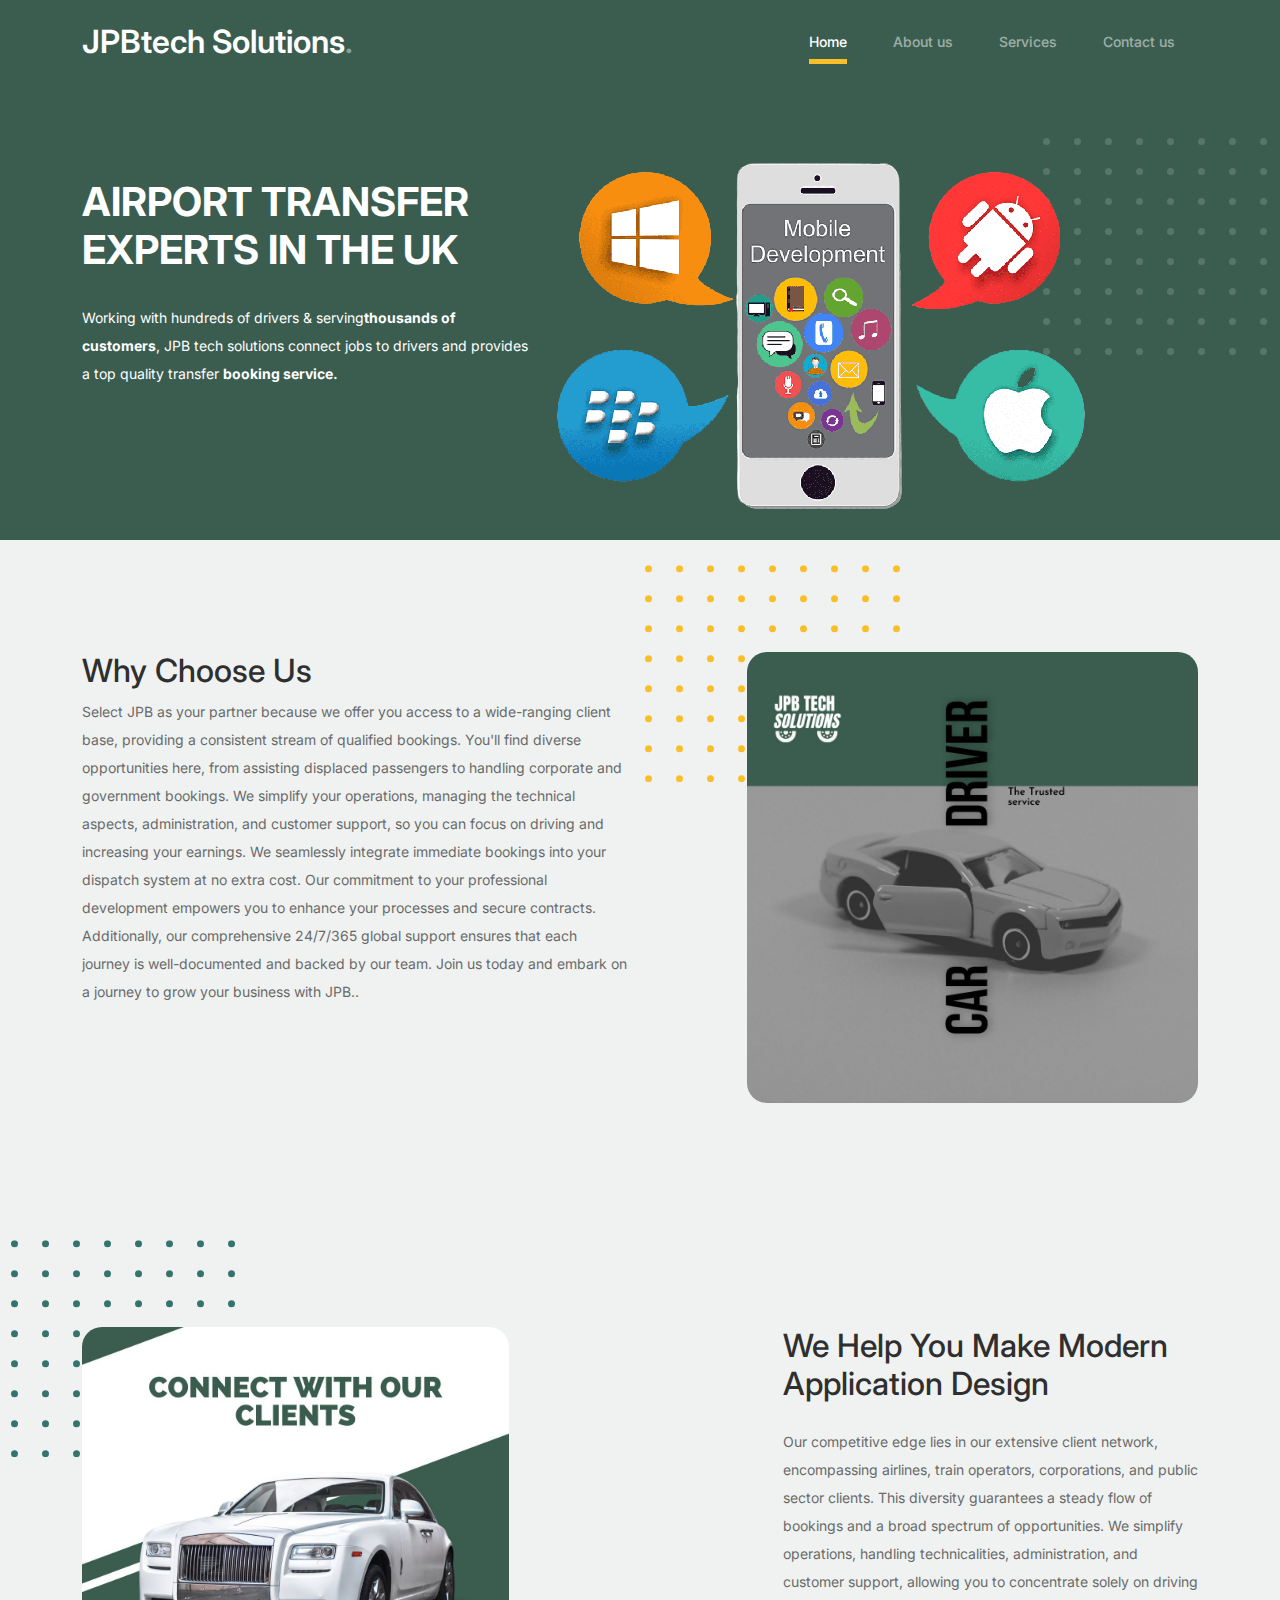
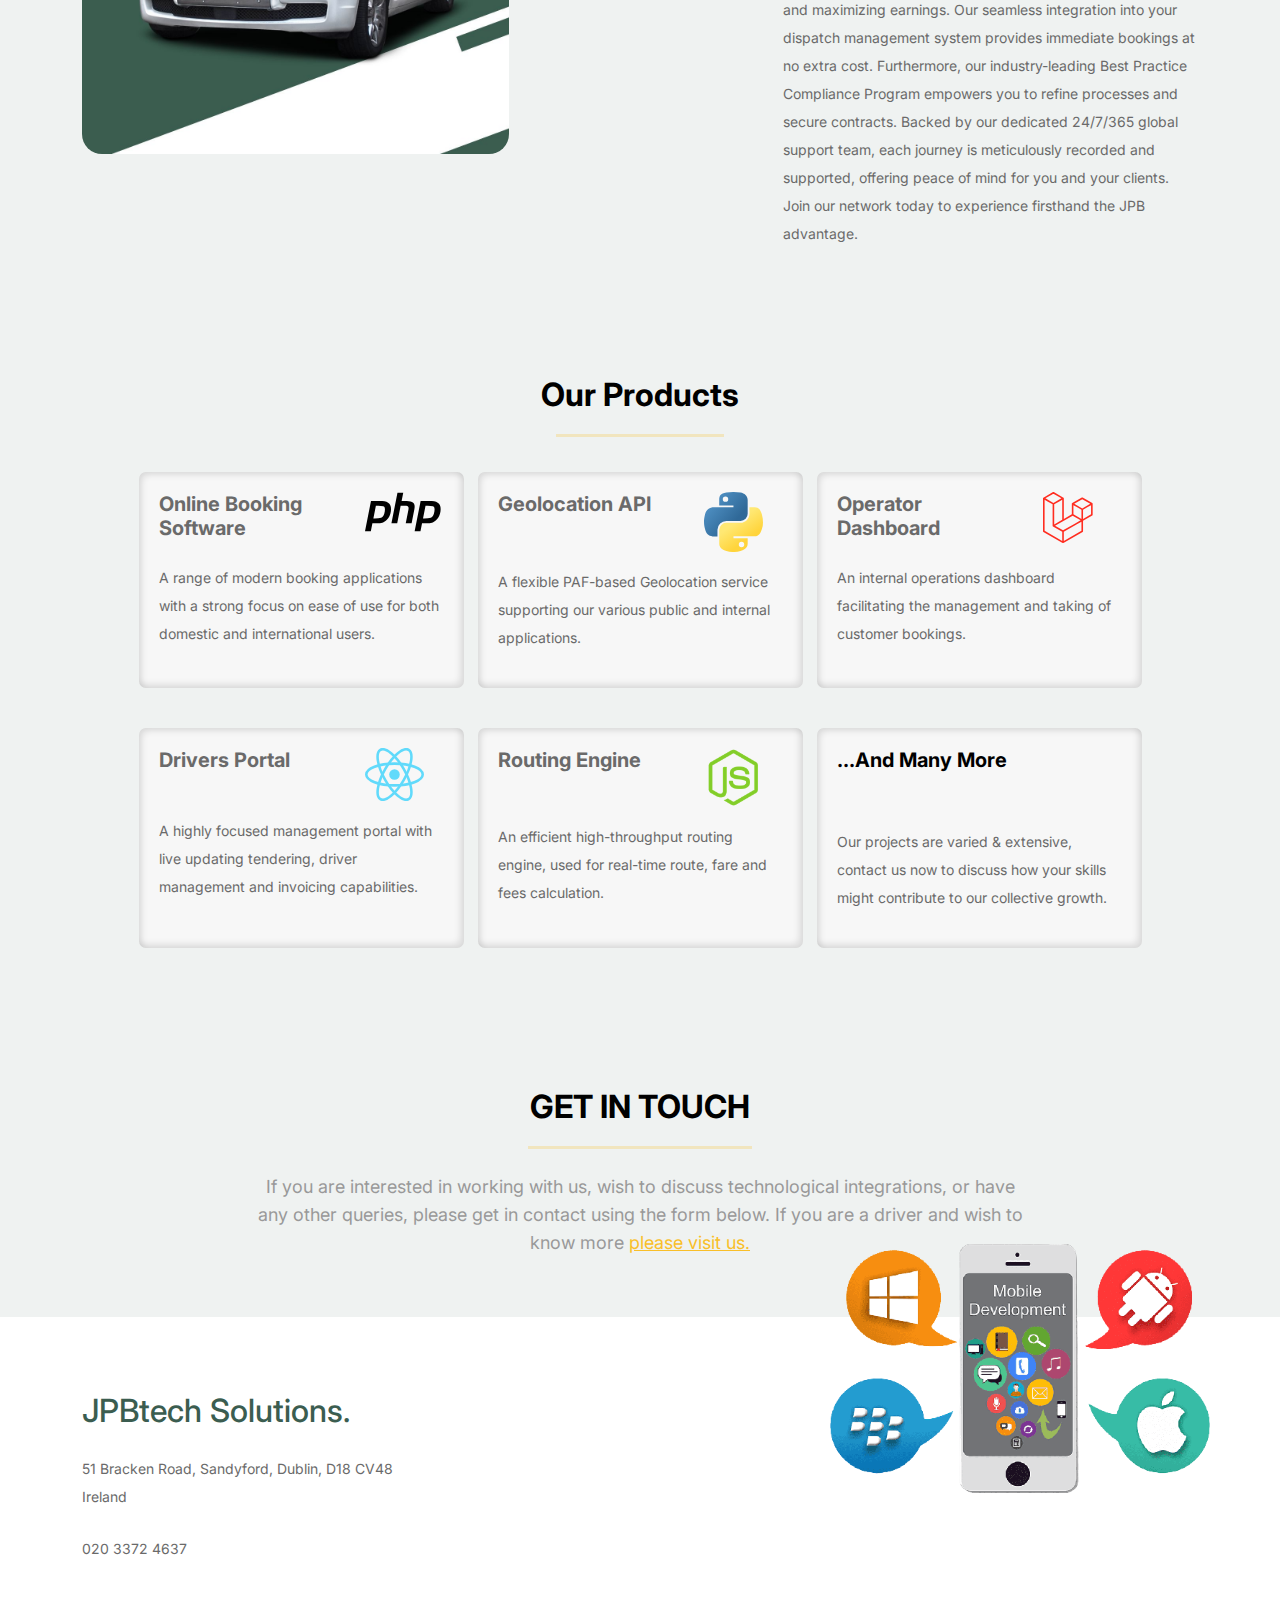
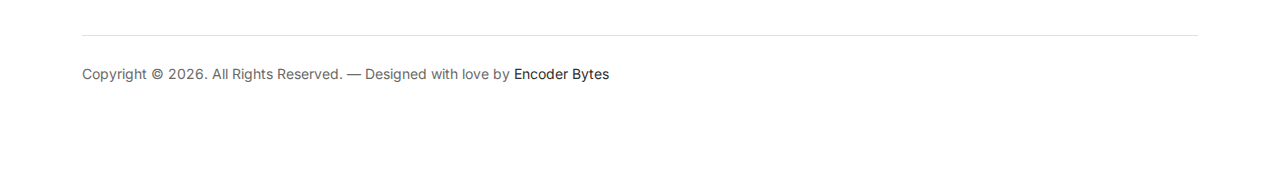
<file: index.html>
<!-- /*
* Bootstrap 5
* Template Name: Furni
* Template Author: Untree.co
* Template URI: https://untree.co/
* License: https://creativecommons.org/licenses/by/3.0/
*/ -->
<!doctype html>
<html lang="en">

<head>
	<meta charset="utf-8">
	<meta name="viewport" content="width=device-width, initial-scale=1, shrink-to-fit=no">
	<meta name="author" content="Untree.co">
	<link rel="shortcut icon" href="favicon.png">

	<meta name="description" content="" />
	<meta name="keywords" content="bootstrap, bootstrap4" />

	<!-- Bootstrap CSS -->
	<link href="css/bootstrap.min.css" rel="stylesheet">
	<link href="https://cdnjs.cloudflare.com/ajax/libs/font-awesome/6.0.0-beta3/css/all.min.css" rel="stylesheet">
	<link href="css/tiny-slider.css" rel="stylesheet">
	<link href="css/style.css" rel="stylesheet">
	<title>JPBtech Solutions</title>
</head>

<body>

	<!-- Start Header/Navigation -->
	<nav class="custom-navbar navbar navbar navbar-expand-md navbar-dark bg-dark fixed-top"
		arial-label="Furni navigation bar">

		<div class="container">
			<a class="navbar-brand" href="index.html">JPBtech Solutions<span>.</span></a>

			<button class="navbar-toggler" type="button" data-bs-toggle="collapse" data-bs-target="#navbarsFurni"
				aria-controls="navbarsFurni" aria-expanded="false" aria-label="Toggle navigation">
				<span class="navbar-toggler-icon"></span>
			</button>

			<div class="collapse navbar-collapse" id="navbarsFurni">
				<ul class="custom-navbar-nav navbar-nav ms-auto mb-2 mb-md-0">
					<li class="nav-item active">
						<a class="nav-link" href="index.html">Home</a>
					</li>
					<!-- <li><a class="nav-link" href="shop.html">Shop</a></li> -->
					<li><a class="nav-link" href="about.html">About us</a></li>
					<li><a class="nav-link" href="services.html">Services</a></li>
					<!-- <li><a class="nav-link" href="blog.html">Blog</a></li> -->
					<li><a class="nav-link" href="contact.html">Contact us</a></li>
				</ul>

				<!-- <ul class="custom-navbar-cta navbar-nav mb-2 mb-md-0 ms-5">
						<li><a class="nav-link" href="#"><img src="images/user.svg"></a></li>
						<li><a class="nav-link" href="cart.html"><img src="images/cart.svg"></a></li>
					</ul> -->
			</div>
		</div>

	</nav>
	<!-- End Header/Navigation -->

	<!-- Start Hero Section -->
	<div class="hero">
		<div class="container">
			<div class="row justify-content-between">
				<div class="col-lg-5">
					<div class="intro-excerpt">
						<h1>AIRPORT TRANSFER <span clsas="d-block">EXPERTS IN THE UK</span></h1>
						<p class="mb-4 text-white">Working with hundreds of drivers & serving<strong>thousands of
								customers</strong>,
								JPB tech solutions connect jobs to drivers  and provides a top quality transfer <strong>booking service. </strong> </p>
						<!-- <p><a href="/contact.html" class="btn btn-secondary me-2">Shop Now</a><a href="#"
								class="btn btn-white-outline">Explore</a></p> -->
					</div>
				</div>
				<div class="col-lg-7">
					<div class="hero-img-wrap">
						<img src="images/couch.png" class="img-fluid">
					</div>
				</div>
			</div>
		</div>
	</div>
	<!-- End Hero Section -->

	<!-- Start Product Section -->

	<!-- End Product Section -->

	<!-- Start Why Choose Us Section -->
	<div class="why-choose-section">
		<div class="container">
			<div class="row justify-content-between">
				<div class="col-lg-6">
					<h2 class="section-title">Why Choose Us</h2>
					<p>Select JPB as your partner because we offer you access to a wide-ranging client base, providing a consistent stream of qualified bookings. You'll find diverse opportunities here, from assisting displaced passengers to handling corporate and government bookings. We simplify your operations, managing the technical aspects, administration, and customer support, so you can focus on driving and increasing your earnings. We seamlessly integrate immediate bookings into your dispatch system at no extra cost. Our commitment to your professional development empowers you to enhance your processes and secure contracts. Additionally, our comprehensive 24/7/365 global support ensures that each journey is well-documented and backed by our team. Join us today and embark on a journey to grow your business with JPB..</p>

					<div class="row my-5">
						<!-- <div class="col-6 col-md-6">
							<div class="feature">
								<div class="icon">
									<img src="images/truck.svg" alt="Image" class="imf-fluid">
								</div>
								<h3>Fast &amp; Free Shipping</h3>
								<p>Donec vitae odio quis nisl dapibus malesuada. Nullam ac aliquet velit. Aliquam
									vulputate.</p>
							</div>
						</div>

						<div class="col-6 col-md-6">
							<div class="feature">
								<div class="icon">
									<img src="images/bag.svg" alt="Image" class="imf-fluid">
								</div>
								<h3>Easy to Shop</h3>
								<p>Donec vitae odio quis nisl dapibus malesuada. Nullam ac aliquet velit. Aliquam
									vulputate.</p>
							</div>
						</div>

						<div class="col-6 col-md-6">
							<div class="feature">
								<div class="icon">
									<img src="images/support.svg" alt="Image" class="imf-fluid">
								</div>
								<h3>24/7 Support</h3>
								<p>Donec vitae odio quis nisl dapibus malesuada. Nullam ac aliquet velit. Aliquam
									vulputate.</p>
							</div>
						</div>

						<div class="col-6 col-md-6">
							<div class="feature">
								<div class="icon">
									<img src="images/return.svg" alt="Image" class="imf-fluid">
								</div>
								<h3>Hassle Free Returns</h3>
								<p>Donec vitae odio quis nisl dapibus malesuada. Nullam ac aliquet velit. Aliquam
									vulputate.</p>
							</div>
						</div> -->

					</div>
				</div>

				<div class="col-lg-5">
					<div class="img-wrap">
						<img src="images/community.jpg" alt="Image" class="img-fluid">
					</div>
				</div>

			</div>
		</div>
	</div>
	<!-- End Why Choose Us Section -->

	<!-- Start We Help Section -->
	<div class="we-help-section">
		<div class="container">
			<div class="row justify-content-between">
				<div class="col-lg-7 mb-5 mb-lg-0">
					<div class="imgs-grid">
						<div class="grid grid-1"><img src="images/connect.jpg" alt="Untree.co"></div>
						<!-- <div class="grid grid-2"><img src="images/img-grid-2.jpg" alt="Untree.co"></div>
						<div class="grid grid-3"><img src="images/img-grid-3.jpg" alt="Untree.co"></div> -->
					</div>
				</div>
				<div class="col-lg-5 ps-lg-5">
					<h2 class="section-title mb-4">We Help You Make Modern Application Design</h2>
					<p>Our competitive edge lies in our extensive client network, encompassing airlines, train operators, corporations, and public sector clients. This diversity guarantees a steady flow of bookings and a broad spectrum of opportunities. We simplify operations, handling technicalities, administration, and customer support, allowing you to concentrate solely on driving and maximizing earnings. Our seamless integration into your dispatch management system provides immediate bookings at no extra cost. Furthermore, our industry-leading Best Practice Compliance Program empowers you to refine processes and secure contracts. Backed by our dedicated 24/7/365 global support team, each journey is meticulously recorded and supported, offering peace of mind for you and your clients. Join our network today to experience firsthand the JPB advantage.</p>

					<!-- <ul class="list-unstyled custom-list my-4">
						<li>Donec vitae odio quis nisl dapibus malesuada</li>
						<li>Donec vitae odio quis nisl dapibus malesuada</li>
						<li>Donec vitae odio quis nisl dapibus malesuada</li>
						<li>Donec vitae odio quis nisl dapibus malesuada</li>
					</ul> -->
					<!-- <p><a herf="#" class="btn">Explore</a></p> -->
				</div>
			</div>
		</div>
	</div>
	<!-- End We Help Section -->

	<!-- Start Popular Product -->
	<!-- <div class="popular-product">
		<div class="container">
			<div class="row">

				<div class="col-12 col-md-6 col-lg-4 mb-4 mb-lg-0">
					<div class="product-item-sm d-flex">
						<div class="thumbnail">
							<img src="images/product-1.png" alt="Image" class="img-fluid">
						</div>
						<div class="pt-3">
							<h3>Nordic Chair</h3>
							<p>Donec facilisis quam ut purus rutrum lobortis. Donec vitae odio </p>
							<p><a href="#">Read More</a></p>
						</div>
					</div>
				</div>

				<div class="col-12 col-md-6 col-lg-4 mb-4 mb-lg-0">
					<div class="product-item-sm d-flex">
						<div class="thumbnail">
							<img src="images/product-2.png" alt="Image" class="img-fluid">
						</div>
						<div class="pt-3">
							<h3>Kruzo Aero Chair</h3>
							<p>Donec facilisis quam ut purus rutrum lobortis. Donec vitae odio </p>
							<p><a href="#">Read More</a></p>
						</div>
					</div>
				</div>

				<div class="col-12 col-md-6 col-lg-4 mb-4 mb-lg-0">
					<div class="product-item-sm d-flex">
						<div class="thumbnail">
							<img src="images/product-3.png" alt="Image" class="img-fluid">
						</div>
						<div class="pt-3">
							<h3>Ergonomic Chair</h3>
							<p>Donec facilisis quam ut purus rutrum lobortis. Donec vitae odio </p>
							<p><a href="#">Read More</a></p>
						</div>
					</div>
				</div>

			</div>
		</div>
	</div> -->
	<!-- End Popular Product -->
	<!-- ************************************************************ -->
	<!-- Our Products -->
	<div class="container our-products">
		<h2 class="text-center text-black fw-bold">Our Products</h2>
		<hr class="our-prod-hr">

		<div class="row d-flex justify-content-center">
			<div class="our-prod-card col-lg-4 col-md-6 col-sm-12">
				<div class="row">
					<div class="col-md-8 col-sm-8 col-8">
						<h5 class="fw-bold">Online Booking Software</h5>
					</div>
					<div class="col-lg-4 col-md-4 col-sm-4 col-4">
						<img src="images/php-logo.svg" alt="" loading="lazy" class="img-fluid">
					</div>
				</div>
				<div class="mt-3">
					<p>A range of modern booking applications with a strong focus on ease of use for both domestic and
						international users.</p>
				</div>
			</div>

			<div class="our-prod-card col-lg-4 col-md-6 col-sm-12">
				<div class="row">
					<div class="col-md-8 col-sm-8 col-8">
						<h5 class="fw-bold">Geolocation API</h5>
					</div>
					<div class="col-lg-4 col-md-4 col-sm-4 col-4">
						<img src="images/python-logo.svg" alt="" loading="lazy" class="img-fluid w-75">
					</div>
				</div>
				<div class="mt-3">
					<p>A flexible PAF-based Geolocation service supporting our various public and internal applications.
					</p>
				</div>
			</div>

			<div class="our-prod-card col-lg-4 col-md-6 col-sm-12">
				<div class="row">
					<div class="col-md-8 col-sm-8 col-8">
						<h5 class="fw-bold">Operator Dashboard</h5>
					</div>
					<div class="col-lg-4 col-md-4 col-sm-4 col-4">
						<img src="images/laravel-logo.svg" alt="" loading="lazy" class="img-fluid">
					</div>
				</div>
				<div class="mt-3">
					<p>An internal operations dashboard facilitating the management and taking of customer bookings.</p>
				</div>
			</div>

			<div class="our-prod-card col-lg-4 col-md-6 col-sm-12">
				<div class="row">
					<div class="col-md-8 col-sm-8 col-8">
						<h5 class="fw-bold">Drivers Portal</h5>
					</div>
					<div class="col-lg-4 col-md-4 col-sm-4 col-4">
						<img src="images/reactjs-logo.svg " alt="" loading="lazy" class="img-fluid w-75">
					</div>
				</div>
				<div class="mt-3">
					<p>A highly focused management portal with live updating tendering, driver management and invoicing
						capabilities.</p>
				</div>
			</div>

			<div class="our-prod-card col-lg-4 col-md-6 col-sm-12">
				<div class="row">
					<div class="col-md-8 col-sm-8 col-8">
						<h5 class="fw-bold">Routing Engine</h5>
					</div>
					<div class="col-lg-4 col-md-4 col-sm-4 col-4">
						<img src="images/node-js.png" alt="" loading="lazy" class="img-fluid w-75">
					</div>
				</div>
				<div class="mt-3">
					<p>An efficient high-throughput routing engine, used for real-time route, fare and fees calculation.
					</p>
				</div>
			</div>

			<div class="our-prod-card col-lg-4 col-md-4 col-sm-12">
				<div class="row">
					<div class="col-md-8">
						<h5 class="fw-bold text-black">...And Many More</h5>
					</div>
				</div>
				<div class="mt-5">
					<p>Our projects are varied & extensive, contact us now to discuss how your skills might contribute
						to our collective growth.</p>
				</div>
			</div>
		</div>
	</div>
	<!--  -->

	<!--  -->
	<div class="container mt-5 intouch">
		<h2 class="text-black text-center fw-bold">GET IN TOUCH</h2>
		<hr class="intouch-hr">

		<p class="mt-4  m-auto">If you are interested in working with us, wish to discuss technological integrations, or
			have any other
			queries, please get in contact using the form below. If you are a driver and wish to know more
			<a href="contact.html">please
				visit us.</a>
		</p>
	</div>



	<!-- Start Blog Section -->
	<!-- End Blog Section -->

	<!-- Start Footer Section -->
	<footer class="footer-section">
		<div class="container relative">
			<div class="sofa-img">
				<img src="images/couch.png" alt="Image" class="img-fluid">
			</div>

			<div class="row">
				<div class="col-lg-8">
					<!-- <div class="subscription-form">

					</div> -->
				</div>
			</div>

			<div class="row g-5 mb-5">
				<div class="col-lg-4">
					<div class="mb-4 footer-logo-wrap"><a href="#" class="footer-logo">JPBtech
							Solutions<span>.</span></a></div>
					<p class="mb-4">51 Bracken Road, Sandyford, Dublin, D18 CV48 Ireland</p>
					<p class="mb-4">020 3372 4637</p>
				
					<!-- 
						<ul class="list-unstyled custom-social">
							<li><a href="#"><span class="fa fa-brands fa-facebook-f"></span></a></li>
							<li><a href="#"><span class="fa fa-brands fa-twitter"></span></a></li>
							<li><a href="#"><span class="fa fa-brands fa-instagram"></span></a></li>
							<li><a href="#"><span class="fa fa-brands fa-linkedin"></span></a></li>
						</ul> -->
				</div>

				<!-- <div class="col-lg-8">
						<div class="row links-wrap">
							<div class="col-6 col-sm-6 col-md-3">
								<ul class="list-unstyled">
									<li><a href="#">About us</a></li>
									<li><a href="#">Services</a></li>
									<li><a href="#">Blog</a></li>
									<li><a href="#">Contact us</a></li>
								</ul>
							</div>

							<div class="col-6 col-sm-6 col-md-3">
								<ul class="list-unstyled">
									<li><a href="#">Support</a></li>
									<li><a href="#">Knowledge base</a></li>
									<li><a href="#">Live chat</a></li>
								</ul>
							</div>

							<div class="col-6 col-sm-6 col-md-3">
								<ul class="list-unstyled">
									<li><a href="#">Jobs</a></li>
									<li><a href="#">Our team</a></li>
									<li><a href="#">Leadership</a></li>
									<li><a href="#">Privacy Policy</a></li>
								</ul>
							</div>

							<div class="col-6 col-sm-6 col-md-3">
								<ul class="list-unstyled">
									<li><a href="#">Nordic Chair</a></li>
									<li><a href="#">Kruzo Aero</a></li>
									<li><a href="#">Ergonomic Chair</a></li>
								</ul>
							</div>
						</div>
					</div> -->

			</div>

			<div class="border-top copyright">
				<div class="row pt-4">
					<div class="col-lg-6">
						<p class="mb-2 text-center text-lg-start">Copyright &copy;
							<script>document.write(new Date().getFullYear());</script>. All Rights Reserved. &mdash;
							Designed with love by <a href="https://encoderbytes.com">Encoder Bytes
								<!-- License information: https://untree.co/license/ -->
						</p>
					</div>
					<!-- 
						<div class="col-lg-6 text-center text-lg-end">
							<ul class="list-unstyled d-inline-flex ms-auto">
								<li class="me-4"><a href="#">Terms &amp; Conditions</a></li>
								<li><a href="#">Privacy Policy</a></li>
							</ul>
						</div> -->

				</div>
			</div>

		</div>
	</footer>
	<!-- End Footer Section -->


	<script src="js/bootstrap.bundle.min.js"></script>
	<script src="js/tiny-slider.js"></script>
	<script src="js/custom.js"></script>
</body>

</html>
</file>
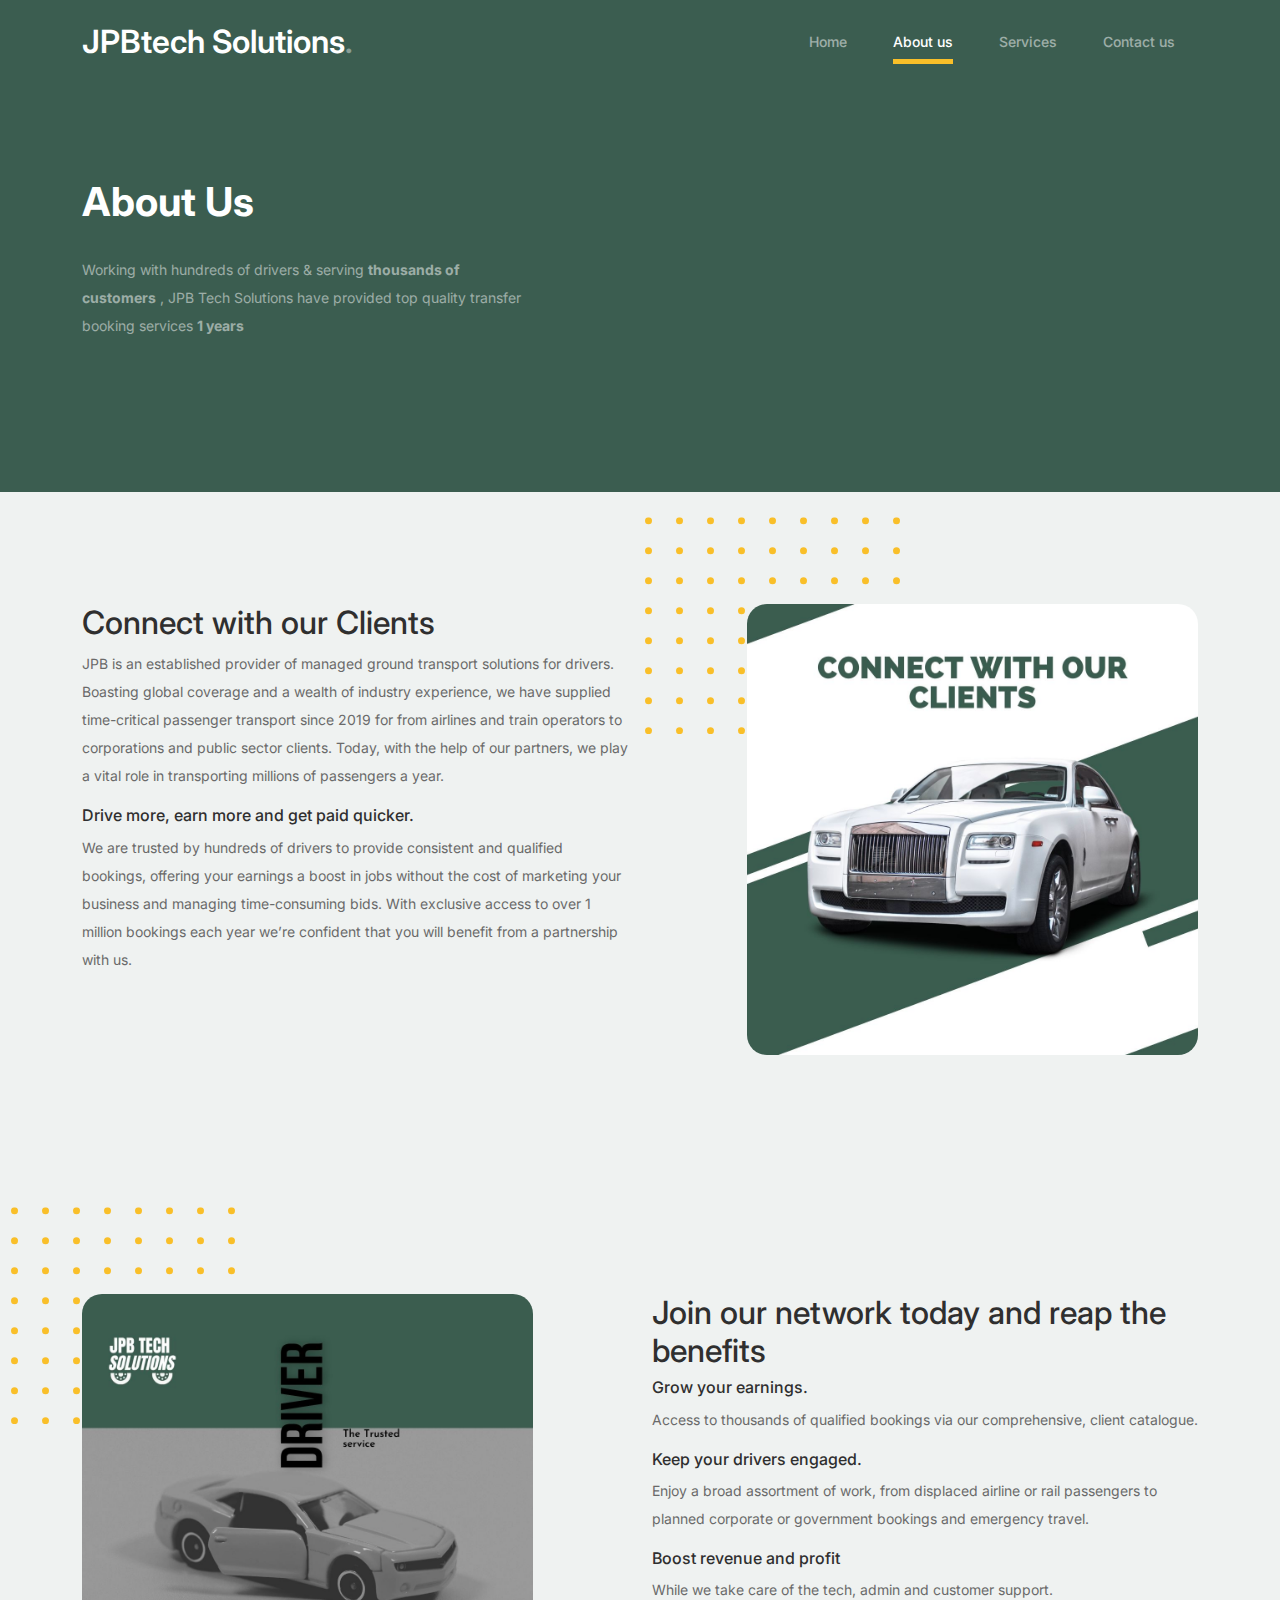
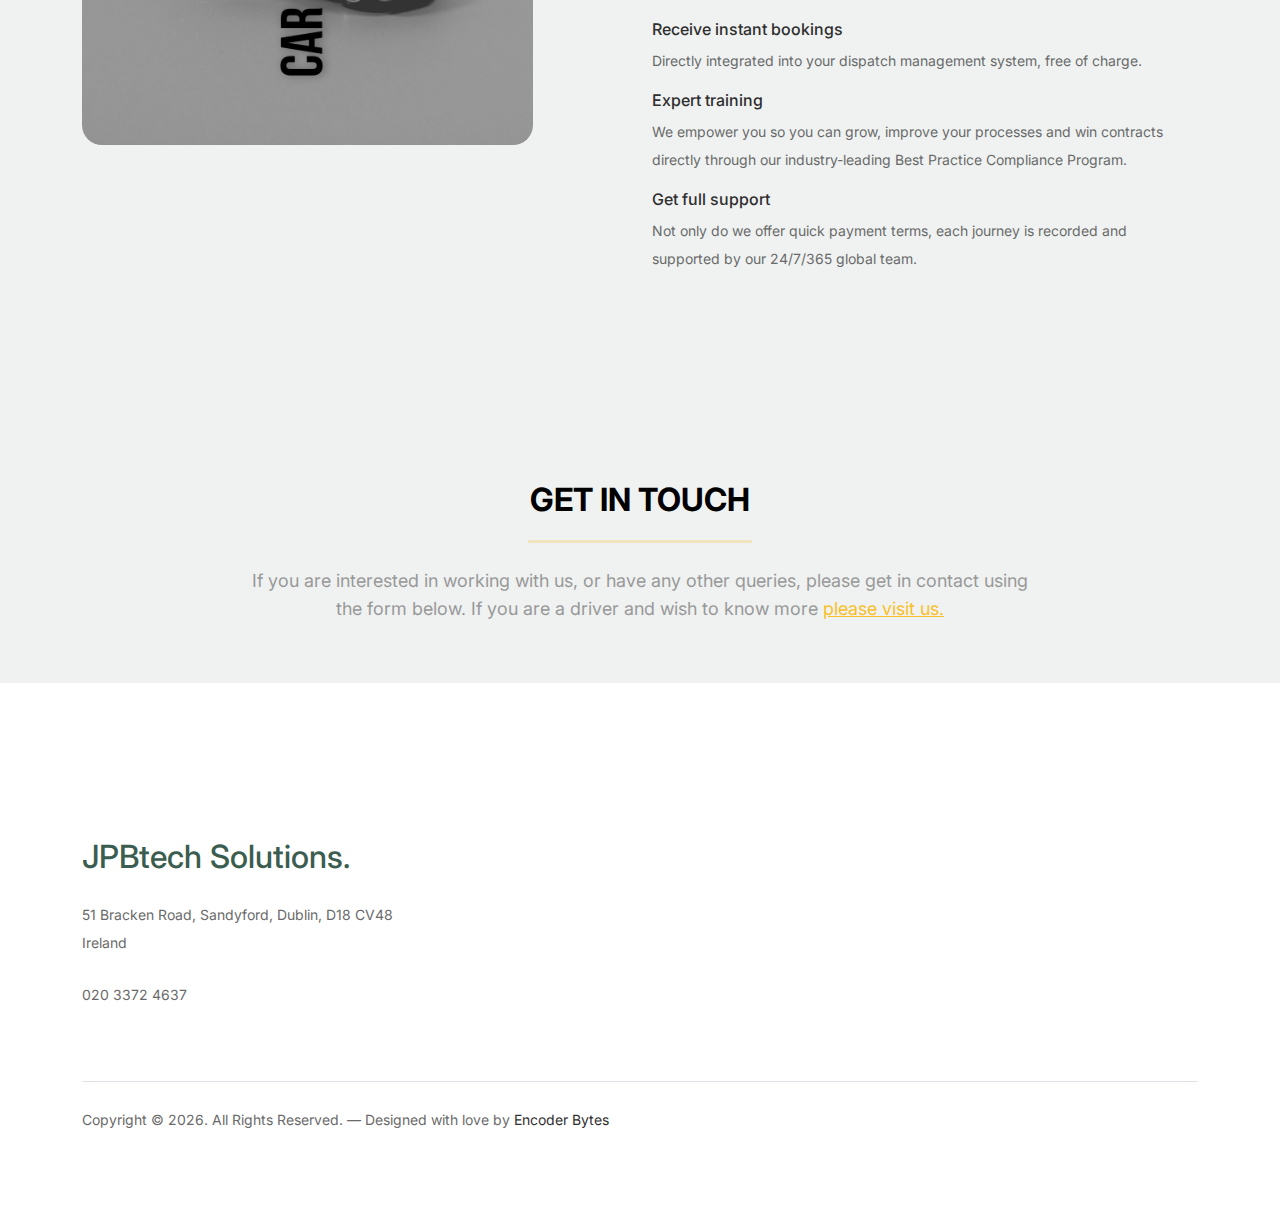
<file: about.html>
<!-- /*
* Bootstrap 5
* Template Name: Furni
* Template Author: Untree.co
* Template URI: https://untree.co/
* License: https://creativecommons.org/licenses/by/3.0/
*/ -->
<!doctype html>
<html lang="en">

<head>
	<meta charset="utf-8">
	<meta name="viewport" content="width=device-width, initial-scale=1, shrink-to-fit=no">
	<meta name="author" content="Untree.co">
	<link rel="shortcut icon" href="favicon.png">

	<meta name="description" content="" />
	<meta name="keywords" content="bootstrap, bootstrap4" />

	<!-- Bootstrap CSS -->
	<link href="css/bootstrap.min.css" rel="stylesheet">
	<link href="https://cdnjs.cloudflare.com/ajax/libs/font-awesome/6.0.0-beta3/css/all.min.css" rel="stylesheet">
	<link href="css/tiny-slider.css" rel="stylesheet">
	<link href="css/style.css" rel="stylesheet">
	<title>JPBtech Solutions</title>
</head>

<body>

	<!-- Start Header/Navigation -->
	<nav class="custom-navbar navbar navbar navbar-expand-md navbar-dark bg-dark fixed-top"
		arial-label="Furni navigation bar">

		<div class="container">
			<a class="navbar-brand" href="index.html">JPBtech Solutions<span>.</span></a>

			<button class="navbar-toggler" type="button" data-bs-toggle="collapse" data-bs-target="#navbarsFurni"
				aria-controls="navbarsFurni" aria-expanded="false" aria-label="Toggle navigation">
				<span class="navbar-toggler-icon"></span>
			</button>

			<div class="collapse navbar-collapse" id="navbarsFurni">
				<ul class="custom-navbar-nav navbar-nav ms-auto mb-2 mb-md-0">
					<li class="nav-item ">
						<a class="nav-link" href="index.html">Home</a>
					</li>
					<!-- <li><a class="nav-link" href="shop.html">Shop</a></li> -->
					<li class="active"><a class="nav-link" href="about.html">About us</a></li>
					<li><a class="nav-link" href="services.html">Services</a></li>
					<!-- <li><a class="nav-link" href="blog.html">Blog</a></li> -->
					<li><a class="nav-link" href="contact.html">Contact us</a></li>
				</ul>

				<!-- <ul class="custom-navbar-cta navbar-nav mb-2 mb-md-0 ms-5">
						<li><a class="nav-link" href="#"><img src="images/user.svg"></a></li>
						<li><a class="nav-link" href="cart.html"><img src="images/cart.svg"></a></li>
					</ul> -->
			</div>
		</div>

	</nav>
	<!-- End Header/Navigation -->

	<!-- Start Hero Section -->
	<div class="hero">
		<div class="container">
			<div class="row justify-content-between">
				<div class="col-lg-5">
					<div class="intro-excerpt">
						<h1>About Us</h1>
						<p class="mb-4">Working with hundreds of drivers & serving <strong>thousands of
								customers</strong> ,
								JPB Tech Solutions have provided top quality transfer booking services <strong> 1
								years</strong></p>
						<!-- <p><a href="" class="btn btn-secondary me-2">Shop Now</a><a href="#"
								class="btn btn-white-outline">Explore</a></p> -->
					</div>
				</div>
				<!-- <div class="col-lg-7">
					<div class="hero-img-wrap">
						<img src="images/couch.png" class="img-fluid">
					</div>
				</div> -->
			</div>
		</div>
	</div>
	<!-- End Hero Section -->



	<!-- Start Why Choose Us Section -->
	<!-- <div class="why-choose-section">
		<div class="container">
			<div class="row justify-content-between align-items-center">
				<div class="col-lg-6">
					<h2 class="section-title">Why Choose Us</h2>
					<p>Since launching Onward Travel Solutions in 2006, our mission has always been to provide UK
						airport transfers and exceptional service at affordable prices.
						<br />
						&emsp; &emsp; Our ongoing investment in people, technology, innovation and automation has
						allowed us to
						seamlessly and efficiently connect travellers and transfer companies; all backed up by fantastic
						24/7 customer support.
					</p>

					<div class="row my-5">
						<div class="col-6 col-md-6">
							<div class="feature">
								<div class="icon">
									<img src="images/truck.svg" alt="Image" class="imf-fluid">
								</div>
								<h3>Fast &amp; Free Shipping</h3>
								<p>Donec vitae odio quis nisl dapibus malesuada. Nullam ac aliquet velit. Aliquam
									vulputate.</p>
							</div>
						</div>

						<div class="col-6 col-md-6">
							<div class="feature">
								<div class="icon">
									<img src="images/bag.svg" alt="Image" class="imf-fluid">
								</div>
								<h3>Easy to Shop</h3>
								<p>Donec vitae odio quis nisl dapibus malesuada. Nullam ac aliquet velit. Aliquam
									vulputate.</p>
							</div>
						</div>

						<div class="col-6 col-md-6">
							<div class="feature">
								<div class="icon">
									<img src="images/support.svg" alt="Image" class="imf-fluid">
								</div>
								<h3>24/7 Support</h3>
								<p>Donec vitae odio quis nisl dapibus malesuada. Nullam ac aliquet velit. Aliquam
									vulputate.</p>
							</div>
						</div>

						<div class="col-6 col-md-6">
							<div class="feature">
								<div class="icon">
									<img src="images/return.svg" alt="Image" class="imf-fluid">
								</div>
								<h3>Hassle Free Returns</h3>
								<p>Donec vitae odio quis nisl dapibus malesuada. Nullam ac aliquet velit. Aliquam
									vulputate.</p>
							</div>
						</div>

					</div>
				</div>

				<div class="col-lg-5">
					<div class="img-wrap">
						<img src="images/why-choose-us-img.jpg" alt="Image" class="img-fluid">
					</div>
				</div>

			</div>
		</div>
	</div> -->
	<!-- End Why Choose Us Section -->




	<!-- Start Why Choose Us Section -->

	<div class="why-choose-section">
		<div class="container">
			<div class="row justify-content-between">
				<div class="col-lg-6">
					<h2 class="section-title">Connect with our
						Clients</h2>
					<p>JPB is an established provider of managed ground transport solutions for drivers.
						Boasting global coverage and a wealth of industry experience, we have supplied time-critical passenger transport since 2019 for from airlines and train operators to corporations and public sector clients.
						Today, with the help of our partners, we play a vital role in transporting millions of passengers a year.
						</p>

						<h6 class="section-title">Drive more, earn more and get paid quicker.
						</h6>

						<p>We are trusted by hundreds of drivers to provide consistent and qualified bookings, offering your earnings  a boost in jobs without the cost of marketing your business and managing time-consuming bids.
							With exclusive access to over 1 million bookings each year we’re confident that you will benefit from a partnership with us.
							
							</p>

					<div class="row my-5">

					</div>
				</div>

				<div class="col-lg-5">
					<div class="img-wrap">
						<img src="images/connect.jpg" alt="Image" class="img-fluid">
					</div>
				</div>

			</div>
		</div>
	</div>
	<!-- End Why Choose Us Section -->



	<!-- Start Why Choose Us Section -->

	<div class="why-choose-section">
		<div class="container">
			<div class="row justify-content-between">



				<div class="col-lg-5">
					<div class="img-wrap">
						<img src="images/community.jpg" alt="Image" class="img-fluid">
					</div>
				</div>


				<div class="col-lg-6">
					<h2 class="section-title">Join our network today and reap the benefits</h2>
					<!-- <p>JPB is an established provider of managed ground transport solutions for drivers.
						Boasting global coverage and a wealth of industry experience, we have supplied time-critical passenger transport since 2019 for from airlines and train operators to corporations and public sector clients.
						Today, with the help of our partners, we play a vital role in transporting millions of passengers a year.
						</p> -->

						<h6 class="section-title">Grow your earnings.
						</h6>

						<p>Access to thousands of qualified bookings via our comprehensive, client catalogue.
							
							</p>


							<h6 class="section-title">Keep your drivers engaged.
							</h6>
	
							<p>Enjoy a broad assortment of work, from displaced airline or rail passengers to planned corporate or government bookings and emergency travel.
								
								</p>


								<h6 class="section-title">Boost revenue and profit
								</h6>
		
								<p>While we take care of the tech, admin and customer support.
									
									</p>


									<h6 class="section-title">Receive instant bookings
									</h6>
			
									<p>Directly integrated into your dispatch management system, free of charge.
										
										</p>

										<h6 class="section-title">Expert training
										</h6>
				
										<p>We empower you so you can grow, improve your processes and win contracts directly through our industry-leading Best Practice Compliance Program.
											
											</p>
		
		
											<h6 class="section-title">Get full support
											</h6>
					
											<p>Not only do we offer quick payment terms, each journey is recorded and supported by our 24/7/365 global  team.
												
												</p>


					<div class="row my-5">

					</div>
				</div>


			</div>
		</div>
	</div>
	<!-- End Why Choose Us Section -->
















	<!-- Start Team Section -->
	<!-- <div class="untree_co-section">
		<div class="container">



			
		</div>
	</div> -->
	<!-- End Team Section -->


	<!--  -->
	<div class="container intouch">
		<h2 class="text-black text-center fw-bold">GET IN TOUCH</h2>
		<hr class="intouch-hr">

		<p class="mt-4  m-auto">If you are interested in working with us, or
			have any other
			queries, please get in contact using the form below. If you are a driver and wish to know more
			<a href="contact.html">please
				visit us.</a>
		</p>
	</div>
	<!-- Start Testimonial Slider -->
	<!-- <div class="testimonial-section before-footer-section">
		<div class="container">
			<div class="row">
				<div class="col-lg-7 mx-auto text-center">
					<h2 class="section-title">Testimonials</h2>
				</div>
			</div>

			<div class="row justify-content-center">
				<div class="col-lg-12">
					<div class="testimonial-slider-wrap text-center">

						<div id="testimonial-nav">
							<span class="prev" data-controls="prev"><span class="fa fa-chevron-left"></span></span>
							<span class="next" data-controls="next"><span class="fa fa-chevron-right"></span></span>
						</div>

						<div class="testimonial-slider">

							<div class="item">
								<div class="row justify-content-center">
									<div class="col-lg-8 mx-auto">

										<div class="testimonial-block text-center">
											<blockquote class="mb-5">
												<p>&ldquo;Always use this company and have not had any problems. Our recent trip back from Stansted with Chris was excellent&rdquo;</p>
											</blockquote>

											<div class="author-info">
												<div class="author-pic">
													<img src="images/person-1.png" alt="Maria Jones" class="img-fluid">
												</div>
												<h3 class="font-weight-bold">H. Banks</h3>
												<span class="position d-block mb-3">Bank Manager, abc bank.</span>
											</div>
										</div>

									</div>
								</div>
							</div> -->
							<!-- END item -->
<!-- 
							<div class="item">
								<div class="row justify-content-center">
									<div class="col-lg-8 mx-auto">

										<div class="testimonial-block text-center">
											<blockquote class="mb-5">
												<p>&ldquo;First class service. On time, competitively priced, excellent communication. Have used OTS in the past & will certainly use them again.&rdquo;</p>
											</blockquote>

											<div class="author-info">
												<div class="author-pic">
													<img src="images/person-1.png" alt="Maria Jones" class="img-fluid">
												</div>
												<h3 class="font-weight-bold">Terrence</h3>
												<span class="position d-block mb-3">CEO, Co-Founder, XYZ Inc.</span>
											</div>
										</div>

									</div>
								</div>
							</div> -->
							<!-- END item -->

							<!-- <div class="item">
								<div class="row justify-content-center">
									<div class="col-lg-8 mx-auto">

										<div class="testimonial-block text-center">
											<blockquote class="mb-5">
												<p>&ldquo;Excellent service. The OTS website was easy to use; even from abroad. An instant quote was provided and there were prompt email updates.&rdquo;</p>
											</blockquote>

											<div class="author-info">
												<div class="author-pic">
													<img src="images/person-1.png" alt="Maria Jones" class="img-fluid">
												</div>
												<h3 class="font-weight-bold">S. Thompson</h3>
												<span class="position d-block mb-3">Customer</span>
												
											</div>
										</div>

									</div>
								</div>
							</div> -->
							<!-- END item -->

						<!-- </div>

					</div>
				</div>
			</div>
		</div>
	</div> -->
	<!-- End Testimonial Slider -->



	<!-- Start Footer Section -->
	<footer class="footer-section">
		<div class="container relative">

			<!-- <div class="sofa-img">
				<img src="images/img-grid-3.jpg" alt="Image" class="img-fluid">
			</div> -->

			<div class="row">
				<div class="col-lg-8">
					<div class="subscription-form">
						<!-- <h3 class="d-flex align-items-center"><span class="me-1"><img src="images/envelope-outline.svg"
									alt="Image" class="img-fluid"></span><span>Subscribe to Newsletter</span></h3> -->

						<!-- <form action="#" class="row g-3">
								<div class="col-auto">
									<input type="text" class="form-control" placeholder="Enter your name">
								</div>
								<div class="col-auto">
									<input type="email" class="form-control" placeholder="Enter your email">
								</div>
								<div class="col-auto">
									<button class="btn btn-primary">
										<span class="fa fa-paper-plane"></span>
									</button>
								</div>
							</form> -->

					</div>
				</div>
			</div>

			<div class="row g-5 mb-5">
				<div class="col-lg-4">
					<div class="mb-4 footer-logo-wrap"><a href="#" class="footer-logo">JPBtech
							Solutions<span>.</span></a></div>
							<p class="mb-4">51 Bracken Road, Sandyford, Dublin, D18 CV48 Ireland</p>
							<p class="mb-4">020 3372 4637</p>

					<!-- <ul class="list-unstyled custom-social">
							<li><a href="#"><span class="fa fa-brands fa-facebook-f"></span></a></li>
							<li><a href="#"><span class="fa fa-brands fa-twitter"></span></a></li>
							<li><a href="#"><span class="fa fa-brands fa-instagram"></span></a></li>
							<li><a href="#"><span class="fa fa-brands fa-linkedin"></span></a></li>
						</ul> -->
				</div>

				<!-- <div class="col-lg-8">
						<div class="row links-wrap">
							<div class="col-6 col-sm-6 col-md-3">
								<ul class="list-unstyled">
									<li><a href="#">About us</a></li>
									<li><a href="#">Services</a></li>
									<li><a href="#">Blog</a></li>
									<li><a href="#">Contact us</a></li>
								</ul>
							</div>

							<div class="col-6 col-sm-6 col-md-3">
								<ul class="list-unstyled">
									<li><a href="#">Support</a></li>
									<li><a href="#">Knowledge base</a></li>
									<li><a href="#">Live chat</a></li>
								</ul>
							</div>

							<div class="col-6 col-sm-6 col-md-3">
								<ul class="list-unstyled">
									<li><a href="#">Jobs</a></li>
									<li><a href="#">Our team</a></li>
									<li><a href="#">Leadership</a></li>
									<li><a href="#">Privacy Policy</a></li>
								</ul>
							</div>

							<div class="col-6 col-sm-6 col-md-3">
								<ul class="list-unstyled">
									<li><a href="#">Nordic Chair</a></li>
									<li><a href="#">Kruzo Aero</a></li>
									<li><a href="#">Ergonomic Chair</a></li>
								</ul>
							</div>
						</div>
					</div> -->

			</div>


			<div class="border-top copyright">
				<div class="row pt-4">
					<div class="col-lg-6">
						<p class="mb-2 text-center text-lg-start">Copyright &copy;
							<script>document.write(new Date().getFullYear());</script>. All Rights Reserved. &mdash;
							Designed with love by <a href="https://encoderbytes.com">Encoder Bytes
								<!-- License information: https://untree.co/license/ -->
						</p>
					</div>
					<!-- <div class="col-lg-6 text-center text-lg-end">
							<ul class="list-unstyled d-inline-flex ms-auto">
								<li class="me-4"><a href="#">Terms &amp; Conditions</a></li>
								<li><a href="#">Privacy Policy</a></li>
							</ul>
						</div> -->

				</div>
			</div>

		</div>
	</footer>
	<!-- End Footer Section -->


	<script src="js/bootstrap.bundle.min.js"></script>
	<script src="js/tiny-slider.js"></script>
	<script src="js/custom.js"></script>
</body>

</html>
</file>
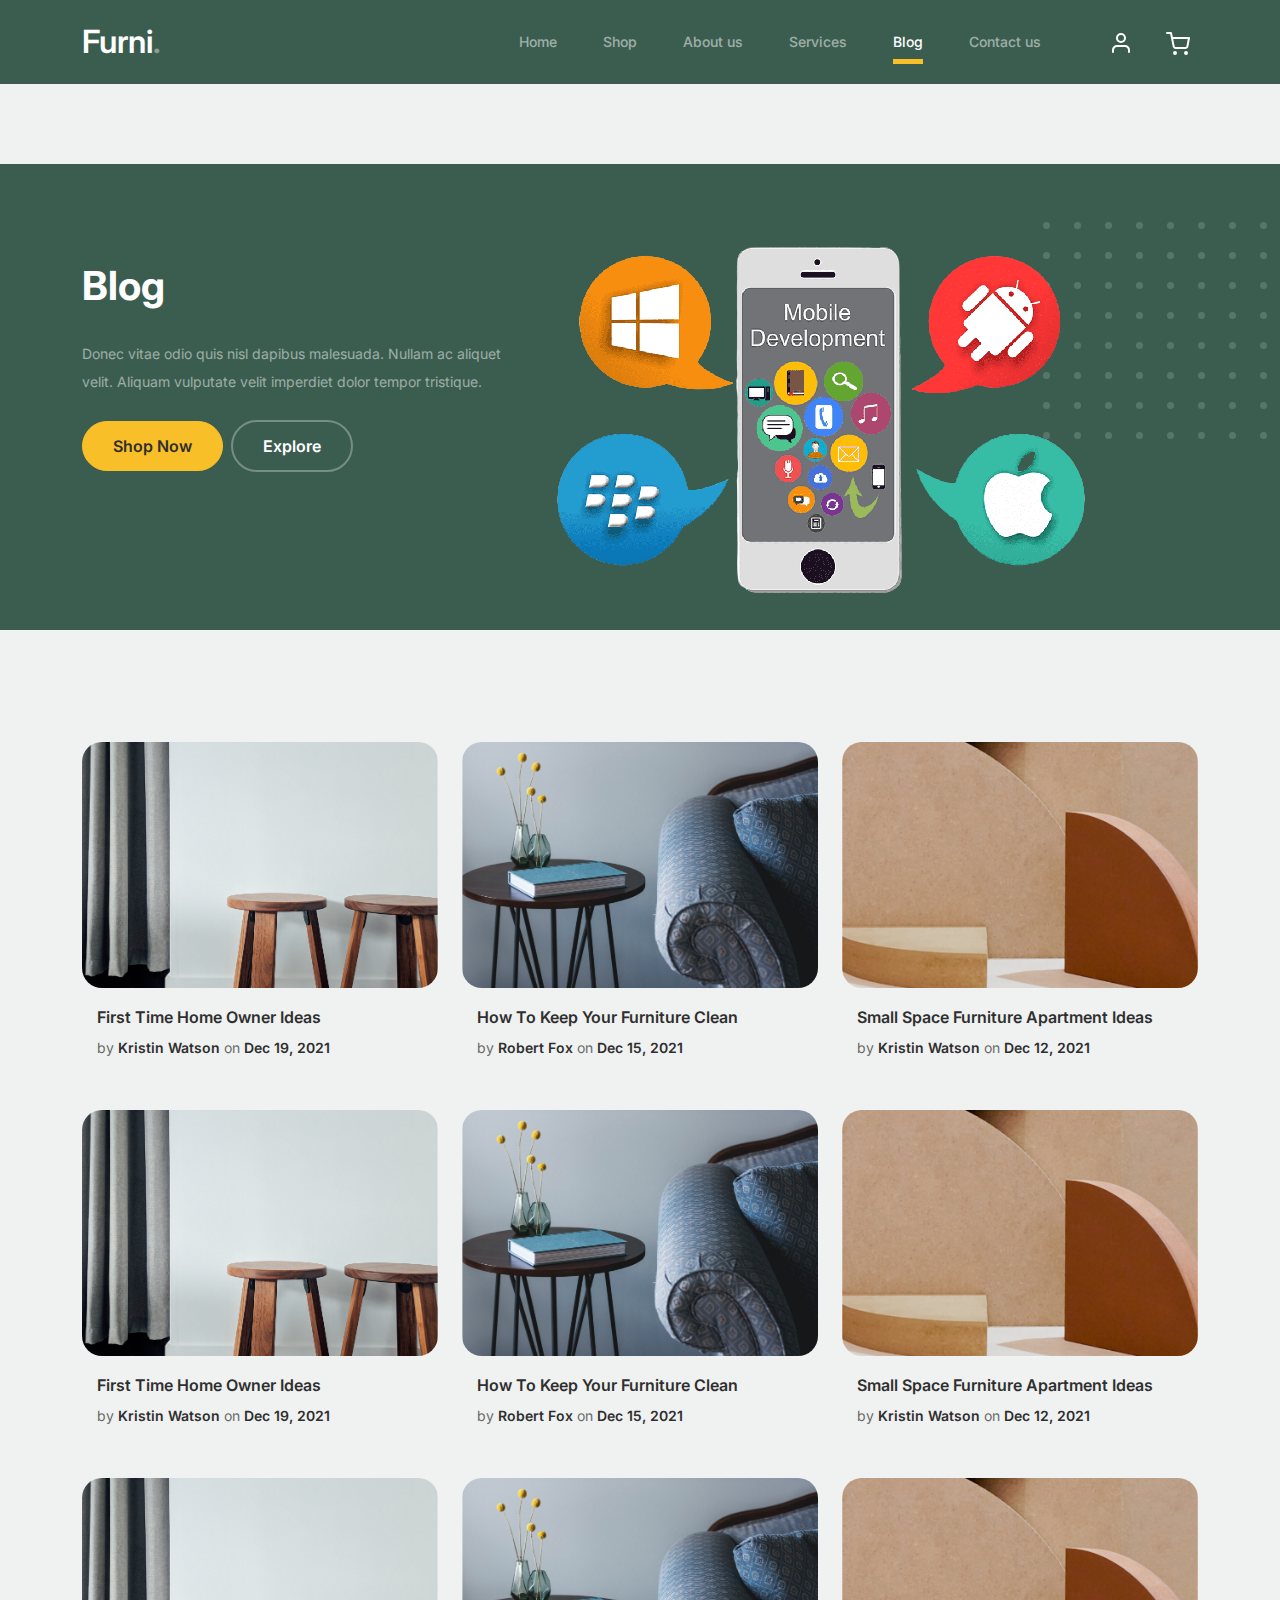
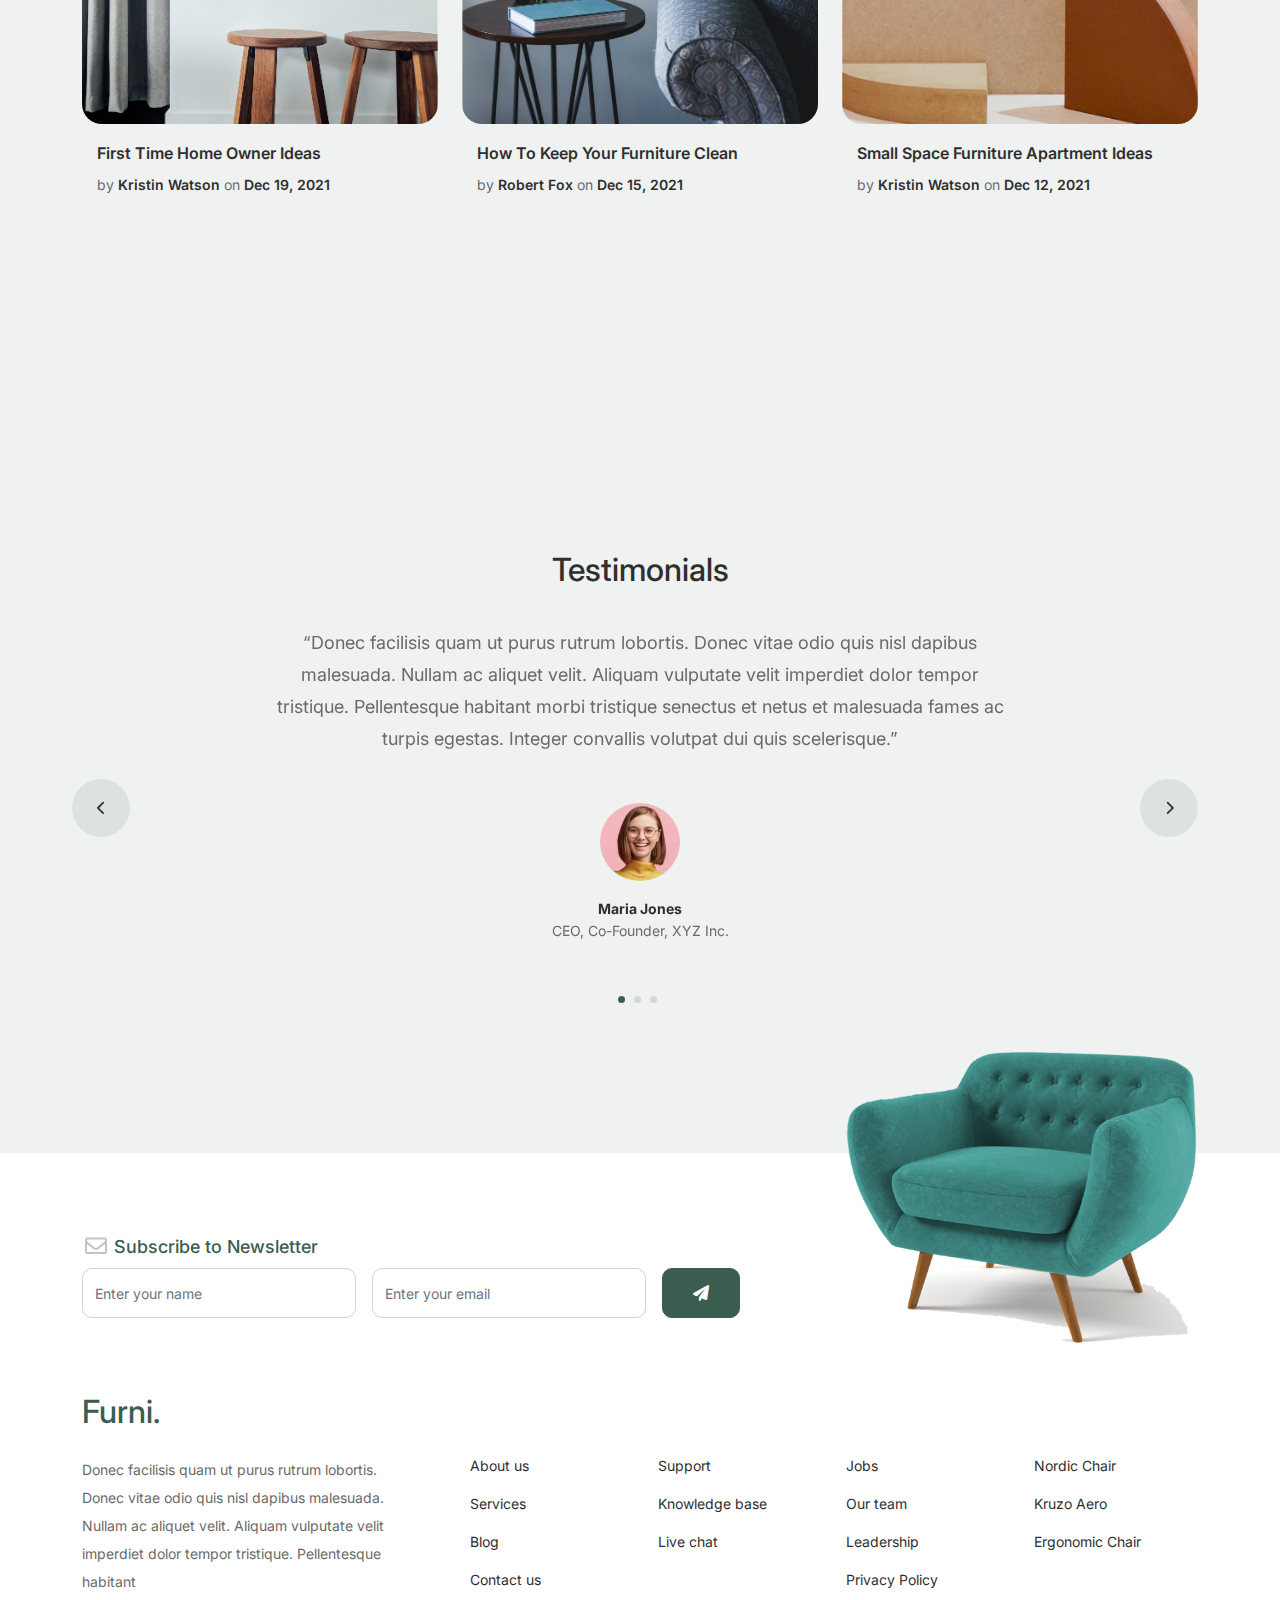
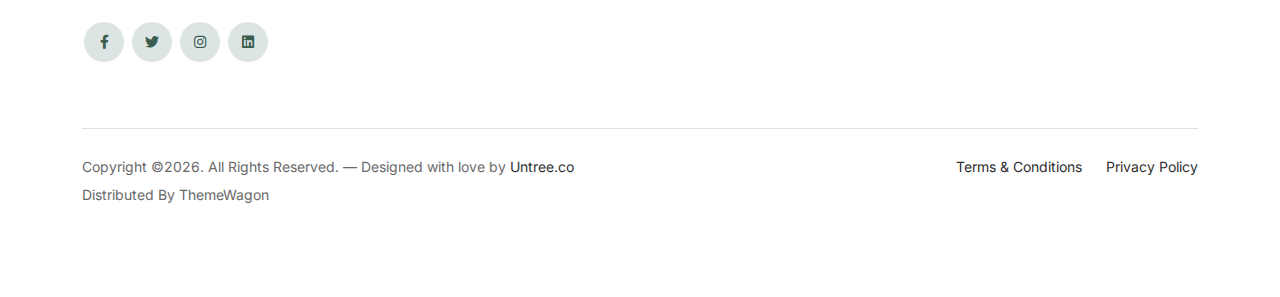
<file: blog.html>
<!-- /*
* Bootstrap 5
* Template Name: Furni
* Template Author: Untree.co
* Template URI: https://untree.co/
* License: https://creativecommons.org/licenses/by/3.0/
*/ -->
<!doctype html>
<html lang="en">
<head>
  <meta charset="utf-8">
  <meta name="viewport" content="width=device-width, initial-scale=1, shrink-to-fit=no">
  <meta name="author" content="Untree.co">
  <link rel="shortcut icon" href="favicon.png">

  <meta name="description" content="" />
  <meta name="keywords" content="bootstrap, bootstrap4" />

		<!-- Bootstrap CSS -->
		<link href="css/bootstrap.min.css" rel="stylesheet">
		<link href="https://cdnjs.cloudflare.com/ajax/libs/font-awesome/6.0.0-beta3/css/all.min.css" rel="stylesheet">
		<link href="css/tiny-slider.css" rel="stylesheet">
		<link href="css/style.css" rel="stylesheet">
		<title>Furni Free Bootstrap 5 Template for Furniture and Interior Design Websites by Untree.co </title>
	</head>

	<body>

		<!-- Start Header/Navigation -->
		<nav class="custom-navbar navbar navbar navbar-expand-md navbar-dark bg-dark" arial-label="Furni navigation bar">

			<div class="container">
				<a class="navbar-brand" href="index.html">Furni<span>.</span></a>

				<button class="navbar-toggler" type="button" data-bs-toggle="collapse" data-bs-target="#navbarsFurni" aria-controls="navbarsFurni" aria-expanded="false" aria-label="Toggle navigation">
					<span class="navbar-toggler-icon"></span>
				</button>

				<div class="collapse navbar-collapse" id="navbarsFurni">
					<ul class="custom-navbar-nav navbar-nav ms-auto mb-2 mb-md-0">
						<li class="nav-item">
							<a class="nav-link" href="index.html">Home</a>
						</li>
						<li><a class="nav-link" href="shop.html">Shop</a></li>
						<li><a class="nav-link" href="about.html">About us</a></li>
						<li><a class="nav-link" href="services.html">Services</a></li>
						<li class="active"><a class="nav-link" href="blog.html">Blog</a></li>
						<li><a class="nav-link" href="contact.html">Contact us</a></li>
					</ul>

					<ul class="custom-navbar-cta navbar-nav mb-2 mb-md-0 ms-5">
						<li><a class="nav-link" href="#"><img src="images/user.svg"></a></li>
						<li><a class="nav-link" href="cart.html"><img src="images/cart.svg"></a></li>
					</ul>
				</div>
			</div>
				
		</nav>
		<!-- End Header/Navigation -->

		<!-- Start Hero Section -->
			<div class="hero">
				<div class="container">
					<div class="row justify-content-between">
						<div class="col-lg-5">
							<div class="intro-excerpt">
								<h1>Blog</h1>
								<p class="mb-4">Donec vitae odio quis nisl dapibus malesuada. Nullam ac aliquet velit. Aliquam vulputate velit imperdiet dolor tempor tristique.</p>
								<p><a href="" class="btn btn-secondary me-2">Shop Now</a><a href="#" class="btn btn-white-outline">Explore</a></p>
							</div>
						</div>
						<div class="col-lg-7">
							<div class="hero-img-wrap">
								<img src="images/couch.png" class="img-fluid">
							</div>
						</div>
					</div>
				</div>
			</div>
		<!-- End Hero Section -->

		

		<!-- Start Blog Section -->
		<div class="blog-section">
			<div class="container">
				
				<div class="row">

					<div class="col-12 col-sm-6 col-md-4 mb-5">
						<div class="post-entry">
							<a href="#" class="post-thumbnail"><img src="images/post-1.jpg" alt="Image" class="img-fluid"></a>
							<div class="post-content-entry">
								<h3><a href="#">First Time Home Owner Ideas</a></h3>
								<div class="meta">
									<span>by <a href="#">Kristin Watson</a></span> <span>on <a href="#">Dec 19, 2021</a></span>
								</div>
							</div>
						</div>
					</div>

					<div class="col-12 col-sm-6 col-md-4 mb-5">
						<div class="post-entry">
							<a href="#" class="post-thumbnail"><img src="images/post-2.jpg" alt="Image" class="img-fluid"></a>
							<div class="post-content-entry">
								<h3><a href="#">How To Keep Your Furniture Clean</a></h3>
								<div class="meta">
									<span>by <a href="#">Robert Fox</a></span> <span>on <a href="#">Dec 15, 2021</a></span>
								</div>
							</div>
						</div>
					</div>

					<div class="col-12 col-sm-6 col-md-4 mb-5">
						<div class="post-entry">
							<a href="#" class="post-thumbnail"><img src="images/post-3.jpg" alt="Image" class="img-fluid"></a>
							<div class="post-content-entry">
								<h3><a href="#">Small Space Furniture Apartment Ideas</a></h3>
								<div class="meta">
									<span>by <a href="#">Kristin Watson</a></span> <span>on <a href="#">Dec 12, 2021</a></span>
								</div>
							</div>
						</div>
					</div>

					<div class="col-12 col-sm-6 col-md-4 mb-5">
						<div class="post-entry">
							<a href="#" class="post-thumbnail"><img src="images/post-1.jpg" alt="Image" class="img-fluid"></a>
							<div class="post-content-entry">
								<h3><a href="#">First Time Home Owner Ideas</a></h3>
								<div class="meta">
									<span>by <a href="#">Kristin Watson</a></span> <span>on <a href="#">Dec 19, 2021</a></span>
								</div>
							</div>
						</div>
					</div>

					<div class="col-12 col-sm-6 col-md-4 mb-5">
						<div class="post-entry">
							<a href="#" class="post-thumbnail"><img src="images/post-2.jpg" alt="Image" class="img-fluid"></a>
							<div class="post-content-entry">
								<h3><a href="#">How To Keep Your Furniture Clean</a></h3>
								<div class="meta">
									<span>by <a href="#">Robert Fox</a></span> <span>on <a href="#">Dec 15, 2021</a></span>
								</div>
							</div>
						</div>
					</div>

					<div class="col-12 col-sm-6 col-md-4 mb-5">
						<div class="post-entry">
							<a href="#" class="post-thumbnail"><img src="images/post-3.jpg" alt="Image" class="img-fluid"></a>
							<div class="post-content-entry">
								<h3><a href="#">Small Space Furniture Apartment Ideas</a></h3>
								<div class="meta">
									<span>by <a href="#">Kristin Watson</a></span> <span>on <a href="#">Dec 12, 2021</a></span>
								</div>
							</div>
						</div>
					</div>

					<div class="col-12 col-sm-6 col-md-4 mb-5">
						<div class="post-entry">
							<a href="#" class="post-thumbnail"><img src="images/post-1.jpg" alt="Image" class="img-fluid"></a>
							<div class="post-content-entry">
								<h3><a href="#">First Time Home Owner Ideas</a></h3>
								<div class="meta">
									<span>by <a href="#">Kristin Watson</a></span> <span>on <a href="#">Dec 19, 2021</a></span>
								</div>
							</div>
						</div>
					</div>

					<div class="col-12 col-sm-6 col-md-4 mb-5">
						<div class="post-entry">
							<a href="#" class="post-thumbnail"><img src="images/post-2.jpg" alt="Image" class="img-fluid"></a>
							<div class="post-content-entry">
								<h3><a href="#">How To Keep Your Furniture Clean</a></h3>
								<div class="meta">
									<span>by <a href="#">Robert Fox</a></span> <span>on <a href="#">Dec 15, 2021</a></span>
								</div>
							</div>
						</div>
					</div>

					<div class="col-12 col-sm-6 col-md-4 mb-5">
						<div class="post-entry">
							<a href="#" class="post-thumbnail"><img src="images/post-3.jpg" alt="Image" class="img-fluid"></a>
							<div class="post-content-entry">
								<h3><a href="#">Small Space Furniture Apartment Ideas</a></h3>
								<div class="meta">
									<span>by <a href="#">Kristin Watson</a></span> <span>on <a href="#">Dec 12, 2021</a></span>
								</div>
							</div>
						</div>
					</div>

				</div>
			</div>
		</div>
		<!-- End Blog Section -->	

		

		<!-- Start Testimonial Slider -->
		<div class="testimonial-section before-footer-section">
			<div class="container">
				<div class="row">
					<div class="col-lg-7 mx-auto text-center">
						<h2 class="section-title">Testimonials</h2>
					</div>
				</div>

				<div class="row justify-content-center">
					<div class="col-lg-12">
						<div class="testimonial-slider-wrap text-center">

							<div id="testimonial-nav">
								<span class="prev" data-controls="prev"><span class="fa fa-chevron-left"></span></span>
								<span class="next" data-controls="next"><span class="fa fa-chevron-right"></span></span>
							</div>

							<div class="testimonial-slider">
								
								<div class="item">
									<div class="row justify-content-center">
										<div class="col-lg-8 mx-auto">

											<div class="testimonial-block text-center">
												<blockquote class="mb-5">
													<p>&ldquo;Donec facilisis quam ut purus rutrum lobortis. Donec vitae odio quis nisl dapibus malesuada. Nullam ac aliquet velit. Aliquam vulputate velit imperdiet dolor tempor tristique. Pellentesque habitant morbi tristique senectus et netus et malesuada fames ac turpis egestas. Integer convallis volutpat dui quis scelerisque.&rdquo;</p>
												</blockquote>

												<div class="author-info">
													<div class="author-pic">
														<img src="images/person-1.png" alt="Maria Jones" class="img-fluid">
													</div>
													<h3 class="font-weight-bold">Maria Jones</h3>
													<span class="position d-block mb-3">CEO, Co-Founder, XYZ Inc.</span>
												</div>
											</div>

										</div>
									</div>
								</div> 
								<!-- END item -->

								<div class="item">
									<div class="row justify-content-center">
										<div class="col-lg-8 mx-auto">

											<div class="testimonial-block text-center">
												<blockquote class="mb-5">
													<p>&ldquo;Donec facilisis quam ut purus rutrum lobortis. Donec vitae odio quis nisl dapibus malesuada. Nullam ac aliquet velit. Aliquam vulputate velit imperdiet dolor tempor tristique. Pellentesque habitant morbi tristique senectus et netus et malesuada fames ac turpis egestas. Integer convallis volutpat dui quis scelerisque.&rdquo;</p>
												</blockquote>

												<div class="author-info">
													<div class="author-pic">
														<img src="images/person-1.png" alt="Maria Jones" class="img-fluid">
													</div>
													<h3 class="font-weight-bold">Maria Jones</h3>
													<span class="position d-block mb-3">CEO, Co-Founder, XYZ Inc.</span>
												</div>
											</div>

										</div>
									</div>
								</div> 
								<!-- END item -->

								<div class="item">
									<div class="row justify-content-center">
										<div class="col-lg-8 mx-auto">

											<div class="testimonial-block text-center">
												<blockquote class="mb-5">
													<p>&ldquo;Donec facilisis quam ut purus rutrum lobortis. Donec vitae odio quis nisl dapibus malesuada. Nullam ac aliquet velit. Aliquam vulputate velit imperdiet dolor tempor tristique. Pellentesque habitant morbi tristique senectus et netus et malesuada fames ac turpis egestas. Integer convallis volutpat dui quis scelerisque.&rdquo;</p>
												</blockquote>

												<div class="author-info">
													<div class="author-pic">
														<img src="images/person-1.png" alt="Maria Jones" class="img-fluid">
													</div>
													<h3 class="font-weight-bold">Maria Jones</h3>
													<span class="position d-block mb-3">CEO, Co-Founder, XYZ Inc.</span>
												</div>
											</div>

										</div>
									</div>
								</div> 
								<!-- END item -->

							</div>

						</div>
					</div>
				</div>
			</div>
		</div>
		<!-- End Testimonial Slider -->

		

		<!-- Start Footer Section -->
		<footer class="footer-section">
			<div class="container relative">

				<div class="sofa-img">
					<img src="images/sofa.png" alt="Image" class="img-fluid">
				</div>

				<div class="row">
					<div class="col-lg-8">
						<div class="subscription-form">
							<h3 class="d-flex align-items-center"><span class="me-1"><img src="images/envelope-outline.svg" alt="Image" class="img-fluid"></span><span>Subscribe to Newsletter</span></h3>

							<form action="#" class="row g-3">
								<div class="col-auto">
									<input type="text" class="form-control" placeholder="Enter your name">
								</div>
								<div class="col-auto">
									<input type="email" class="form-control" placeholder="Enter your email">
								</div>
								<div class="col-auto">
									<button class="btn btn-primary">
										<span class="fa fa-paper-plane"></span>
									</button>
								</div>
							</form>

						</div>
					</div>
				</div>

				<div class="row g-5 mb-5">
					<div class="col-lg-4">
						<div class="mb-4 footer-logo-wrap"><a href="#" class="footer-logo">Furni<span>.</span></a></div>
						<p class="mb-4">Donec facilisis quam ut purus rutrum lobortis. Donec vitae odio quis nisl dapibus malesuada. Nullam ac aliquet velit. Aliquam vulputate velit imperdiet dolor tempor tristique. Pellentesque habitant</p>

						<ul class="list-unstyled custom-social">
							<li><a href="#"><span class="fa fa-brands fa-facebook-f"></span></a></li>
							<li><a href="#"><span class="fa fa-brands fa-twitter"></span></a></li>
							<li><a href="#"><span class="fa fa-brands fa-instagram"></span></a></li>
							<li><a href="#"><span class="fa fa-brands fa-linkedin"></span></a></li>
						</ul>
					</div>

					<div class="col-lg-8">
						<div class="row links-wrap">
							<div class="col-6 col-sm-6 col-md-3">
								<ul class="list-unstyled">
									<li><a href="#">About us</a></li>
									<li><a href="#">Services</a></li>
									<li><a href="#">Blog</a></li>
									<li><a href="#">Contact us</a></li>
								</ul>
							</div>

							<div class="col-6 col-sm-6 col-md-3">
								<ul class="list-unstyled">
									<li><a href="#">Support</a></li>
									<li><a href="#">Knowledge base</a></li>
									<li><a href="#">Live chat</a></li>
								</ul>
							</div>

							<div class="col-6 col-sm-6 col-md-3">
								<ul class="list-unstyled">
									<li><a href="#">Jobs</a></li>
									<li><a href="#">Our team</a></li>
									<li><a href="#">Leadership</a></li>
									<li><a href="#">Privacy Policy</a></li>
								</ul>
							</div>

							<div class="col-6 col-sm-6 col-md-3">
								<ul class="list-unstyled">
									<li><a href="#">Nordic Chair</a></li>
									<li><a href="#">Kruzo Aero</a></li>
									<li><a href="#">Ergonomic Chair</a></li>
								</ul>
							</div>
						</div>
					</div>

				</div>

				<div class="border-top copyright">
					<div class="row pt-4">
						<div class="col-lg-6">
							<p class="mb-2 text-center text-lg-start">Copyright &copy;<script>document.write(new Date().getFullYear());</script>. All Rights Reserved. &mdash; Designed with love by <a href="https://untree.co">Untree.co</a> Distributed By <a hreff="https://themewagon.com">ThemeWagon</a>  <!-- License information: https://untree.co/license/ -->
            </p>
						</div>

						<div class="col-lg-6 text-center text-lg-end">
							<ul class="list-unstyled d-inline-flex ms-auto">
								<li class="me-4"><a href="#">Terms &amp; Conditions</a></li>
								<li><a href="#">Privacy Policy</a></li>
							</ul>
						</div>

					</div>
				</div>

			</div>
		</footer>
		<!-- End Footer Section -->	


		<script src="js/bootstrap.bundle.min.js"></script>
		<script src="js/tiny-slider.js"></script>
		<script src="js/custom.js"></script>
	</body>

</html>
</file>
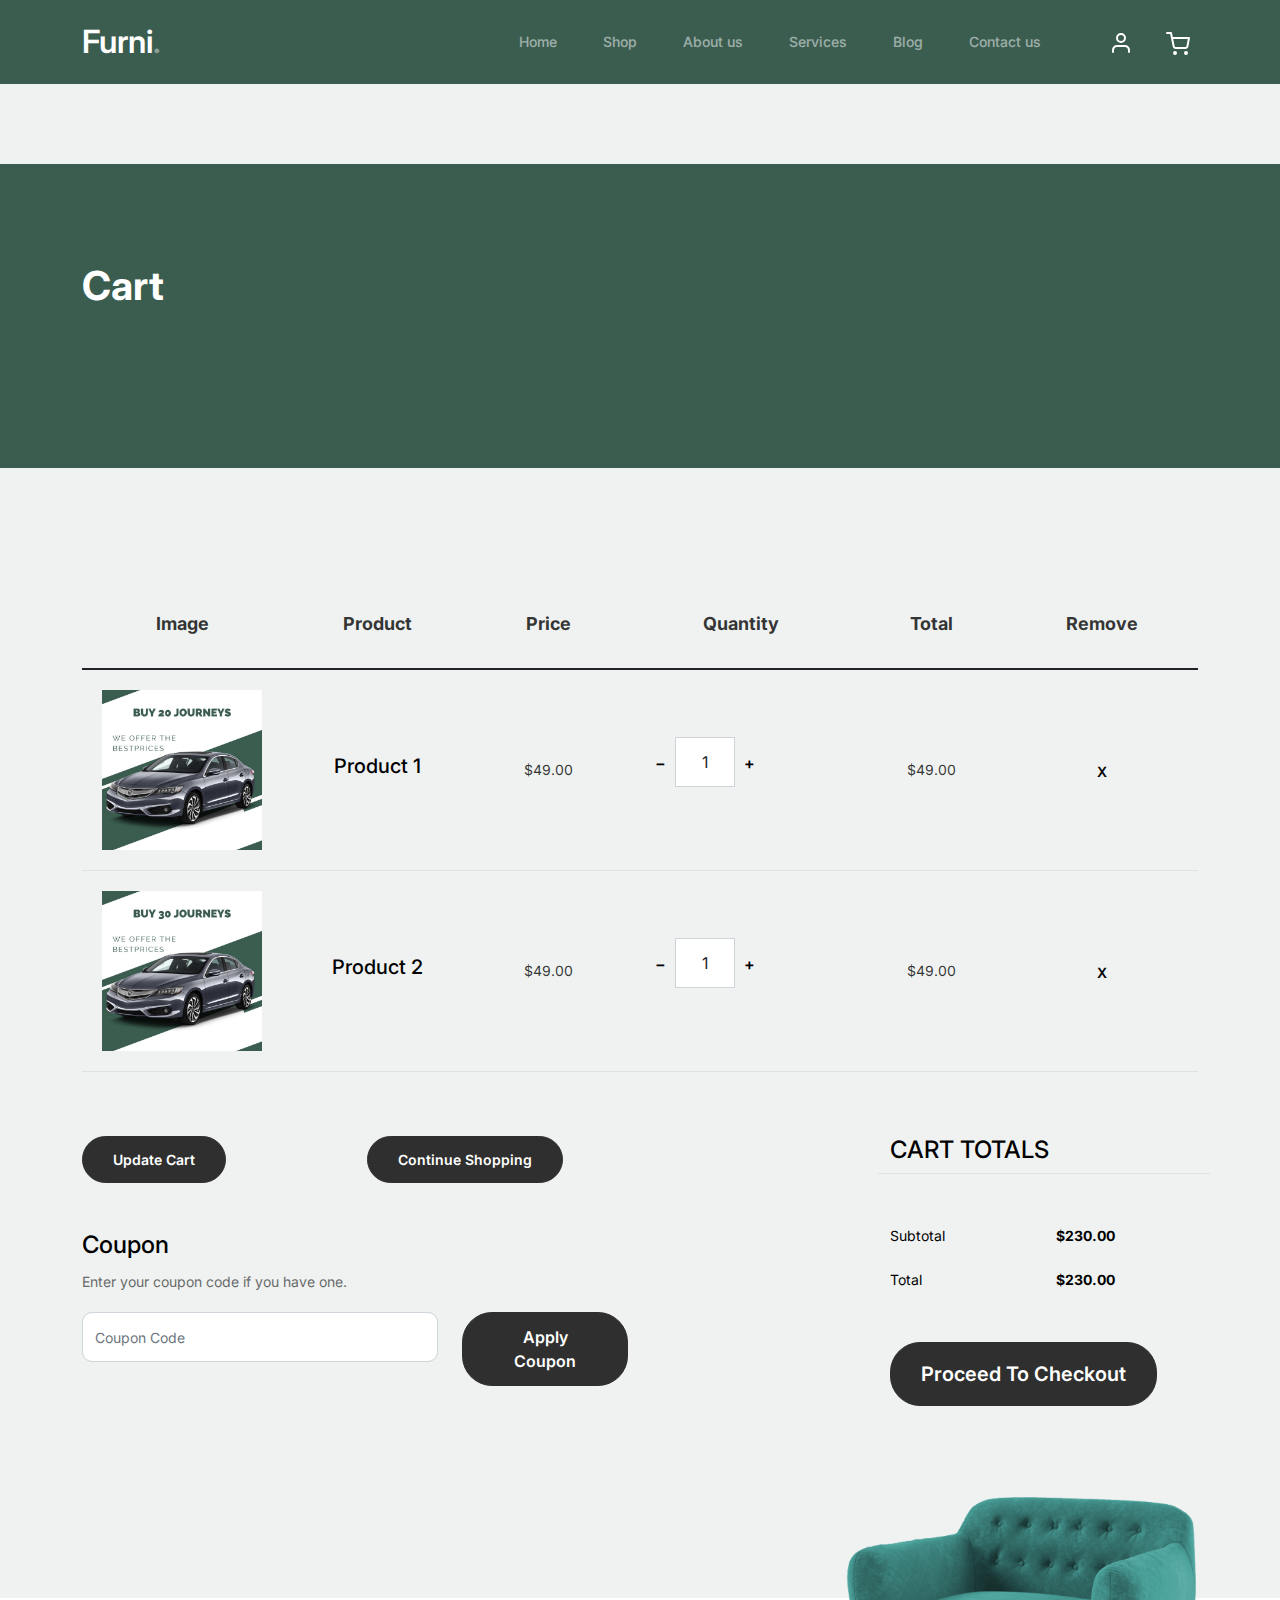
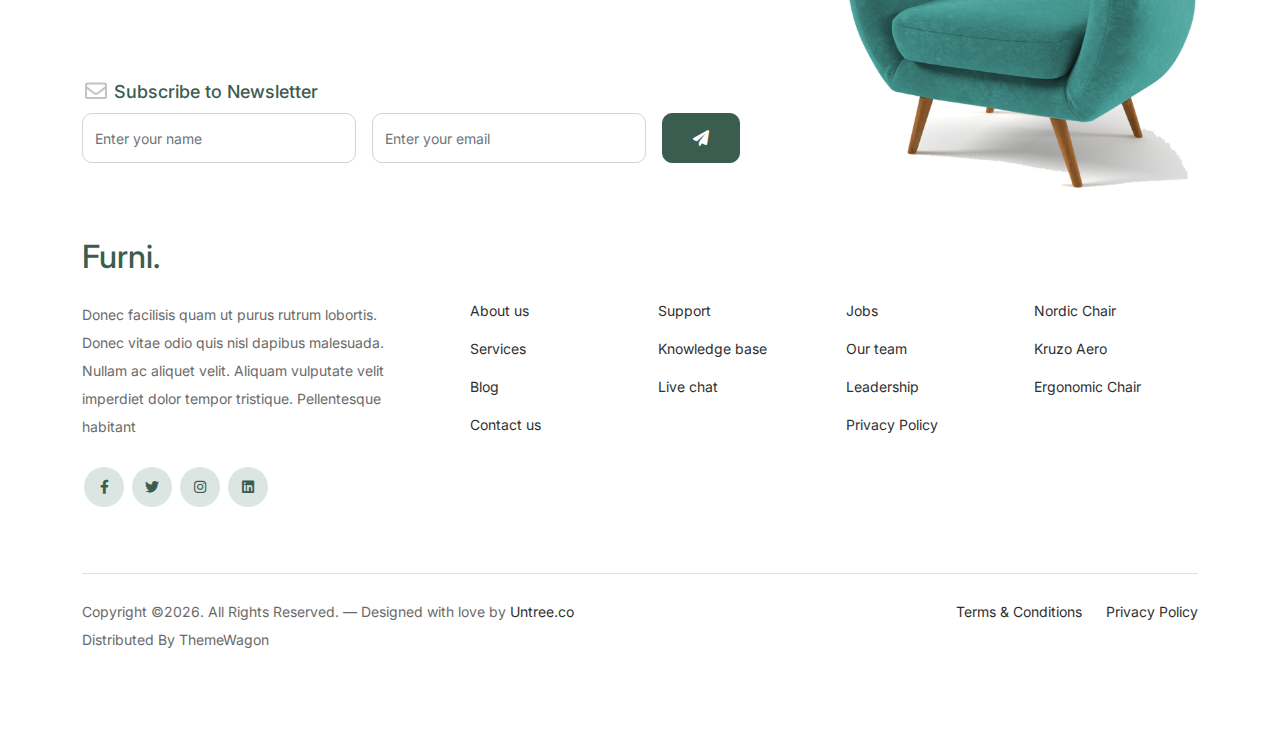
<file: cart.html>
<!-- /*
* Bootstrap 5
* Template Name: Furni
* Template Author: Untree.co
* Template URI: https://untree.co/
* License: https://creativecommons.org/licenses/by/3.0/
*/ -->
<!doctype html>
<html lang="en">
<head>
  <meta charset="utf-8">
  <meta name="viewport" content="width=device-width, initial-scale=1, shrink-to-fit=no">
  <meta name="author" content="Untree.co">
  <link rel="shortcut icon" href="favicon.png">

  <meta name="description" content="" />
  <meta name="keywords" content="bootstrap, bootstrap4" />

		<!-- Bootstrap CSS -->
		<link href="css/bootstrap.min.css" rel="stylesheet">
		<link href="https://cdnjs.cloudflare.com/ajax/libs/font-awesome/6.0.0-beta3/css/all.min.css" rel="stylesheet">
		<link href="css/tiny-slider.css" rel="stylesheet">
		<link href="css/style.css" rel="stylesheet">
		<title>Furni Free Bootstrap 5 Template for Furniture and Interior Design Websites by Untree.co </title>
	</head>

	<body>

		<!-- Start Header/Navigation -->
		<nav class="custom-navbar navbar navbar navbar-expand-md navbar-dark bg-dark" arial-label="Furni navigation bar">

			<div class="container">
				<a class="navbar-brand" href="index.html">Furni<span>.</span></a>

				<button class="navbar-toggler" type="button" data-bs-toggle="collapse" data-bs-target="#navbarsFurni" aria-controls="navbarsFurni" aria-expanded="false" aria-label="Toggle navigation">
					<span class="navbar-toggler-icon"></span>
				</button>

				<div class="collapse navbar-collapse" id="navbarsFurni">
					<ul class="custom-navbar-nav navbar-nav ms-auto mb-2 mb-md-0">
						<li class="nav-item ">
							<a class="nav-link" href="index.html">Home</a>
						</li>
						<li><a class="nav-link" href="shop.html">Shop</a></li>
						<li><a class="nav-link" href="about.html">About us</a></li>
						<li><a class="nav-link" href="services.html">Services</a></li>
						<li><a class="nav-link" href="blog.html">Blog</a></li>
						<li><a class="nav-link" href="contact.html">Contact us</a></li>
					</ul>

					<ul class="custom-navbar-cta navbar-nav mb-2 mb-md-0 ms-5">
						<li><a class="nav-link" href="#"><img src="images/user.svg"></a></li>
						<li><a class="nav-link" href="cart.html"><img src="images/cart.svg"></a></li>
					</ul>
				</div>
			</div>
				
		</nav>
		<!-- End Header/Navigation -->

		<!-- Start Hero Section -->
			<div class="hero">
				<div class="container">
					<div class="row justify-content-between">
						<div class="col-lg-5">
							<div class="intro-excerpt">
								<h1>Cart</h1>
							</div>
						</div>
						<div class="col-lg-7">
							
						</div>
					</div>
				</div>
			</div>
		<!-- End Hero Section -->

		

		<div class="untree_co-section before-footer-section">
            <div class="container">
              <div class="row mb-5">
                <form class="col-md-12" method="post">
                  <div class="site-blocks-table">
                    <table class="table">
                      <thead>
                        <tr>
                          <th class="product-thumbnail">Image</th>
                          <th class="product-name">Product</th>
                          <th class="product-price">Price</th>
                          <th class="product-quantity">Quantity</th>
                          <th class="product-total">Total</th>
                          <th class="product-remove">Remove</th>
                        </tr>
                      </thead>
                      <tbody>
                        <tr>
                          <td class="product-thumbnail">
                            <img src="images/product-1.png" alt="Image" class="img-fluid">
                          </td>
                          <td class="product-name">
                            <h2 class="h5 text-black">Product 1</h2>
                          </td>
                          <td>$49.00</td>
                          <td>
                            <div class="input-group mb-3 d-flex align-items-center quantity-container" style="max-width: 120px;">
                              <div class="input-group-prepend">
                                <button class="btn btn-outline-black decrease" type="button">&minus;</button>
                              </div>
                              <input type="text" class="form-control text-center quantity-amount" value="1" placeholder="" aria-label="Example text with button addon" aria-describedby="button-addon1">
                              <div class="input-group-append">
                                <button class="btn btn-outline-black increase" type="button">&plus;</button>
                              </div>
                            </div>
        
                          </td>
                          <td>$49.00</td>
                          <td><a href="#" class="btn btn-black btn-sm">X</a></td>
                        </tr>
        
                        <tr>
                          <td class="product-thumbnail">
                            <img src="images/product-2.png" alt="Image" class="img-fluid">
                          </td>
                          <td class="product-name">
                            <h2 class="h5 text-black">Product 2</h2>
                          </td>
                          <td>$49.00</td>
                          <td>
                            <div class="input-group mb-3 d-flex align-items-center quantity-container" style="max-width: 120px;">
                              <div class="input-group-prepend">
                                <button class="btn btn-outline-black decrease" type="button">&minus;</button>
                              </div>
                              <input type="text" class="form-control text-center quantity-amount" value="1" placeholder="" aria-label="Example text with button addon" aria-describedby="button-addon1">
                              <div class="input-group-append">
                                <button class="btn btn-outline-black increase" type="button">&plus;</button>
                              </div>
                            </div>
        
                          </td>
                          <td>$49.00</td>
                          <td><a href="#" class="btn btn-black btn-sm">X</a></td>
                        </tr>
                      </tbody>
                    </table>
                  </div>
                </form>
              </div>
        
              <div class="row">
                <div class="col-md-6">
                  <div class="row mb-5">
                    <div class="col-md-6 mb-3 mb-md-0">
                      <button class="btn btn-black btn-sm btn-block">Update Cart</button>
                    </div>
                    <div class="col-md-6">
                      <button class="btn btn-outline-black btn-sm btn-block">Continue Shopping</button>
                    </div>
                  </div>
                  <div class="row">
                    <div class="col-md-12">
                      <label class="text-black h4" for="coupon">Coupon</label>
                      <p>Enter your coupon code if you have one.</p>
                    </div>
                    <div class="col-md-8 mb-3 mb-md-0">
                      <input type="text" class="form-control py-3" id="coupon" placeholder="Coupon Code">
                    </div>
                    <div class="col-md-4">
                      <button class="btn btn-black">Apply Coupon</button>
                    </div>
                  </div>
                </div>
                <div class="col-md-6 pl-5">
                  <div class="row justify-content-end">
                    <div class="col-md-7">
                      <div class="row">
                        <div class="col-md-12 text-right border-bottom mb-5">
                          <h3 class="text-black h4 text-uppercase">Cart Totals</h3>
                        </div>
                      </div>
                      <div class="row mb-3">
                        <div class="col-md-6">
                          <span class="text-black">Subtotal</span>
                        </div>
                        <div class="col-md-6 text-right">
                          <strong class="text-black">$230.00</strong>
                        </div>
                      </div>
                      <div class="row mb-5">
                        <div class="col-md-6">
                          <span class="text-black">Total</span>
                        </div>
                        <div class="col-md-6 text-right">
                          <strong class="text-black">$230.00</strong>
                        </div>
                      </div>
        
                      <div class="row">
                        <div class="col-md-12">
                          <button class="btn btn-black btn-lg py-3 btn-block" onclick="window.location='checkout.html'">Proceed To Checkout</button>
                        </div>
                      </div>
                    </div>
                  </div>
                </div>
              </div>
            </div>
          </div>
		

		<!-- Start Footer Section -->
		<footer class="footer-section">
			<div class="container relative">

				<div class="sofa-img">
					<img src="images/sofa.png" alt="Image" class="img-fluid">
				</div>

				<div class="row">
					<div class="col-lg-8">
						<div class="subscription-form">
							<h3 class="d-flex align-items-center"><span class="me-1"><img src="images/envelope-outline.svg" alt="Image" class="img-fluid"></span><span>Subscribe to Newsletter</span></h3>

							<form action="#" class="row g-3">
								<div class="col-auto">
									<input type="text" class="form-control" placeholder="Enter your name">
								</div>
								<div class="col-auto">
									<input type="email" class="form-control" placeholder="Enter your email">
								</div>
								<div class="col-auto">
									<button class="btn btn-primary">
										<span class="fa fa-paper-plane"></span>
									</button>
								</div>
							</form>

						</div>
					</div>
				</div>

				<div class="row g-5 mb-5">
					<div class="col-lg-4">
						<div class="mb-4 footer-logo-wrap"><a href="#" class="footer-logo">Furni<span>.</span></a></div>
						<p class="mb-4">Donec facilisis quam ut purus rutrum lobortis. Donec vitae odio quis nisl dapibus malesuada. Nullam ac aliquet velit. Aliquam vulputate velit imperdiet dolor tempor tristique. Pellentesque habitant</p>

						<ul class="list-unstyled custom-social">
							<li><a href="#"><span class="fa fa-brands fa-facebook-f"></span></a></li>
							<li><a href="#"><span class="fa fa-brands fa-twitter"></span></a></li>
							<li><a href="#"><span class="fa fa-brands fa-instagram"></span></a></li>
							<li><a href="#"><span class="fa fa-brands fa-linkedin"></span></a></li>
						</ul>
					</div>

					<div class="col-lg-8">
						<div class="row links-wrap">
							<div class="col-6 col-sm-6 col-md-3">
								<ul class="list-unstyled">
									<li><a href="#">About us</a></li>
									<li><a href="#">Services</a></li>
									<li><a href="#">Blog</a></li>
									<li><a href="#">Contact us</a></li>
								</ul>
							</div>

							<div class="col-6 col-sm-6 col-md-3">
								<ul class="list-unstyled">
									<li><a href="#">Support</a></li>
									<li><a href="#">Knowledge base</a></li>
									<li><a href="#">Live chat</a></li>
								</ul>
							</div>

							<div class="col-6 col-sm-6 col-md-3">
								<ul class="list-unstyled">
									<li><a href="#">Jobs</a></li>
									<li><a href="#">Our team</a></li>
									<li><a href="#">Leadership</a></li>
									<li><a href="#">Privacy Policy</a></li>
								</ul>
							</div>

							<div class="col-6 col-sm-6 col-md-3">
								<ul class="list-unstyled">
									<li><a href="#">Nordic Chair</a></li>
									<li><a href="#">Kruzo Aero</a></li>
									<li><a href="#">Ergonomic Chair</a></li>
								</ul>
							</div>
						</div>
					</div>

				</div>

				<div class="border-top copyright">
					<div class="row pt-4">
						<div class="col-lg-6">
							<p class="mb-2 text-center text-lg-start">Copyright &copy;<script>document.write(new Date().getFullYear());</script>. All Rights Reserved. &mdash; Designed with love by <a href="https://untree.co">Untree.co</a> Distributed By <a hreff="https://themewagon.com">ThemeWagon</a>  <!-- License information: https://untree.co/license/ -->
            </p>
						</div>

						<div class="col-lg-6 text-center text-lg-end">
							<ul class="list-unstyled d-inline-flex ms-auto">
								<li class="me-4"><a href="#">Terms &amp; Conditions</a></li>
								<li><a href="#">Privacy Policy</a></li>
							</ul>
						</div>

					</div>
				</div>

			</div>
		</footer>
		<!-- End Footer Section -->	


		<script src="js/bootstrap.bundle.min.js"></script>
		<script src="js/tiny-slider.js"></script>
		<script src="js/custom.js"></script>
	</body>

</html>
</file>
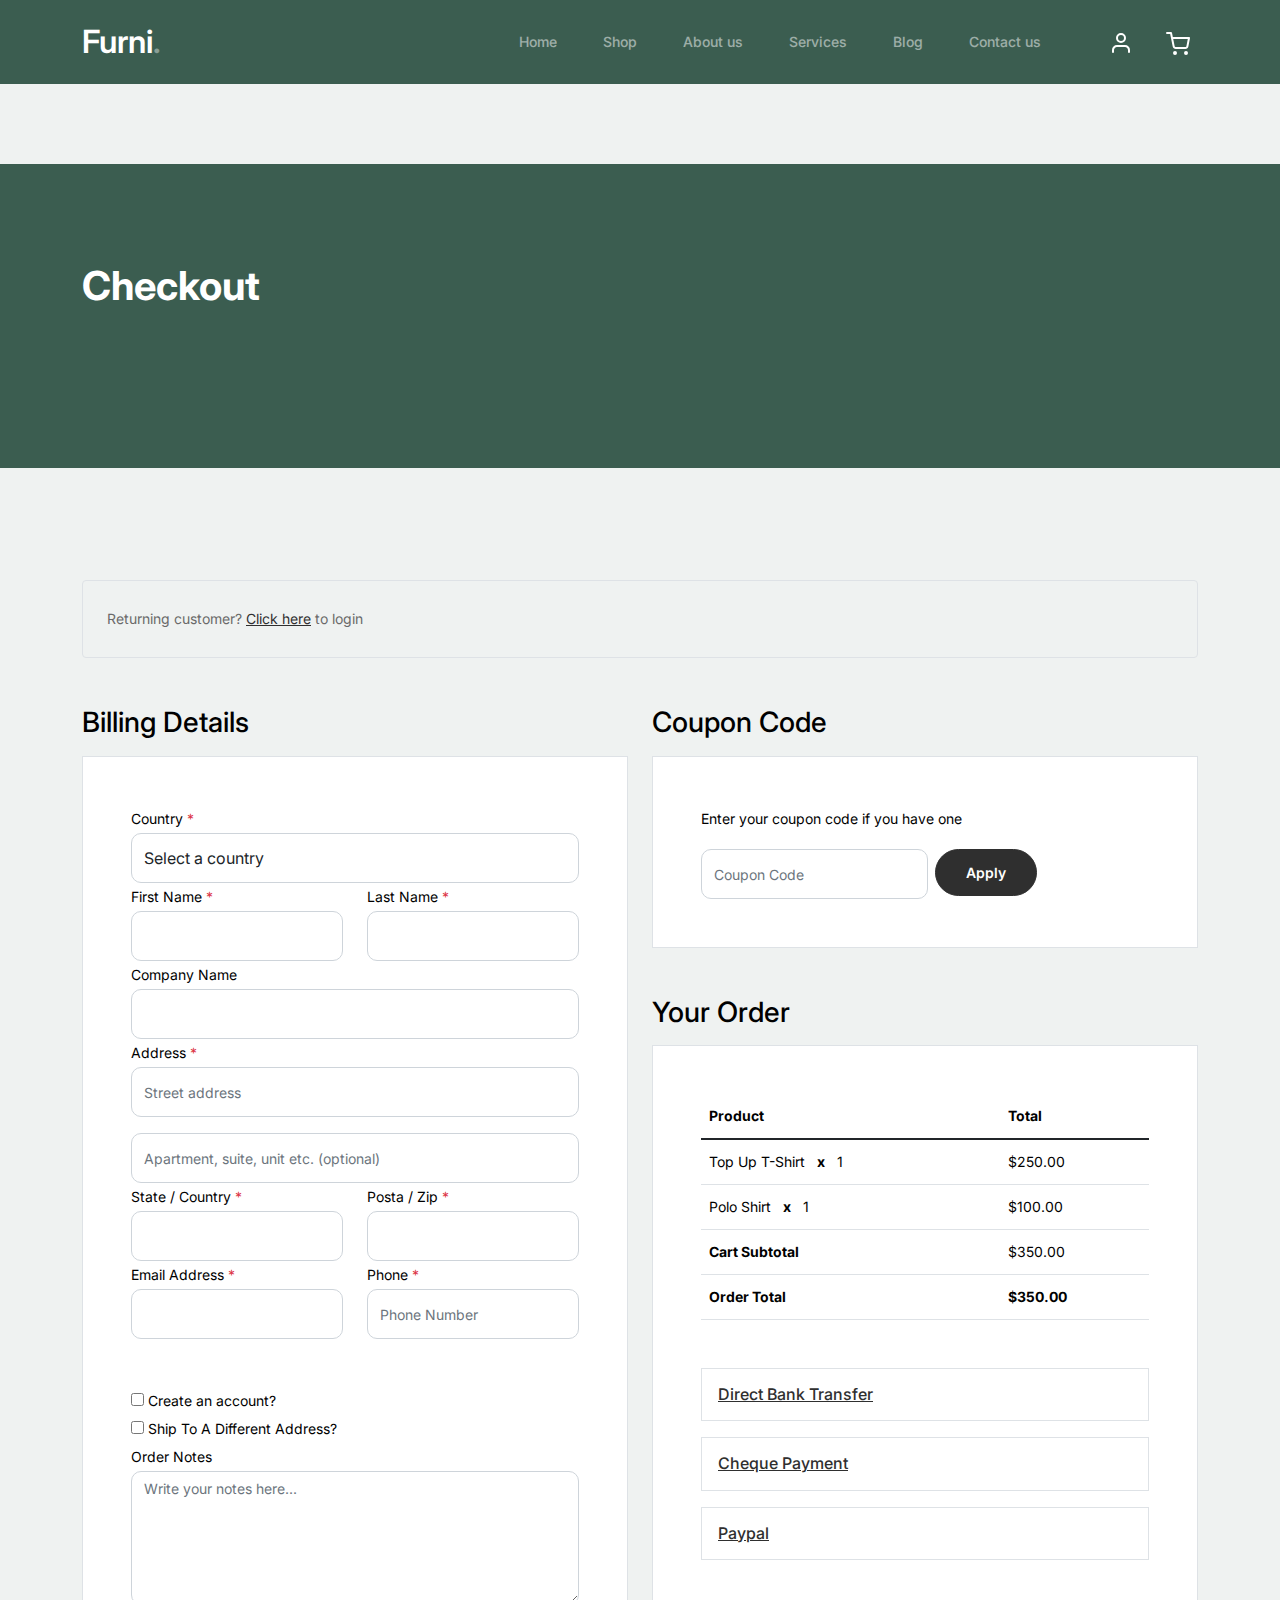
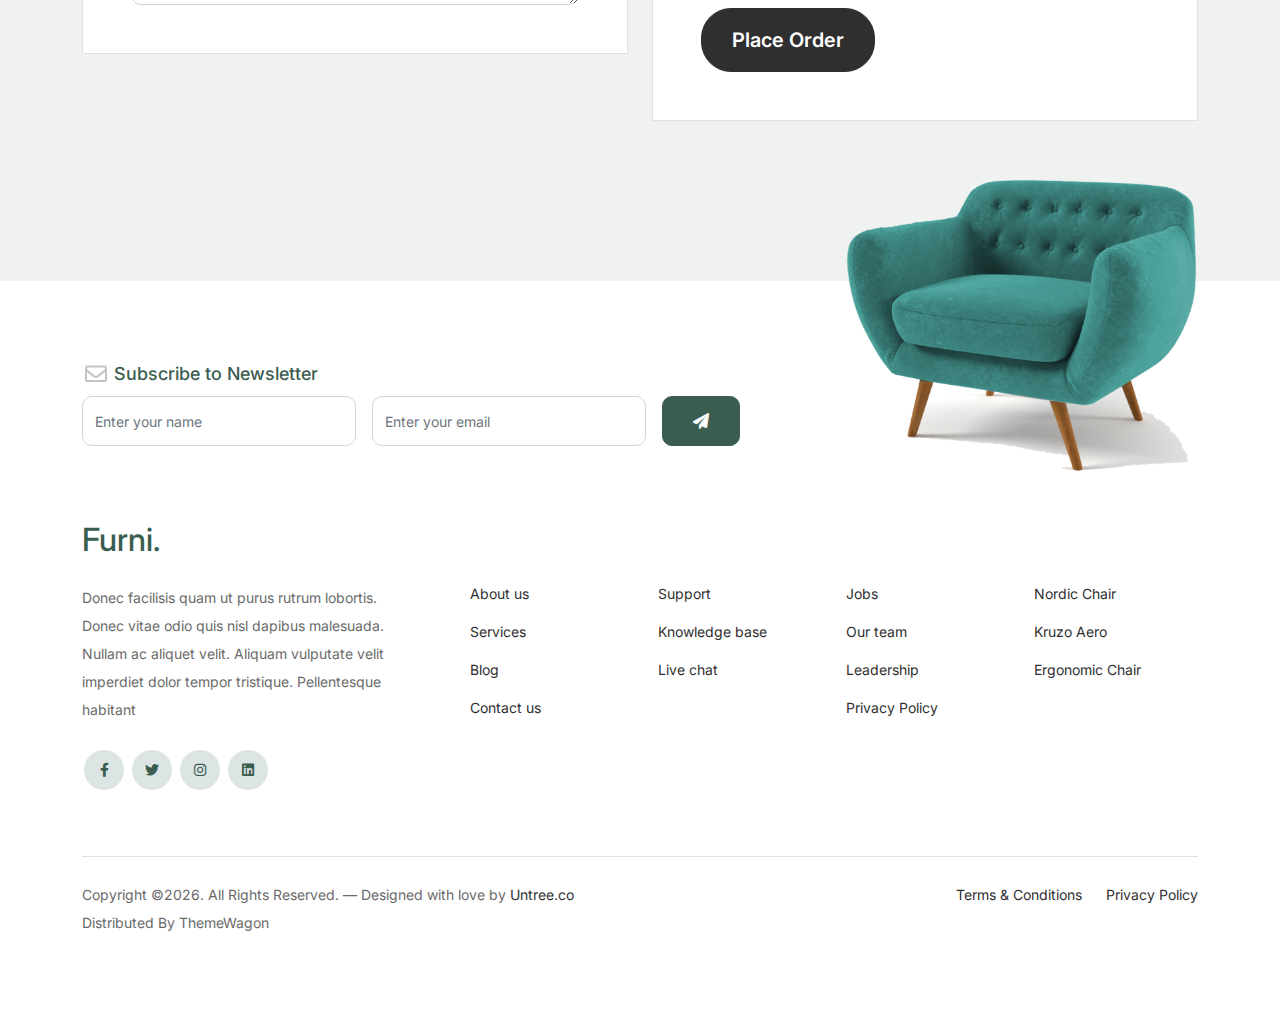
<file: checkout.html>
<!-- /*
* Bootstrap 5
* Template Name: Furni
* Template Author: Untree.co
* Template URI: https://untree.co/
* License: https://creativecommons.org/licenses/by/3.0/
*/ -->
<!doctype html>
<html lang="en">
<head>
  <meta charset="utf-8">
  <meta name="viewport" content="width=device-width, initial-scale=1, shrink-to-fit=no">
  <meta name="author" content="Untree.co">
  <link rel="shortcut icon" href="favicon.png">

  <meta name="description" content="" />
  <meta name="keywords" content="bootstrap, bootstrap4" />

		<!-- Bootstrap CSS -->
		<link href="css/bootstrap.min.css" rel="stylesheet">
		<link href="https://cdnjs.cloudflare.com/ajax/libs/font-awesome/6.0.0-beta3/css/all.min.css" rel="stylesheet">
		<link href="css/tiny-slider.css" rel="stylesheet">
		<link href="css/style.css" rel="stylesheet">
		<title>Furni Free Bootstrap 5 Template for Furniture and Interior Design Websites by Untree.co </title>
	</head>

	<body>

		<!-- Start Header/Navigation -->
		<nav class="custom-navbar navbar navbar navbar-expand-md navbar-dark bg-dark" arial-label="Furni navigation bar">

			<div class="container">
				<a class="navbar-brand" href="index.html">Furni<span>.</span></a>

				<button class="navbar-toggler" type="button" data-bs-toggle="collapse" data-bs-target="#navbarsFurni" aria-controls="navbarsFurni" aria-expanded="false" aria-label="Toggle navigation">
					<span class="navbar-toggler-icon"></span>
				</button>

				<div class="collapse navbar-collapse" id="navbarsFurni">
					<ul class="custom-navbar-nav navbar-nav ms-auto mb-2 mb-md-0">
						<li class="nav-item ">
							<a class="nav-link" href="index.html">Home</a>
						</li>
						<li><a class="nav-link" href="shop.html">Shop</a></li>
						<li><a class="nav-link" href="about.html">About us</a></li>
						<li><a class="nav-link" href="services.html">Services</a></li>
						<li><a class="nav-link" href="blog.html">Blog</a></li>
						<li><a class="nav-link" href="contact.html">Contact us</a></li>
					</ul>

					<ul class="custom-navbar-cta navbar-nav mb-2 mb-md-0 ms-5">
						<li><a class="nav-link" href="#"><img src="images/user.svg"></a></li>
						<li><a class="nav-link" href="cart.html"><img src="images/cart.svg"></a></li>
					</ul>
				</div>
			</div>
				
		</nav>
		<!-- End Header/Navigation -->

		<!-- Start Hero Section -->
			<div class="hero">
				<div class="container">
					<div class="row justify-content-between">
						<div class="col-lg-5">
							<div class="intro-excerpt">
								<h1>Checkout</h1>
							</div>
						</div>
						<div class="col-lg-7">
							
						</div>
					</div>
				</div>
			</div>
		<!-- End Hero Section -->

		<div class="untree_co-section">
		    <div class="container">
		      <div class="row mb-5">
		        <div class="col-md-12">
		          <div class="border p-4 rounded" role="alert">
		            Returning customer? <a href="#">Click here</a> to login
		          </div>
		        </div>
		      </div>
		      <div class="row">
		        <div class="col-md-6 mb-5 mb-md-0">
		          <h2 class="h3 mb-3 text-black">Billing Details</h2>
		          <div class="p-3 p-lg-5 border bg-white">
		            <div class="form-group">
		              <label for="c_country" class="text-black">Country <span class="text-danger">*</span></label>
		              <select id="c_country" class="form-control">
		                <option value="1">Select a country</option>    
		                <option value="2">bangladesh</option>    
		                <option value="3">Algeria</option>    
		                <option value="4">Afghanistan</option>    
		                <option value="5">Ghana</option>    
		                <option value="6">Albania</option>    
		                <option value="7">Bahrain</option>    
		                <option value="8">Colombia</option>    
		                <option value="9">Dominican Republic</option>    
		              </select>
		            </div>
		            <div class="form-group row">
		              <div class="col-md-6">
		                <label for="c_fname" class="text-black">First Name <span class="text-danger">*</span></label>
		                <input type="text" class="form-control" id="c_fname" name="c_fname">
		              </div>
		              <div class="col-md-6">
		                <label for="c_lname" class="text-black">Last Name <span class="text-danger">*</span></label>
		                <input type="text" class="form-control" id="c_lname" name="c_lname">
		              </div>
		            </div>

		            <div class="form-group row">
		              <div class="col-md-12">
		                <label for="c_companyname" class="text-black">Company Name </label>
		                <input type="text" class="form-control" id="c_companyname" name="c_companyname">
		              </div>
		            </div>

		            <div class="form-group row">
		              <div class="col-md-12">
		                <label for="c_address" class="text-black">Address <span class="text-danger">*</span></label>
		                <input type="text" class="form-control" id="c_address" name="c_address" placeholder="Street address">
		              </div>
		            </div>

		            <div class="form-group mt-3">
		              <input type="text" class="form-control" placeholder="Apartment, suite, unit etc. (optional)">
		            </div>

		            <div class="form-group row">
		              <div class="col-md-6">
		                <label for="c_state_country" class="text-black">State / Country <span class="text-danger">*</span></label>
		                <input type="text" class="form-control" id="c_state_country" name="c_state_country">
		              </div>
		              <div class="col-md-6">
		                <label for="c_postal_zip" class="text-black">Posta / Zip <span class="text-danger">*</span></label>
		                <input type="text" class="form-control" id="c_postal_zip" name="c_postal_zip">
		              </div>
		            </div>

		            <div class="form-group row mb-5">
		              <div class="col-md-6">
		                <label for="c_email_address" class="text-black">Email Address <span class="text-danger">*</span></label>
		                <input type="text" class="form-control" id="c_email_address" name="c_email_address">
		              </div>
		              <div class="col-md-6">
		                <label for="c_phone" class="text-black">Phone <span class="text-danger">*</span></label>
		                <input type="text" class="form-control" id="c_phone" name="c_phone" placeholder="Phone Number">
		              </div>
		            </div>

		            <div class="form-group">
		              <label for="c_create_account" class="text-black" data-bs-toggle="collapse" href="#create_an_account" role="button" aria-expanded="false" aria-controls="create_an_account"><input type="checkbox" value="1" id="c_create_account"> Create an account?</label>
		              <div class="collapse" id="create_an_account">
		                <div class="py-2 mb-4">
		                  <p class="mb-3">Create an account by entering the information below. If you are a returning customer please login at the top of the page.</p>
		                  <div class="form-group">
		                    <label for="c_account_password" class="text-black">Account Password</label>
		                    <input type="email" class="form-control" id="c_account_password" name="c_account_password" placeholder="">
		                  </div>
		                </div>
		              </div>
		            </div>


		            <div class="form-group">
		              <label for="c_ship_different_address" class="text-black" data-bs-toggle="collapse" href="#ship_different_address" role="button" aria-expanded="false" aria-controls="ship_different_address"><input type="checkbox" value="1" id="c_ship_different_address"> Ship To A Different Address?</label>
		              <div class="collapse" id="ship_different_address">
		                <div class="py-2">

		                  <div class="form-group">
		                    <label for="c_diff_country" class="text-black">Country <span class="text-danger">*</span></label>
		                    <select id="c_diff_country" class="form-control">
		                      <option value="1">Select a country</option>    
		                      <option value="2">bangladesh</option>    
		                      <option value="3">Algeria</option>    
		                      <option value="4">Afghanistan</option>    
		                      <option value="5">Ghana</option>    
		                      <option value="6">Albania</option>    
		                      <option value="7">Bahrain</option>    
		                      <option value="8">Colombia</option>    
		                      <option value="9">Dominican Republic</option>    
		                    </select>
		                  </div>


		                  <div class="form-group row">
		                    <div class="col-md-6">
		                      <label for="c_diff_fname" class="text-black">First Name <span class="text-danger">*</span></label>
		                      <input type="text" class="form-control" id="c_diff_fname" name="c_diff_fname">
		                    </div>
		                    <div class="col-md-6">
		                      <label for="c_diff_lname" class="text-black">Last Name <span class="text-danger">*</span></label>
		                      <input type="text" class="form-control" id="c_diff_lname" name="c_diff_lname">
		                    </div>
		                  </div>

		                  <div class="form-group row">
		                    <div class="col-md-12">
		                      <label for="c_diff_companyname" class="text-black">Company Name </label>
		                      <input type="text" class="form-control" id="c_diff_companyname" name="c_diff_companyname">
		                    </div>
		                  </div>

		                  <div class="form-group row  mb-3">
		                    <div class="col-md-12">
		                      <label for="c_diff_address" class="text-black">Address <span class="text-danger">*</span></label>
		                      <input type="text" class="form-control" id="c_diff_address" name="c_diff_address" placeholder="Street address">
		                    </div>
		                  </div>

		                  <div class="form-group">
		                    <input type="text" class="form-control" placeholder="Apartment, suite, unit etc. (optional)">
		                  </div>

		                  <div class="form-group row">
		                    <div class="col-md-6">
		                      <label for="c_diff_state_country" class="text-black">State / Country <span class="text-danger">*</span></label>
		                      <input type="text" class="form-control" id="c_diff_state_country" name="c_diff_state_country">
		                    </div>
		                    <div class="col-md-6">
		                      <label for="c_diff_postal_zip" class="text-black">Posta / Zip <span class="text-danger">*</span></label>
		                      <input type="text" class="form-control" id="c_diff_postal_zip" name="c_diff_postal_zip">
		                    </div>
		                  </div>

		                  <div class="form-group row mb-5">
		                    <div class="col-md-6">
		                      <label for="c_diff_email_address" class="text-black">Email Address <span class="text-danger">*</span></label>
		                      <input type="text" class="form-control" id="c_diff_email_address" name="c_diff_email_address">
		                    </div>
		                    <div class="col-md-6">
		                      <label for="c_diff_phone" class="text-black">Phone <span class="text-danger">*</span></label>
		                      <input type="text" class="form-control" id="c_diff_phone" name="c_diff_phone" placeholder="Phone Number">
		                    </div>
		                  </div>

		                </div>

		              </div>
		            </div>

		            <div class="form-group">
		              <label for="c_order_notes" class="text-black">Order Notes</label>
		              <textarea name="c_order_notes" id="c_order_notes" cols="30" rows="5" class="form-control" placeholder="Write your notes here..."></textarea>
		            </div>

		          </div>
		        </div>
		        <div class="col-md-6">

		          <div class="row mb-5">
		            <div class="col-md-12">
		              <h2 class="h3 mb-3 text-black">Coupon Code</h2>
		              <div class="p-3 p-lg-5 border bg-white">

		                <label for="c_code" class="text-black mb-3">Enter your coupon code if you have one</label>
		                <div class="input-group w-75 couponcode-wrap">
		                  <input type="text" class="form-control me-2" id="c_code" placeholder="Coupon Code" aria-label="Coupon Code" aria-describedby="button-addon2">
		                  <div class="input-group-append">
		                    <button class="btn btn-black btn-sm" type="button" id="button-addon2">Apply</button>
		                  </div>
		                </div>

		              </div>
		            </div>
		          </div>

		          <div class="row mb-5">
		            <div class="col-md-12">
		              <h2 class="h3 mb-3 text-black">Your Order</h2>
		              <div class="p-3 p-lg-5 border bg-white">
		                <table class="table site-block-order-table mb-5">
		                  <thead>
		                    <th>Product</th>
		                    <th>Total</th>
		                  </thead>
		                  <tbody>
		                    <tr>
		                      <td>Top Up T-Shirt <strong class="mx-2">x</strong> 1</td>
		                      <td>$250.00</td>
		                    </tr>
		                    <tr>
		                      <td>Polo Shirt <strong class="mx-2">x</strong>   1</td>
		                      <td>$100.00</td>
		                    </tr>
		                    <tr>
		                      <td class="text-black font-weight-bold"><strong>Cart Subtotal</strong></td>
		                      <td class="text-black">$350.00</td>
		                    </tr>
		                    <tr>
		                      <td class="text-black font-weight-bold"><strong>Order Total</strong></td>
		                      <td class="text-black font-weight-bold"><strong>$350.00</strong></td>
		                    </tr>
		                  </tbody>
		                </table>

		                <div class="border p-3 mb-3">
		                  <h3 class="h6 mb-0"><a class="d-block" data-bs-toggle="collapse" href="#collapsebank" role="button" aria-expanded="false" aria-controls="collapsebank">Direct Bank Transfer</a></h3>

		                  <div class="collapse" id="collapsebank">
		                    <div class="py-2">
		                      <p class="mb-0">Make your payment directly into our bank account. Please use your Order ID as the payment reference. Your order won’t be shipped until the funds have cleared in our account.</p>
		                    </div>
		                  </div>
		                </div>

		                <div class="border p-3 mb-3">
		                  <h3 class="h6 mb-0"><a class="d-block" data-bs-toggle="collapse" href="#collapsecheque" role="button" aria-expanded="false" aria-controls="collapsecheque">Cheque Payment</a></h3>

		                  <div class="collapse" id="collapsecheque">
		                    <div class="py-2">
		                      <p class="mb-0">Make your payment directly into our bank account. Please use your Order ID as the payment reference. Your order won’t be shipped until the funds have cleared in our account.</p>
		                    </div>
		                  </div>
		                </div>

		                <div class="border p-3 mb-5">
		                  <h3 class="h6 mb-0"><a class="d-block" data-bs-toggle="collapse" href="#collapsepaypal" role="button" aria-expanded="false" aria-controls="collapsepaypal">Paypal</a></h3>

		                  <div class="collapse" id="collapsepaypal">
		                    <div class="py-2">
		                      <p class="mb-0">Make your payment directly into our bank account. Please use your Order ID as the payment reference. Your order won’t be shipped until the funds have cleared in our account.</p>
		                    </div>
		                  </div>
		                </div>

		                <div class="form-group">
		                  <button class="btn btn-black btn-lg py-3 btn-block" onclick="window.location='thankyou.html'">Place Order</button>
		                </div>

		              </div>
		            </div>
		          </div>

		        </div>
		      </div>
		      <!-- </form> -->
		    </div>
		  </div>

		<!-- Start Footer Section -->
		<footer class="footer-section">
			<div class="container relative">

				<div class="sofa-img">
					<img src="images/sofa.png" alt="Image" class="img-fluid">
				</div>

				<div class="row">
					<div class="col-lg-8">
						<div class="subscription-form">
							<h3 class="d-flex align-items-center"><span class="me-1"><img src="images/envelope-outline.svg" alt="Image" class="img-fluid"></span><span>Subscribe to Newsletter</span></h3>

							<form action="#" class="row g-3">
								<div class="col-auto">
									<input type="text" class="form-control" placeholder="Enter your name">
								</div>
								<div class="col-auto">
									<input type="email" class="form-control" placeholder="Enter your email">
								</div>
								<div class="col-auto">
									<button class="btn btn-primary">
										<span class="fa fa-paper-plane"></span>
									</button>
								</div>
							</form>

						</div>
					</div>
				</div>

				<div class="row g-5 mb-5">
					<div class="col-lg-4">
						<div class="mb-4 footer-logo-wrap"><a href="#" class="footer-logo">Furni<span>.</span></a></div>
						<p class="mb-4">Donec facilisis quam ut purus rutrum lobortis. Donec vitae odio quis nisl dapibus malesuada. Nullam ac aliquet velit. Aliquam vulputate velit imperdiet dolor tempor tristique. Pellentesque habitant</p>

						<ul class="list-unstyled custom-social">
							<li><a href="#"><span class="fa fa-brands fa-facebook-f"></span></a></li>
							<li><a href="#"><span class="fa fa-brands fa-twitter"></span></a></li>
							<li><a href="#"><span class="fa fa-brands fa-instagram"></span></a></li>
							<li><a href="#"><span class="fa fa-brands fa-linkedin"></span></a></li>
						</ul>
					</div>

					<div class="col-lg-8">
						<div class="row links-wrap">
							<div class="col-6 col-sm-6 col-md-3">
								<ul class="list-unstyled">
									<li><a href="#">About us</a></li>
									<li><a href="#">Services</a></li>
									<li><a href="#">Blog</a></li>
									<li><a href="#">Contact us</a></li>
								</ul>
							</div>

							<div class="col-6 col-sm-6 col-md-3">
								<ul class="list-unstyled">
									<li><a href="#">Support</a></li>
									<li><a href="#">Knowledge base</a></li>
									<li><a href="#">Live chat</a></li>
								</ul>
							</div>

							<div class="col-6 col-sm-6 col-md-3">
								<ul class="list-unstyled">
									<li><a href="#">Jobs</a></li>
									<li><a href="#">Our team</a></li>
									<li><a href="#">Leadership</a></li>
									<li><a href="#">Privacy Policy</a></li>
								</ul>
							</div>

							<div class="col-6 col-sm-6 col-md-3">
								<ul class="list-unstyled">
									<li><a href="#">Nordic Chair</a></li>
									<li><a href="#">Kruzo Aero</a></li>
									<li><a href="#">Ergonomic Chair</a></li>
								</ul>
							</div>
						</div>
					</div>

				</div>

				<div class="border-top copyright">
					<div class="row pt-4">
						<div class="col-lg-6">
							<p class="mb-2 text-center text-lg-start">Copyright &copy;<script>document.write(new Date().getFullYear());</script>. All Rights Reserved. &mdash; Designed with love by <a href="https://untree.co">Untree.co</a> Distributed By <a hreff="https://themewagon.com">ThemeWagon</a>  <!-- License information: https://untree.co/license/ -->
            </p>
						</div>

						<div class="col-lg-6 text-center text-lg-end">
							<ul class="list-unstyled d-inline-flex ms-auto">
								<li class="me-4"><a href="#">Terms &amp; Conditions</a></li>
								<li><a href="#">Privacy Policy</a></li>
							</ul>
						</div>

					</div>
				</div>

			</div>
		</footer>
		<!-- End Footer Section -->	


		<script src="js/bootstrap.bundle.min.js"></script>
		<script src="js/tiny-slider.js"></script>
		<script src="js/custom.js"></script>
	</body>

</html>
</file>
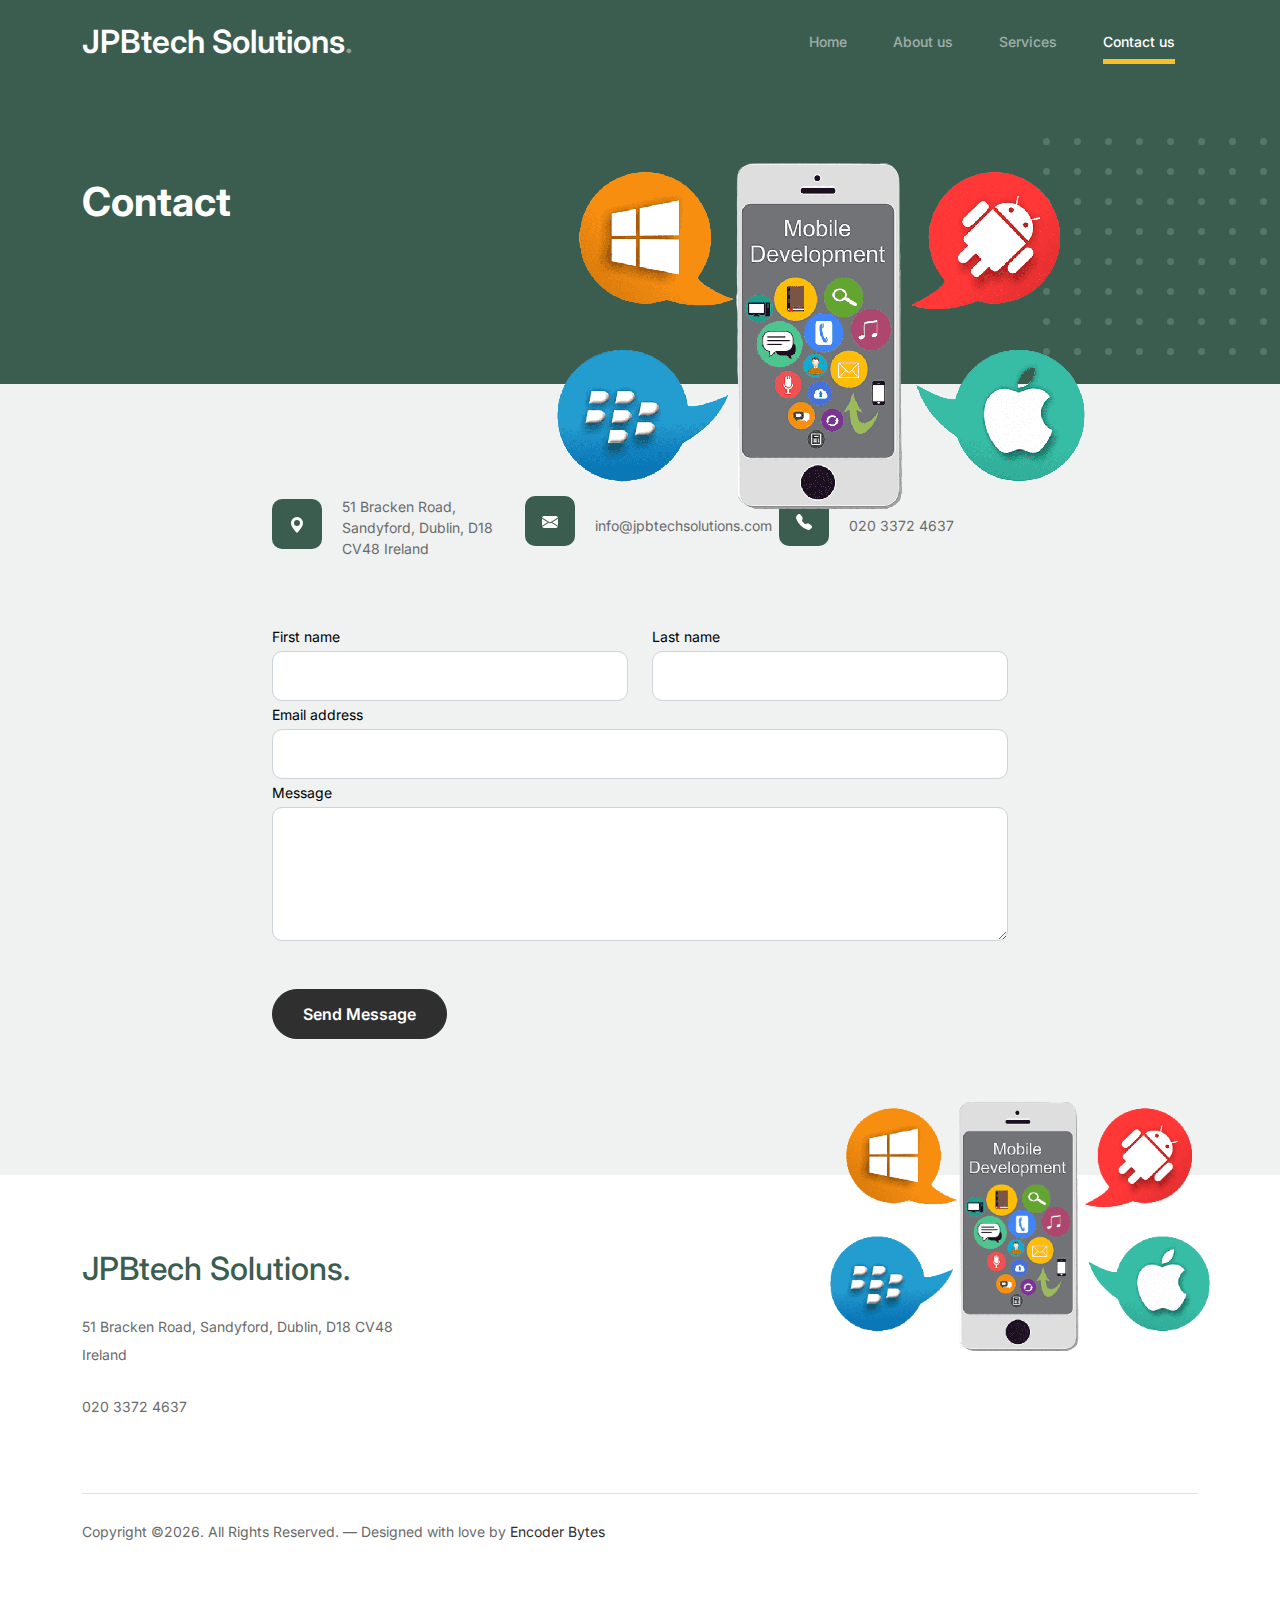
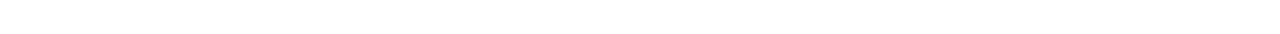
<file: contact.html>
<!-- /*
* Bootstrap 5
* Template Name: Furni
* Template Author: Untree.co
* Template URI: https://untree.co/
* License: https://creativecommons.org/licenses/by/3.0/
*/ -->
<!doctype html>
<html lang="en">
<head>
  <meta charset="utf-8">
  <meta name="viewport" content="width=device-width, initial-scale=1, shrink-to-fit=no">
  <meta name="author" content="Untree.co">
  <link rel="shortcut icon" href="favicon.png">

  <meta name="description" content="" />
  <meta name="keywords" content="bootstrap, bootstrap4" />

		<!-- Bootstrap CSS -->
		<link href="css/bootstrap.min.css" rel="stylesheet">
		<link href="https://cdnjs.cloudflare.com/ajax/libs/font-awesome/6.0.0-beta3/css/all.min.css" rel="stylesheet">
		<link href="css/tiny-slider.css" rel="stylesheet">
		<link href="css/style.css" rel="stylesheet">
		<title>JPBtech Solutions </title>
	</head>

	<body>

		<!-- Start Header/Navigation -->
		<nav class="custom-navbar navbar navbar navbar-expand-md navbar-dark bg-dark fixed-top" arial-label="Furni navigation bar">

			<div class="container">
				<a class="navbar-brand" href="index.html">JPBtech Solutions<span>.</span></a>

				<button class="navbar-toggler" type="button" data-bs-toggle="collapse" data-bs-target="#navbarsFurni" aria-controls="navbarsFurni" aria-expanded="false" aria-label="Toggle navigation">
					<span class="navbar-toggler-icon"></span>
				</button>

				<div class="collapse navbar-collapse" id="navbarsFurni">
					<ul class="custom-navbar-nav navbar-nav ms-auto mb-2 mb-md-0">
						<li class="nav-item">
							<a class="nav-link" href="index.html">Home</a>
						</li>
						<!-- <li><a class="nav-link" href="shop.html">Shop</a></li> -->
						<li><a class="nav-link" href="about.html">About us</a></li>
						<li><a class="nav-link" href="services.html">Services</a></li>
						<!-- <li><a class="nav-link" href="blog.html">Blog</a></li> -->
						<li class="active"><a class="nav-link" href="contact.html">Contact us</a></li>
					</ul>

					<!-- <ul class="custom-navbar-cta navbar-nav mb-2 mb-md-0 ms-5">
						<li><a class="nav-link" href="#"><img src="images/user.svg"></a></li>
						<li><a class="nav-link" href="cart.html"><img src="images/cart.svg"></a></li>
					</ul> -->
				</div>
			</div>
				
		</nav>
		<!-- End Header/Navigation -->

		<!-- Start Hero Section -->
			<div class="hero">
				<div class="container">
					<div class="row justify-content-between">
						<div class="col-lg-5">
							<div class="intro-excerpt">
								<h1>Contact</h1>
								<p class="mb-4"></p>
							
							</div>
						</div>
						<div class="col-lg-7">
							<div class="hero-img-wrap">
								<img src="images/couch.png" class="img-fluid">
							</div>
						</div>
					</div>
				</div>
			</div>
		<!-- End Hero Section -->

		
		<!-- Start Contact Form -->
		<div class="untree_co-section">
      <div class="container">

        <div class="block">
          <div class="row justify-content-center">


            <div class="col-md-8 col-lg-8 pb-4">
	

              <div class="row mb-5">
                <div class="col-lg-4">
                  <div  class="service no-shadow align-items-center link horizontal d-flex active" data-aos="fade-left" data-aos-delay="0">
                    <div class="service-icon color-1 mb-4">
                      <svg xmlns="http://www.w3.org/2000/svg" width="16" height="16" fill="currentColor" class="bi bi-geo-alt-fill" viewBox="0 0 16 16">
                        <path d="M8 16s6-5.686 6-10A6 6 0 0 0 2 6c0 4.314 6 10 6 10zm0-7a3 3 0 1 1 0-6 3 3 0 0 1 0 6z"/>
                      </svg>
                    </div> <!-- /.icon -->
                    <div class="service-contents">
                      <p>51 Bracken Road, Sandyford, Dublin, D18 CV48 Ireland</p>
                    </div> <!-- /.service-contents-->
                  </div> <!-- /.service -->
                </div>

                <div class="col-lg-4">
                  <div  class="service no-shadow align-items-center link horizontal d-flex active" data-aos="fade-left" data-aos-delay="0">
                    <div class="service-icon color-1 mb-4">
                      <svg xmlns="http://www.w3.org/2000/svg" width="16" height="16" fill="currentColor" class="bi bi-envelope-fill" viewBox="0 0 16 16">
                        <path d="M.05 3.555A2 2 0 0 1 2 2h12a2 2 0 0 1 1.95 1.555L8 8.414.05 3.555zM0 4.697v7.104l5.803-3.558L0 4.697zM6.761 8.83l-6.57 4.027A2 2 0 0 0 2 14h12a2 2 0 0 0 1.808-1.144l-6.57-4.027L8 9.586l-1.239-.757zm3.436-.586L16 11.801V4.697l-5.803 3.546z"/>
                      </svg>
                    </div> <!-- /.icon -->
                    <div class="service-contents">
                      <p>info@jpbtechsolutions.com</p>
                    </div> <!-- /.service-contents-->
                  </div> <!-- /.service -->
                </div>

                <div class="col-lg-4">
                  <div  class="service no-shadow align-items-center link horizontal d-flex active" data-aos="fade-left" data-aos-delay="0">
                    <div class="service-icon color-1 mb-4">
                      <svg xmlns="http://www.w3.org/2000/svg" width="16" height="16" fill="currentColor" class="bi bi-telephone-fill" viewBox="0 0 16 16">
                        <path fill-rule="evenodd" d="M1.885.511a1.745 1.745 0 0 1 2.61.163L6.29 2.98c.329.423.445.974.315 1.494l-.547 2.19a.678.678 0 0 0 .178.643l2.457 2.457a.678.678 0 0 0 .644.178l2.189-.547a1.745 1.745 0 0 1 1.494.315l2.306 1.794c.829.645.905 1.87.163 2.611l-1.034 1.034c-.74.74-1.846 1.065-2.877.702a18.634 18.634 0 0 1-7.01-4.42 18.634 18.634 0 0 1-4.42-7.009c-.362-1.03-.037-2.137.703-2.877L1.885.511z"/>
                      </svg>
                    </div> <!-- /.icon -->
                    <div class="service-contents">
                      <p>020 3372 4637</p>
                    </div> <!-- /.service-contents-->
                  </div> <!-- /.service -->
                </div>
              </div>

              <form>
                <div class="row">
                  <div class="col-6">
                    <div class="form-group">
                      <label class="text-black" for="fname">First name</label>
                      <input type="text" class="form-control" id="fname">
                    </div>
                  </div>
                  <div class="col-6">
                    <div class="form-group">
                      <label class="text-black" for="lname">Last name</label>
                      <input type="text" class="form-control" id="lname">
                    </div>
                  </div>
                </div>
                <div class="form-group">
                  <label class="text-black" for="email">Email address</label>
                  <input type="email" class="form-control" id="email">
                </div>

                <div class="form-group mb-5">
                  <label class="text-black" for="message">Message</label>
                  <textarea name="" class="form-control" id="message" cols="30" rows="5"></textarea>
                </div>

                <button type="submit" class="btn btn-primary-hover-outline">Send Message</button>
              </form>

            </div>

          </div>

        </div>

      </div>


    </div>
  </div>

  <!-- End Contact Form -->

		

		<!-- Start Footer Section -->
		<footer class="footer-section">
			<div class="container relative">

				<div class="sofa-img">
					<img src="images/couch.png" alt="Image" class="img-fluid">
				</div>

				<div class="row">
					<div class="col-lg-8">

					</div>
				</div>

				<div class="row g-5 mb-5">
					<div class="col-lg-4">
						<div class="mb-4 footer-logo-wrap"><a href="#" class="footer-logo">JPBtech Solutions<span>.</span></a></div>
						<p class="mb-4">51 Bracken Road, Sandyford, Dublin, D18 CV48 Ireland</p>
						<p class="mb-4">020 3372 4637</p>

						<!-- <ul class="list-unstyled custom-social">
							<li><a href="#"><span class="fa fa-brands fa-facebook-f"></span></a></li>
							<li><a href="#"><span class="fa fa-brands fa-twitter"></span></a></li>
							<li><a href="#"><span class="fa fa-brands fa-instagram"></span></a></li>
							<li><a href="#"><span class="fa fa-brands fa-linkedin"></span></a></li>
						</ul> -->
					</div>

					<!-- <div class="col-lg-8">
						<div class="row links-wrap">
							<div class="col-6 col-sm-6 col-md-3">
								<ul class="list-unstyled">
									<li><a href="#">About us</a></li>
									<li><a href="#">Services</a></li>
									<li><a href="#">Blog</a></li>
									<li><a href="#">Contact us</a></li>
								</ul>
							</div>

							<div class="col-6 col-sm-6 col-md-3">
								<ul class="list-unstyled">
									<li><a href="#">Support</a></li>
									<li><a href="#">Knowledge base</a></li>
									<li><a href="#">Live chat</a></li>
								</ul>
							</div>

							<div class="col-6 col-sm-6 col-md-3">
								<ul class="list-unstyled">
									<li><a href="#">Jobs</a></li>
									<li><a href="#">Our team</a></li>
									<li><a href="#">Leadership</a></li>
									<li><a href="#">Privacy Policy</a></li>
								</ul>
							</div>

							<div class="col-6 col-sm-6 col-md-3">
								<ul class="list-unstyled">
									<li><a href="#">Nordic Chair</a></li>
									<li><a href="#">Kruzo Aero</a></li>
									<li><a href="#">Ergonomic Chair</a></li>
								</ul>
							</div>
						</div>
					</div> -->

				</div>

				<div class="border-top copyright">
					<div class="row pt-4">
						<div class="col-lg-6">
							<p class="mb-2 text-center text-lg-start">Copyright &copy;<script>document.write(new Date().getFullYear());</script>. All Rights Reserved. &mdash; Designed with love by <a href="https://encoderbytes.com">Encoder Bytes <!-- License information: https://untree.co/license/ -->
            </p>
						</div>

						<!-- <div class="col-lg-6 text-center text-lg-end">
							<ul class="list-unstyled d-inline-flex ms-auto">
								<li class="me-4"><a href="#">Terms &amp; Conditions</a></li>
								<li><a href="#">Privacy Policy</a></li>
							</ul>
						</div> -->

					</div>
				</div>

			</div>
		</footer>
		<!-- End Footer Section -->	


		<script src="js/bootstrap.bundle.min.js"></script>
		<script src="js/tiny-slider.js"></script>
		<script src="js/custom.js"></script>
	</body>

</html>
</file>
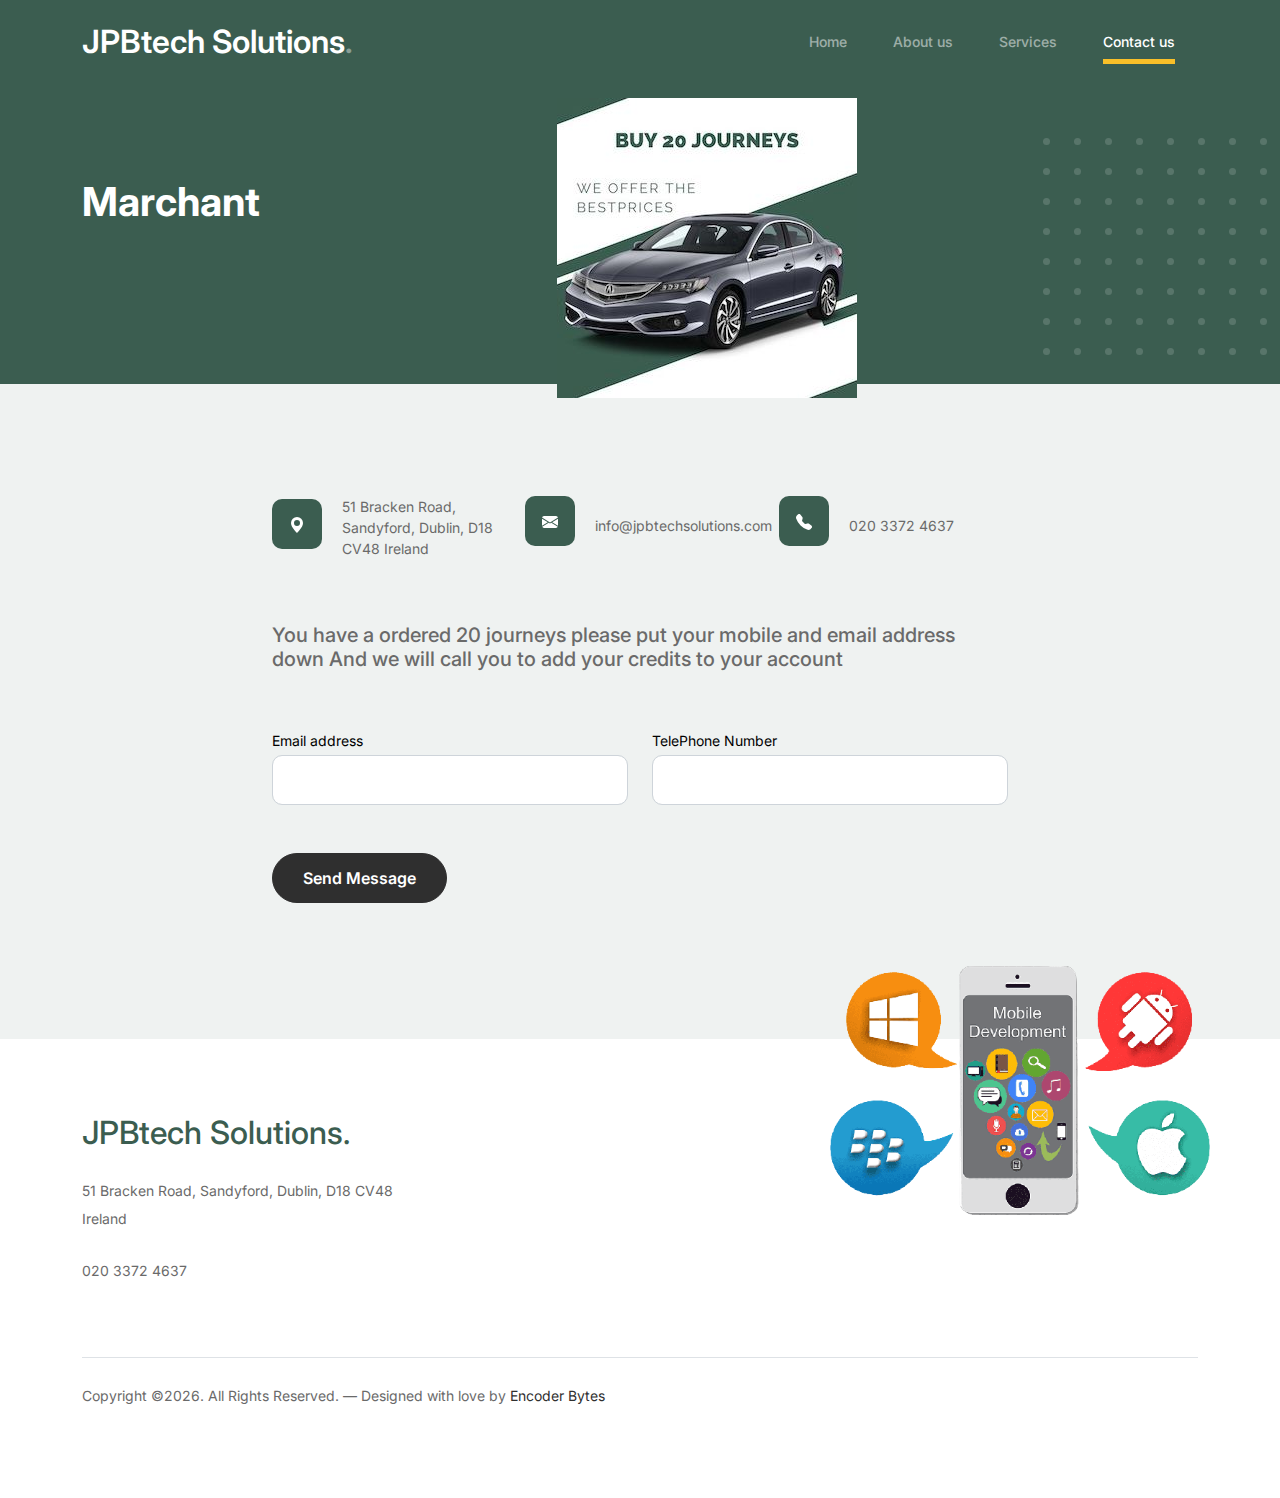
<file: merchant.html>
<!-- /*
* Bootstrap 5
* Template Name: Furni
* Template Author: Untree.co
* Template URI: https://untree.co/
* License: https://creativecommons.org/licenses/by/3.0/
*/ -->
<!doctype html>
<html lang="en">
<head>
  <meta charset="utf-8">
  <meta name="viewport" content="width=device-width, initial-scale=1, shrink-to-fit=no">
  <meta name="author" content="Untree.co">
  <link rel="shortcut icon" href="favicon.png">

  <meta name="description" content="" />
  <meta name="keywords" content="bootstrap, bootstrap4" />

		<!-- Bootstrap CSS -->
		<link href="css/bootstrap.min.css" rel="stylesheet">
		<link href="https://cdnjs.cloudflare.com/ajax/libs/font-awesome/6.0.0-beta3/css/all.min.css" rel="stylesheet">
		<link href="css/tiny-slider.css" rel="stylesheet">
		<link href="css/style.css" rel="stylesheet">
		<title>JPBtech Solutions </title>
	</head>

	<body>

		<!-- Start Header/Navigation -->
		<nav class="custom-navbar navbar navbar navbar-expand-md navbar-dark bg-dark fixed-top" arial-label="Furni navigation bar">

			<div class="container">
				<a class="navbar-brand" href="index.html">JPBtech Solutions<span>.</span></a>

				<button class="navbar-toggler" type="button" data-bs-toggle="collapse" data-bs-target="#navbarsFurni" aria-controls="navbarsFurni" aria-expanded="false" aria-label="Toggle navigation">
					<span class="navbar-toggler-icon"></span>
				</button>

				<div class="collapse navbar-collapse" id="navbarsFurni">
					<ul class="custom-navbar-nav navbar-nav ms-auto mb-2 mb-md-0">
						<li class="nav-item">
							<a class="nav-link" href="index.html">Home</a>
						</li>
						<!-- <li><a class="nav-link" href="shop.html">Shop</a></li> -->
						<li><a class="nav-link" href="about.html">About us</a></li>
						<li><a class="nav-link" href="services.html">Services</a></li>
						<!-- <li><a class="nav-link" href="blog.html">Blog</a></li> -->
						<li class="active"><a class="nav-link" href="contact.html">Contact us</a></li>
					</ul>

					<!-- <ul class="custom-navbar-cta navbar-nav mb-2 mb-md-0 ms-5">
						<li><a class="nav-link" href="#"><img src="images/user.svg"></a></li>
						<li><a class="nav-link" href="cart.html"><img src="images/cart.svg"></a></li>
					</ul> -->
				</div>
			</div>
				
		</nav>
		<!-- End Header/Navigation -->

		<!-- Start Hero Section -->
			<div class="hero">
				<div class="container">
					<div class="row justify-content-between">
						<div class="col-lg-5">
							<div class="intro-excerpt">
								<h1>Marchant</h1>
								<p class="mb-4"></p>
							
							</div>
						</div>
						<div class="col-lg-7">
							<div class="hero-img-wrap">
								<img src="images/marchant.jpeg" class="img-fluid">
							</div>
						</div>
					</div>
				</div>
			</div>
		<!-- End Hero Section -->

		
		<!-- Start Contact Form -->
		<div class="untree_co-section">
      <div class="container">

        <div class="block">
          <div class="row justify-content-center">


            <div class="col-md-8 col-lg-8 pb-4">
	

              <div class="row mb-5">
                <div class="col-lg-4">
                  <div  class="service no-shadow align-items-center link horizontal d-flex active" data-aos="fade-left" data-aos-delay="0">
                    <div class="service-icon color-1 mb-4">
                      <svg xmlns="http://www.w3.org/2000/svg" width="16" height="16" fill="currentColor" class="bi bi-geo-alt-fill" viewBox="0 0 16 16">
                        <path d="M8 16s6-5.686 6-10A6 6 0 0 0 2 6c0 4.314 6 10 6 10zm0-7a3 3 0 1 1 0-6 3 3 0 0 1 0 6z"/>
                      </svg>
                    </div> <!-- /.icon -->
                    <div class="service-contents">
                      <p>51 Bracken Road, Sandyford, Dublin, D18 CV48 Ireland</p>
                    </div> <!-- /.service-contents-->
                  </div> <!-- /.service -->
                </div>

                <div class="col-lg-4">
                  <div  class="service no-shadow align-items-center link horizontal d-flex active" data-aos="fade-left" data-aos-delay="0">
                    <div class="service-icon color-1 mb-4">
                      <svg xmlns="http://www.w3.org/2000/svg" width="16" height="16" fill="currentColor" class="bi bi-envelope-fill" viewBox="0 0 16 16">
                        <path d="M.05 3.555A2 2 0 0 1 2 2h12a2 2 0 0 1 1.95 1.555L8 8.414.05 3.555zM0 4.697v7.104l5.803-3.558L0 4.697zM6.761 8.83l-6.57 4.027A2 2 0 0 0 2 14h12a2 2 0 0 0 1.808-1.144l-6.57-4.027L8 9.586l-1.239-.757zm3.436-.586L16 11.801V4.697l-5.803 3.546z"/>
                      </svg>
                    </div> <!-- /.icon -->
                    <div class="service-contents">
                      <p>info@jpbtechsolutions.com</p>
                    </div> <!-- /.service-contents-->
                  </div> <!-- /.service -->
                </div>

                <div class="col-lg-4">
                  <div  class="service no-shadow align-items-center link horizontal d-flex active" data-aos="fade-left" data-aos-delay="0">
                    <div class="service-icon color-1 mb-4">
                      <svg xmlns="http://www.w3.org/2000/svg" width="16" height="16" fill="currentColor" class="bi bi-telephone-fill" viewBox="0 0 16 16">
                        <path fill-rule="evenodd" d="M1.885.511a1.745 1.745 0 0 1 2.61.163L6.29 2.98c.329.423.445.974.315 1.494l-.547 2.19a.678.678 0 0 0 .178.643l2.457 2.457a.678.678 0 0 0 .644.178l2.189-.547a1.745 1.745 0 0 1 1.494.315l2.306 1.794c.829.645.905 1.87.163 2.611l-1.034 1.034c-.74.74-1.846 1.065-2.877.702a18.634 18.634 0 0 1-7.01-4.42 18.634 18.634 0 0 1-4.42-7.009c-.362-1.03-.037-2.137.703-2.877L1.885.511z"/>
                      </svg>
                    </div> <!-- /.icon -->
                    <div class="service-contents">
                      <p>020 3372 4637</p>
                    </div> <!-- /.service-contents-->
                  </div> <!-- /.service -->
                </div>
				
				<h5><br/><br/>You have a ordered 20 journeys please put your mobile and email address down And we will call you to add your credits to your account</h5>
              </div>

              <form>
                <div class="row">
                  <div class="col-6">
                    <div class="form-group">
                      <label class="text-black" for="fname">Email address</label>
                      <input type="text" class="form-control" id="fname">
                    </div>
                  </div>
                  <div class="col-6">
                    <div class="form-group">
                      <label class="text-black" for="lname">TelePhone Number</label>
                      <input type="text" class="form-control" id="lname">
                    </div>
                  </div>
                </div>
                <!-- <div class="form-group">
                  <label class="text-black" for="email">Email address</label>
                  <input type="email" class="form-control" id="email">
                </div> -->

                <div class="form-group mb-5">
                  <!-- <label class="text-black" for="message">Message</label>
                  <textarea name="" class="form-control" id="message" cols="30" rows="5"></textarea> -->
                </div>

                <button type="submit" class="btn btn-primary-hover-outline">Send Message</button>
              </form>

            </div>

          </div>

        </div>

      </div>


    </div>
  </div>

  <!-- End Contact Form -->

		

		<!-- Start Footer Section -->
		<footer class="footer-section">
			<div class="container relative">

				<div class="sofa-img">
					<img src="images/couch.png" alt="Image" class="img-fluid">
				</div>

				<div class="row">
					<div class="col-lg-8">

					</div>
				</div>

				<div class="row g-5 mb-5">
					<div class="col-lg-4">
						<div class="mb-4 footer-logo-wrap"><a href="#" class="footer-logo">JPBtech Solutions<span>.</span></a></div>
						<p class="mb-4">51 Bracken Road, Sandyford, Dublin, D18 CV48 Ireland</p>
						<p class="mb-4">020 3372 4637</p>

						<!-- <ul class="list-unstyled custom-social">
							<li><a href="#"><span class="fa fa-brands fa-facebook-f"></span></a></li>
							<li><a href="#"><span class="fa fa-brands fa-twitter"></span></a></li>
							<li><a href="#"><span class="fa fa-brands fa-instagram"></span></a></li>
							<li><a href="#"><span class="fa fa-brands fa-linkedin"></span></a></li>
						</ul> -->
					</div>

					<!-- <div class="col-lg-8">
						<div class="row links-wrap">
							<div class="col-6 col-sm-6 col-md-3">
								<ul class="list-unstyled">
									<li><a href="#">About us</a></li>
									<li><a href="#">Services</a></li>
									<li><a href="#">Blog</a></li>
									<li><a href="#">Contact us</a></li>
								</ul>
							</div>

							<div class="col-6 col-sm-6 col-md-3">
								<ul class="list-unstyled">
									<li><a href="#">Support</a></li>
									<li><a href="#">Knowledge base</a></li>
									<li><a href="#">Live chat</a></li>
								</ul>
							</div>

							<div class="col-6 col-sm-6 col-md-3">
								<ul class="list-unstyled">
									<li><a href="#">Jobs</a></li>
									<li><a href="#">Our team</a></li>
									<li><a href="#">Leadership</a></li>
									<li><a href="#">Privacy Policy</a></li>
								</ul>
							</div>

							<div class="col-6 col-sm-6 col-md-3">
								<ul class="list-unstyled">
									<li><a href="#">Nordic Chair</a></li>
									<li><a href="#">Kruzo Aero</a></li>
									<li><a href="#">Ergonomic Chair</a></li>
								</ul>
							</div>
						</div>
					</div> -->

				</div>

				<div class="border-top copyright">
					<div class="row pt-4">
						<div class="col-lg-6">
							<p class="mb-2 text-center text-lg-start">Copyright &copy;<script>document.write(new Date().getFullYear());</script>. All Rights Reserved. &mdash; Designed with love by <a href="https://encoderbytes.com">Encoder Bytes <!-- License information: https://untree.co/license/ -->
            </p>
						</div>

						<!-- <div class="col-lg-6 text-center text-lg-end">
							<ul class="list-unstyled d-inline-flex ms-auto">
								<li class="me-4"><a href="#">Terms &amp; Conditions</a></li>
								<li><a href="#">Privacy Policy</a></li>
							</ul>
						</div> -->

					</div>
				</div>

			</div>
		</footer>
		<!-- End Footer Section -->	


		<script src="js/bootstrap.bundle.min.js"></script>
		<script src="js/tiny-slider.js"></script>
		<script src="js/custom.js"></script>
	</body>

</html>
</file>
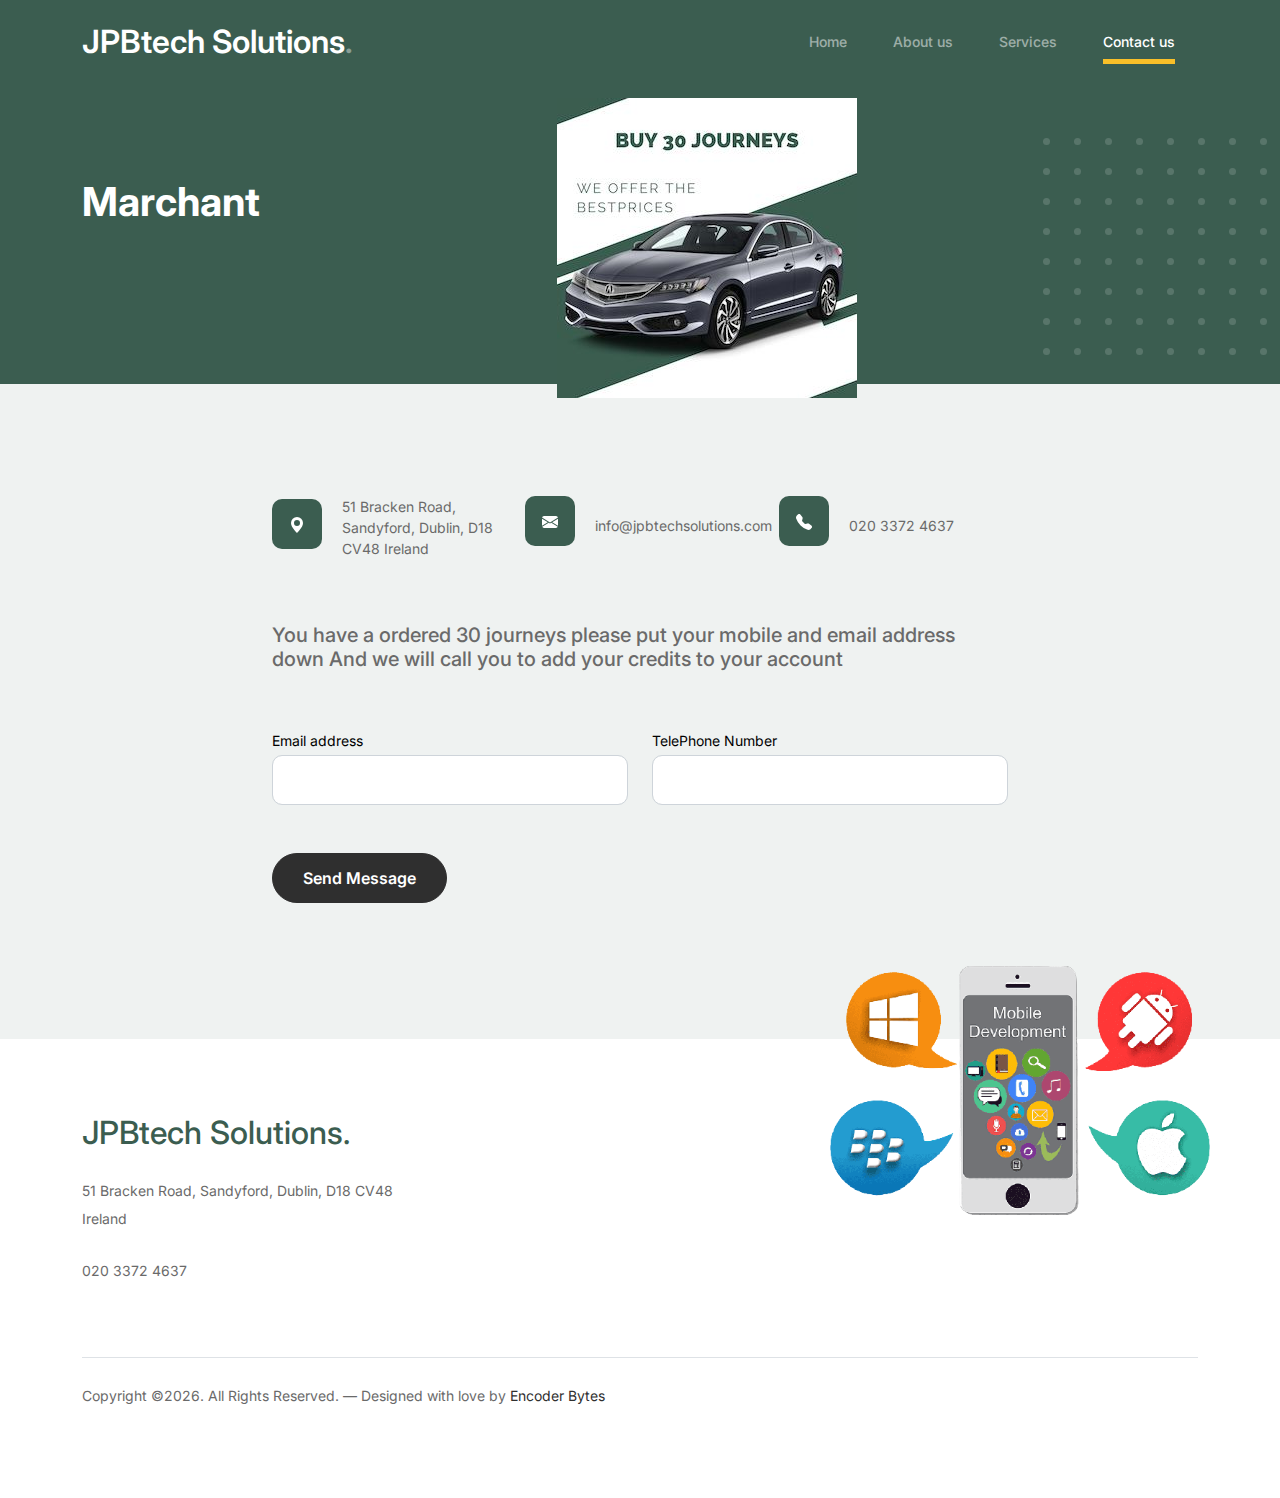
<file: merchant1.html>
<!-- /*
* Bootstrap 5
* Template Name: Furni
* Template Author: Untree.co
* Template URI: https://untree.co/
* License: https://creativecommons.org/licenses/by/3.0/
*/ -->
<!doctype html>
<html lang="en">
<head>
  <meta charset="utf-8">
  <meta name="viewport" content="width=device-width, initial-scale=1, shrink-to-fit=no">
  <meta name="author" content="Untree.co">
  <link rel="shortcut icon" href="favicon.png">

  <meta name="description" content="" />
  <meta name="keywords" content="bootstrap, bootstrap4" />

		<!-- Bootstrap CSS -->
		<link href="css/bootstrap.min.css" rel="stylesheet">
		<link href="https://cdnjs.cloudflare.com/ajax/libs/font-awesome/6.0.0-beta3/css/all.min.css" rel="stylesheet">
		<link href="css/tiny-slider.css" rel="stylesheet">
		<link href="css/style.css" rel="stylesheet">
		<title>JPBtech Solutions </title>
	</head>

	<body>

		<!-- Start Header/Navigation -->
		<nav class="custom-navbar navbar navbar navbar-expand-md navbar-dark bg-dark fixed-top" arial-label="Furni navigation bar">

			<div class="container">
				<a class="navbar-brand" href="index.html">JPBtech Solutions<span>.</span></a>

				<button class="navbar-toggler" type="button" data-bs-toggle="collapse" data-bs-target="#navbarsFurni" aria-controls="navbarsFurni" aria-expanded="false" aria-label="Toggle navigation">
					<span class="navbar-toggler-icon"></span>
				</button>

				<div class="collapse navbar-collapse" id="navbarsFurni">
					<ul class="custom-navbar-nav navbar-nav ms-auto mb-2 mb-md-0">
						<li class="nav-item">
							<a class="nav-link" href="index.html">Home</a>
						</li>
						<!-- <li><a class="nav-link" href="shop.html">Shop</a></li> -->
						<li><a class="nav-link" href="about.html">About us</a></li>
						<li><a class="nav-link" href="services.html">Services</a></li>
						<!-- <li><a class="nav-link" href="blog.html">Blog</a></li> -->
						<li class="active"><a class="nav-link" href="contact.html">Contact us</a></li>
					</ul>

					<!-- <ul class="custom-navbar-cta navbar-nav mb-2 mb-md-0 ms-5">
						<li><a class="nav-link" href="#"><img src="images/user.svg"></a></li>
						<li><a class="nav-link" href="cart.html"><img src="images/cart.svg"></a></li>
					</ul> -->
				</div>
			</div>
				
		</nav>
		<!-- End Header/Navigation -->

		<!-- Start Hero Section -->
			<div class="hero">
				<div class="container">
					<div class="row justify-content-between">
						<div class="col-lg-5">
							<div class="intro-excerpt">
								<h1>Marchant</h1>
								<p class="mb-4"></p>
							
							</div>
						</div>
						<div class="col-lg-7">
							<div class="hero-img-wrap">
								<img src="images/marchant1.jpeg" class="img-fluid">
							</div>
						</div>
					</div>
				</div>
			</div>
		<!-- End Hero Section -->

		
		<!-- Start Contact Form -->
		<div class="untree_co-section">
      <div class="container">

        <div class="block">
          <div class="row justify-content-center">


            <div class="col-md-8 col-lg-8 pb-4">
	

              <div class="row mb-5">
                <div class="col-lg-4">
                  <div  class="service no-shadow align-items-center link horizontal d-flex active" data-aos="fade-left" data-aos-delay="0">
                    <div class="service-icon color-1 mb-4">
                      <svg xmlns="http://www.w3.org/2000/svg" width="16" height="16" fill="currentColor" class="bi bi-geo-alt-fill" viewBox="0 0 16 16">
                        <path d="M8 16s6-5.686 6-10A6 6 0 0 0 2 6c0 4.314 6 10 6 10zm0-7a3 3 0 1 1 0-6 3 3 0 0 1 0 6z"/>
                      </svg>
                    </div> <!-- /.icon -->
                    <div class="service-contents">
                      <p>51 Bracken Road, Sandyford, Dublin, D18 CV48 Ireland</p>
                    </div> <!-- /.service-contents-->
                  </div> <!-- /.service -->
                </div>

                <div class="col-lg-4">
                  <div  class="service no-shadow align-items-center link horizontal d-flex active" data-aos="fade-left" data-aos-delay="0">
                    <div class="service-icon color-1 mb-4">
                      <svg xmlns="http://www.w3.org/2000/svg" width="16" height="16" fill="currentColor" class="bi bi-envelope-fill" viewBox="0 0 16 16">
                        <path d="M.05 3.555A2 2 0 0 1 2 2h12a2 2 0 0 1 1.95 1.555L8 8.414.05 3.555zM0 4.697v7.104l5.803-3.558L0 4.697zM6.761 8.83l-6.57 4.027A2 2 0 0 0 2 14h12a2 2 0 0 0 1.808-1.144l-6.57-4.027L8 9.586l-1.239-.757zm3.436-.586L16 11.801V4.697l-5.803 3.546z"/>
                      </svg>
                    </div> <!-- /.icon -->
                    <div class="service-contents">
                      <p>info@jpbtechsolutions.com</p>
                    </div> <!-- /.service-contents-->
                  </div> <!-- /.service -->
                </div>

                <div class="col-lg-4">
                  <div  class="service no-shadow align-items-center link horizontal d-flex active" data-aos="fade-left" data-aos-delay="0">
                    <div class="service-icon color-1 mb-4">
                      <svg xmlns="http://www.w3.org/2000/svg" width="16" height="16" fill="currentColor" class="bi bi-telephone-fill" viewBox="0 0 16 16">
                        <path fill-rule="evenodd" d="M1.885.511a1.745 1.745 0 0 1 2.61.163L6.29 2.98c.329.423.445.974.315 1.494l-.547 2.19a.678.678 0 0 0 .178.643l2.457 2.457a.678.678 0 0 0 .644.178l2.189-.547a1.745 1.745 0 0 1 1.494.315l2.306 1.794c.829.645.905 1.87.163 2.611l-1.034 1.034c-.74.74-1.846 1.065-2.877.702a18.634 18.634 0 0 1-7.01-4.42 18.634 18.634 0 0 1-4.42-7.009c-.362-1.03-.037-2.137.703-2.877L1.885.511z"/>
                      </svg>
                    </div> <!-- /.icon -->
                    <div class="service-contents">
                      <p>020 3372 4637</p>
                    </div> <!-- /.service-contents-->
                  </div> <!-- /.service -->
                </div>
				
				<h5><br/><br/>You have a ordered 30 journeys please put your mobile and email address down And we will call you to add your credits to your account</h5>
              </div>

              <form>
                <div class="row">
                  <div class="col-6">
                    <div class="form-group">
                      <label class="text-black" for="fname">Email address</label>
                      <input type="text" class="form-control" id="fname">
                    </div>
                  </div>
                  <div class="col-6">
                    <div class="form-group">
                      <label class="text-black" for="lname">TelePhone Number</label>
                      <input type="text" class="form-control" id="lname">
                    </div>
                  </div>
                </div>
                <!-- <div class="form-group">
                  <label class="text-black" for="email">Email address</label>
                  <input type="email" class="form-control" id="email">
                </div> -->

                <div class="form-group mb-5">
                  <!-- <label class="text-black" for="message">Message</label>
                  <textarea name="" class="form-control" id="message" cols="30" rows="5"></textarea> -->
                </div>

                <button type="submit" class="btn btn-primary-hover-outline">Send Message</button>
              </form>

            </div>

          </div>

        </div>

      </div>


    </div>
  </div>

  <!-- End Contact Form -->

		

		<!-- Start Footer Section -->
		<footer class="footer-section">
			<div class="container relative">

				<div class="sofa-img">
					<img src="images/couch.png" alt="Image" class="img-fluid">
				</div>

				<div class="row">
					<div class="col-lg-8">

					</div>
				</div>

				<div class="row g-5 mb-5">
					<div class="col-lg-4">
						<div class="mb-4 footer-logo-wrap"><a href="#" class="footer-logo">JPBtech Solutions<span>.</span></a></div>
						<p class="mb-4">51 Bracken Road, Sandyford, Dublin, D18 CV48 Ireland</p>
						<p class="mb-4">020 3372 4637</p>

						<!-- <ul class="list-unstyled custom-social">
							<li><a href="#"><span class="fa fa-brands fa-facebook-f"></span></a></li>
							<li><a href="#"><span class="fa fa-brands fa-twitter"></span></a></li>
							<li><a href="#"><span class="fa fa-brands fa-instagram"></span></a></li>
							<li><a href="#"><span class="fa fa-brands fa-linkedin"></span></a></li>
						</ul> -->
					</div>

					<!-- <div class="col-lg-8">
						<div class="row links-wrap">
							<div class="col-6 col-sm-6 col-md-3">
								<ul class="list-unstyled">
									<li><a href="#">About us</a></li>
									<li><a href="#">Services</a></li>
									<li><a href="#">Blog</a></li>
									<li><a href="#">Contact us</a></li>
								</ul>
							</div>

							<div class="col-6 col-sm-6 col-md-3">
								<ul class="list-unstyled">
									<li><a href="#">Support</a></li>
									<li><a href="#">Knowledge base</a></li>
									<li><a href="#">Live chat</a></li>
								</ul>
							</div>

							<div class="col-6 col-sm-6 col-md-3">
								<ul class="list-unstyled">
									<li><a href="#">Jobs</a></li>
									<li><a href="#">Our team</a></li>
									<li><a href="#">Leadership</a></li>
									<li><a href="#">Privacy Policy</a></li>
								</ul>
							</div>

							<div class="col-6 col-sm-6 col-md-3">
								<ul class="list-unstyled">
									<li><a href="#">Nordic Chair</a></li>
									<li><a href="#">Kruzo Aero</a></li>
									<li><a href="#">Ergonomic Chair</a></li>
								</ul>
							</div>
						</div>
					</div> -->

				</div>

				<div class="border-top copyright">
					<div class="row pt-4">
						<div class="col-lg-6">
							<p class="mb-2 text-center text-lg-start">Copyright &copy;<script>document.write(new Date().getFullYear());</script>. All Rights Reserved. &mdash; Designed with love by <a href="https://encoderbytes.com">Encoder Bytes <!-- License information: https://untree.co/license/ -->
            </p>
						</div>

						<!-- <div class="col-lg-6 text-center text-lg-end">
							<ul class="list-unstyled d-inline-flex ms-auto">
								<li class="me-4"><a href="#">Terms &amp; Conditions</a></li>
								<li><a href="#">Privacy Policy</a></li>
							</ul>
						</div> -->

					</div>
				</div>

			</div>
		</footer>
		<!-- End Footer Section -->	


		<script src="js/bootstrap.bundle.min.js"></script>
		<script src="js/tiny-slider.js"></script>
		<script src="js/custom.js"></script>
	</body>

</html>
</file>
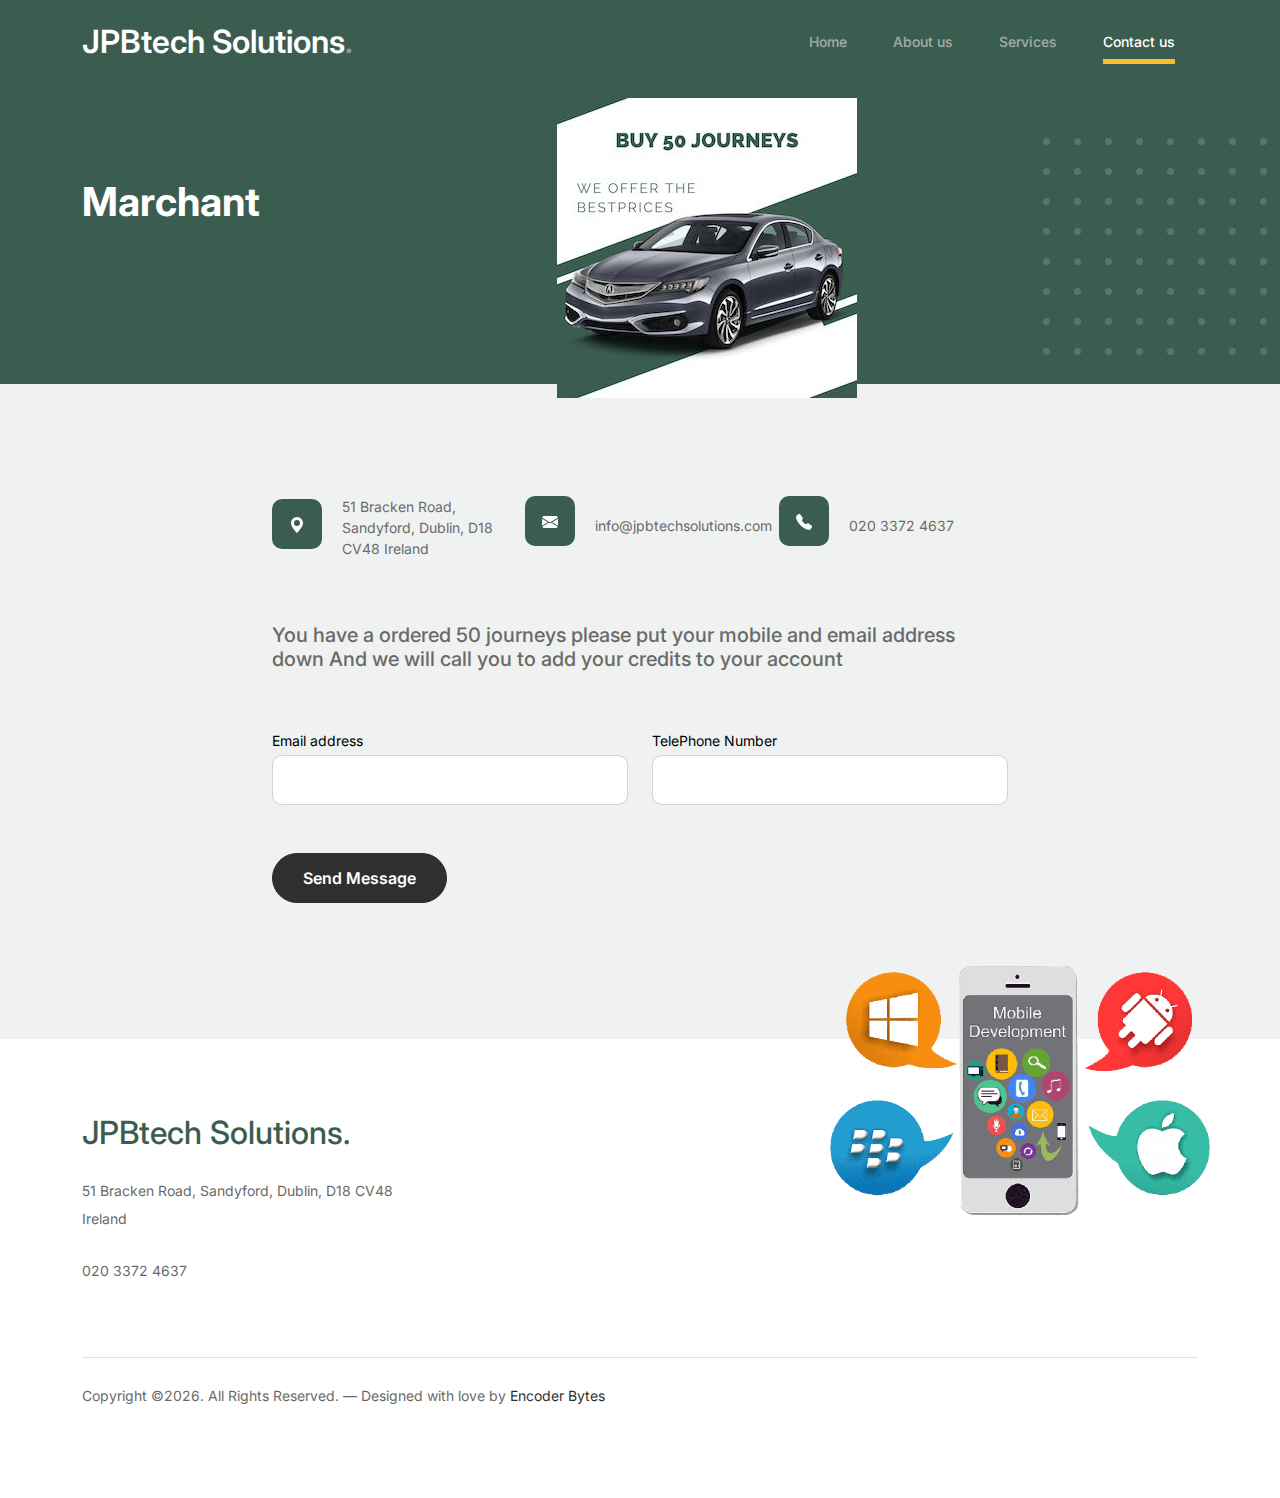
<file: merchant2.html>
<!-- /*
* Bootstrap 5
* Template Name: Furni
* Template Author: Untree.co
* Template URI: https://untree.co/
* License: https://creativecommons.org/licenses/by/3.0/
*/ -->
<!doctype html>
<html lang="en">
<head>
  <meta charset="utf-8">
  <meta name="viewport" content="width=device-width, initial-scale=1, shrink-to-fit=no">
  <meta name="author" content="Untree.co">
  <link rel="shortcut icon" href="favicon.png">

  <meta name="description" content="" />
  <meta name="keywords" content="bootstrap, bootstrap4" />

		<!-- Bootstrap CSS -->
		<link href="css/bootstrap.min.css" rel="stylesheet">
		<link href="https://cdnjs.cloudflare.com/ajax/libs/font-awesome/6.0.0-beta3/css/all.min.css" rel="stylesheet">
		<link href="css/tiny-slider.css" rel="stylesheet">
		<link href="css/style.css" rel="stylesheet">
		<title>JPBtech Solutions </title>
	</head>

	<body>

		<!-- Start Header/Navigation -->
		<nav class="custom-navbar navbar navbar navbar-expand-md navbar-dark bg-dark fixed-top" arial-label="Furni navigation bar">

			<div class="container">
				<a class="navbar-brand" href="index.html">JPBtech Solutions<span>.</span></a>

				<button class="navbar-toggler" type="button" data-bs-toggle="collapse" data-bs-target="#navbarsFurni" aria-controls="navbarsFurni" aria-expanded="false" aria-label="Toggle navigation">
					<span class="navbar-toggler-icon"></span>
				</button>

				<div class="collapse navbar-collapse" id="navbarsFurni">
					<ul class="custom-navbar-nav navbar-nav ms-auto mb-2 mb-md-0">
						<li class="nav-item">
							<a class="nav-link" href="index.html">Home</a>
						</li>
						<!-- <li><a class="nav-link" href="shop.html">Shop</a></li> -->
						<li><a class="nav-link" href="about.html">About us</a></li>
						<li><a class="nav-link" href="services.html">Services</a></li>
						<!-- <li><a class="nav-link" href="blog.html">Blog</a></li> -->
						<li class="active"><a class="nav-link" href="contact.html">Contact us</a></li>
					</ul>

					<!-- <ul class="custom-navbar-cta navbar-nav mb-2 mb-md-0 ms-5">
						<li><a class="nav-link" href="#"><img src="images/user.svg"></a></li>
						<li><a class="nav-link" href="cart.html"><img src="images/cart.svg"></a></li>
					</ul> -->
				</div>
			</div>
				
		</nav>
		<!-- End Header/Navigation -->

		<!-- Start Hero Section -->
			<div class="hero">
				<div class="container">
					<div class="row justify-content-between">
						<div class="col-lg-5">
							<div class="intro-excerpt">
								<h1>Marchant</h1>
								<p class="mb-4"></p>
							
							</div>
						</div>
						<div class="col-lg-7">
							<div class="hero-img-wrap">
								<img src="images/marchant2.jpeg" class="img-fluid">
							</div>
						</div>
					</div>
				</div>
			</div>
		<!-- End Hero Section -->

		
		<!-- Start Contact Form -->
		<div class="untree_co-section">
      <div class="container">

        <div class="block">
          <div class="row justify-content-center">


            <div class="col-md-8 col-lg-8 pb-4">
	

              <div class="row mb-5">
                <div class="col-lg-4">
                  <div  class="service no-shadow align-items-center link horizontal d-flex active" data-aos="fade-left" data-aos-delay="0">
                    <div class="service-icon color-1 mb-4">
                      <svg xmlns="http://www.w3.org/2000/svg" width="16" height="16" fill="currentColor" class="bi bi-geo-alt-fill" viewBox="0 0 16 16">
                        <path d="M8 16s6-5.686 6-10A6 6 0 0 0 2 6c0 4.314 6 10 6 10zm0-7a3 3 0 1 1 0-6 3 3 0 0 1 0 6z"/>
                      </svg>
                    </div> <!-- /.icon -->
                    <div class="service-contents">
                      <p>51 Bracken Road, Sandyford, Dublin, D18 CV48 Ireland</p>
                    </div> <!-- /.service-contents-->
                  </div> <!-- /.service -->
                </div>

                <div class="col-lg-4">
                  <div  class="service no-shadow align-items-center link horizontal d-flex active" data-aos="fade-left" data-aos-delay="0">
                    <div class="service-icon color-1 mb-4">
                      <svg xmlns="http://www.w3.org/2000/svg" width="16" height="16" fill="currentColor" class="bi bi-envelope-fill" viewBox="0 0 16 16">
                        <path d="M.05 3.555A2 2 0 0 1 2 2h12a2 2 0 0 1 1.95 1.555L8 8.414.05 3.555zM0 4.697v7.104l5.803-3.558L0 4.697zM6.761 8.83l-6.57 4.027A2 2 0 0 0 2 14h12a2 2 0 0 0 1.808-1.144l-6.57-4.027L8 9.586l-1.239-.757zm3.436-.586L16 11.801V4.697l-5.803 3.546z"/>
                      </svg>
                    </div> <!-- /.icon -->
                    <div class="service-contents">
                      <p>info@jpbtechsolutions.com</p>
                    </div> <!-- /.service-contents-->
                  </div> <!-- /.service -->
                </div>

                <div class="col-lg-4">
                  <div  class="service no-shadow align-items-center link horizontal d-flex active" data-aos="fade-left" data-aos-delay="0">
                    <div class="service-icon color-1 mb-4">
                      <svg xmlns="http://www.w3.org/2000/svg" width="16" height="16" fill="currentColor" class="bi bi-telephone-fill" viewBox="0 0 16 16">
                        <path fill-rule="evenodd" d="M1.885.511a1.745 1.745 0 0 1 2.61.163L6.29 2.98c.329.423.445.974.315 1.494l-.547 2.19a.678.678 0 0 0 .178.643l2.457 2.457a.678.678 0 0 0 .644.178l2.189-.547a1.745 1.745 0 0 1 1.494.315l2.306 1.794c.829.645.905 1.87.163 2.611l-1.034 1.034c-.74.74-1.846 1.065-2.877.702a18.634 18.634 0 0 1-7.01-4.42 18.634 18.634 0 0 1-4.42-7.009c-.362-1.03-.037-2.137.703-2.877L1.885.511z"/>
                      </svg>
                    </div> <!-- /.icon -->
                    <div class="service-contents">
                      <p>020 3372 4637</p>
                    </div> <!-- /.service-contents-->
                  </div> <!-- /.service -->
                </div>
				
				<h5><br/><br/>You have a ordered 50 journeys please put your mobile and email address down And we will call you to add your credits to your account</h5>
              </div>

              <form>
                <div class="row">
                  <div class="col-6">
                    <div class="form-group">
                      <label class="text-black" for="fname">Email address</label>
                      <input type="text" class="form-control" id="fname">
                    </div>
                  </div>
                  <div class="col-6">
                    <div class="form-group">
                      <label class="text-black" for="lname">TelePhone Number</label>
                      <input type="text" class="form-control" id="lname">
                    </div>
                  </div>
                </div>
                <!-- <div class="form-group">
                  <label class="text-black" for="email">Email address</label>
                  <input type="email" class="form-control" id="email">
                </div> -->

                <div class="form-group mb-5">
                  <!-- <label class="text-black" for="message">Message</label>
                  <textarea name="" class="form-control" id="message" cols="30" rows="5"></textarea> -->
                </div>

                <button type="submit" class="btn btn-primary-hover-outline">Send Message</button>
              </form>

            </div>

          </div>

        </div>

      </div>


    </div>
  </div>

  <!-- End Contact Form -->

		

		<!-- Start Footer Section -->
		<footer class="footer-section">
			<div class="container relative">

				<div class="sofa-img">
					<img src="images/couch.png" alt="Image" class="img-fluid">
				</div>

				<div class="row">
					<div class="col-lg-8">

					</div>
				</div>

				<div class="row g-5 mb-5">
					<div class="col-lg-4">
						<div class="mb-4 footer-logo-wrap"><a href="#" class="footer-logo">JPBtech Solutions<span>.</span></a></div>
						<p class="mb-4">51 Bracken Road, Sandyford, Dublin, D18 CV48 Ireland</p>
						<p class="mb-4">020 3372 4637</p>

						<!-- <ul class="list-unstyled custom-social">
							<li><a href="#"><span class="fa fa-brands fa-facebook-f"></span></a></li>
							<li><a href="#"><span class="fa fa-brands fa-twitter"></span></a></li>
							<li><a href="#"><span class="fa fa-brands fa-instagram"></span></a></li>
							<li><a href="#"><span class="fa fa-brands fa-linkedin"></span></a></li>
						</ul> -->
					</div>

					<!-- <div class="col-lg-8">
						<div class="row links-wrap">
							<div class="col-6 col-sm-6 col-md-3">
								<ul class="list-unstyled">
									<li><a href="#">About us</a></li>
									<li><a href="#">Services</a></li>
									<li><a href="#">Blog</a></li>
									<li><a href="#">Contact us</a></li>
								</ul>
							</div>

							<div class="col-6 col-sm-6 col-md-3">
								<ul class="list-unstyled">
									<li><a href="#">Support</a></li>
									<li><a href="#">Knowledge base</a></li>
									<li><a href="#">Live chat</a></li>
								</ul>
							</div>

							<div class="col-6 col-sm-6 col-md-3">
								<ul class="list-unstyled">
									<li><a href="#">Jobs</a></li>
									<li><a href="#">Our team</a></li>
									<li><a href="#">Leadership</a></li>
									<li><a href="#">Privacy Policy</a></li>
								</ul>
							</div>

							<div class="col-6 col-sm-6 col-md-3">
								<ul class="list-unstyled">
									<li><a href="#">Nordic Chair</a></li>
									<li><a href="#">Kruzo Aero</a></li>
									<li><a href="#">Ergonomic Chair</a></li>
								</ul>
							</div>
						</div>
					</div> -->

				</div>

				<div class="border-top copyright">
					<div class="row pt-4">
						<div class="col-lg-6">
							<p class="mb-2 text-center text-lg-start">Copyright &copy;<script>document.write(new Date().getFullYear());</script>. All Rights Reserved. &mdash; Designed with love by <a href="https://encoderbytes.com">Encoder Bytes <!-- License information: https://untree.co/license/ -->
            </p>
						</div>

						<!-- <div class="col-lg-6 text-center text-lg-end">
							<ul class="list-unstyled d-inline-flex ms-auto">
								<li class="me-4"><a href="#">Terms &amp; Conditions</a></li>
								<li><a href="#">Privacy Policy</a></li>
							</ul>
						</div> -->

					</div>
				</div>

			</div>
		</footer>
		<!-- End Footer Section -->	


		<script src="js/bootstrap.bundle.min.js"></script>
		<script src="js/tiny-slider.js"></script>
		<script src="js/custom.js"></script>
	</body>

</html>
</file>
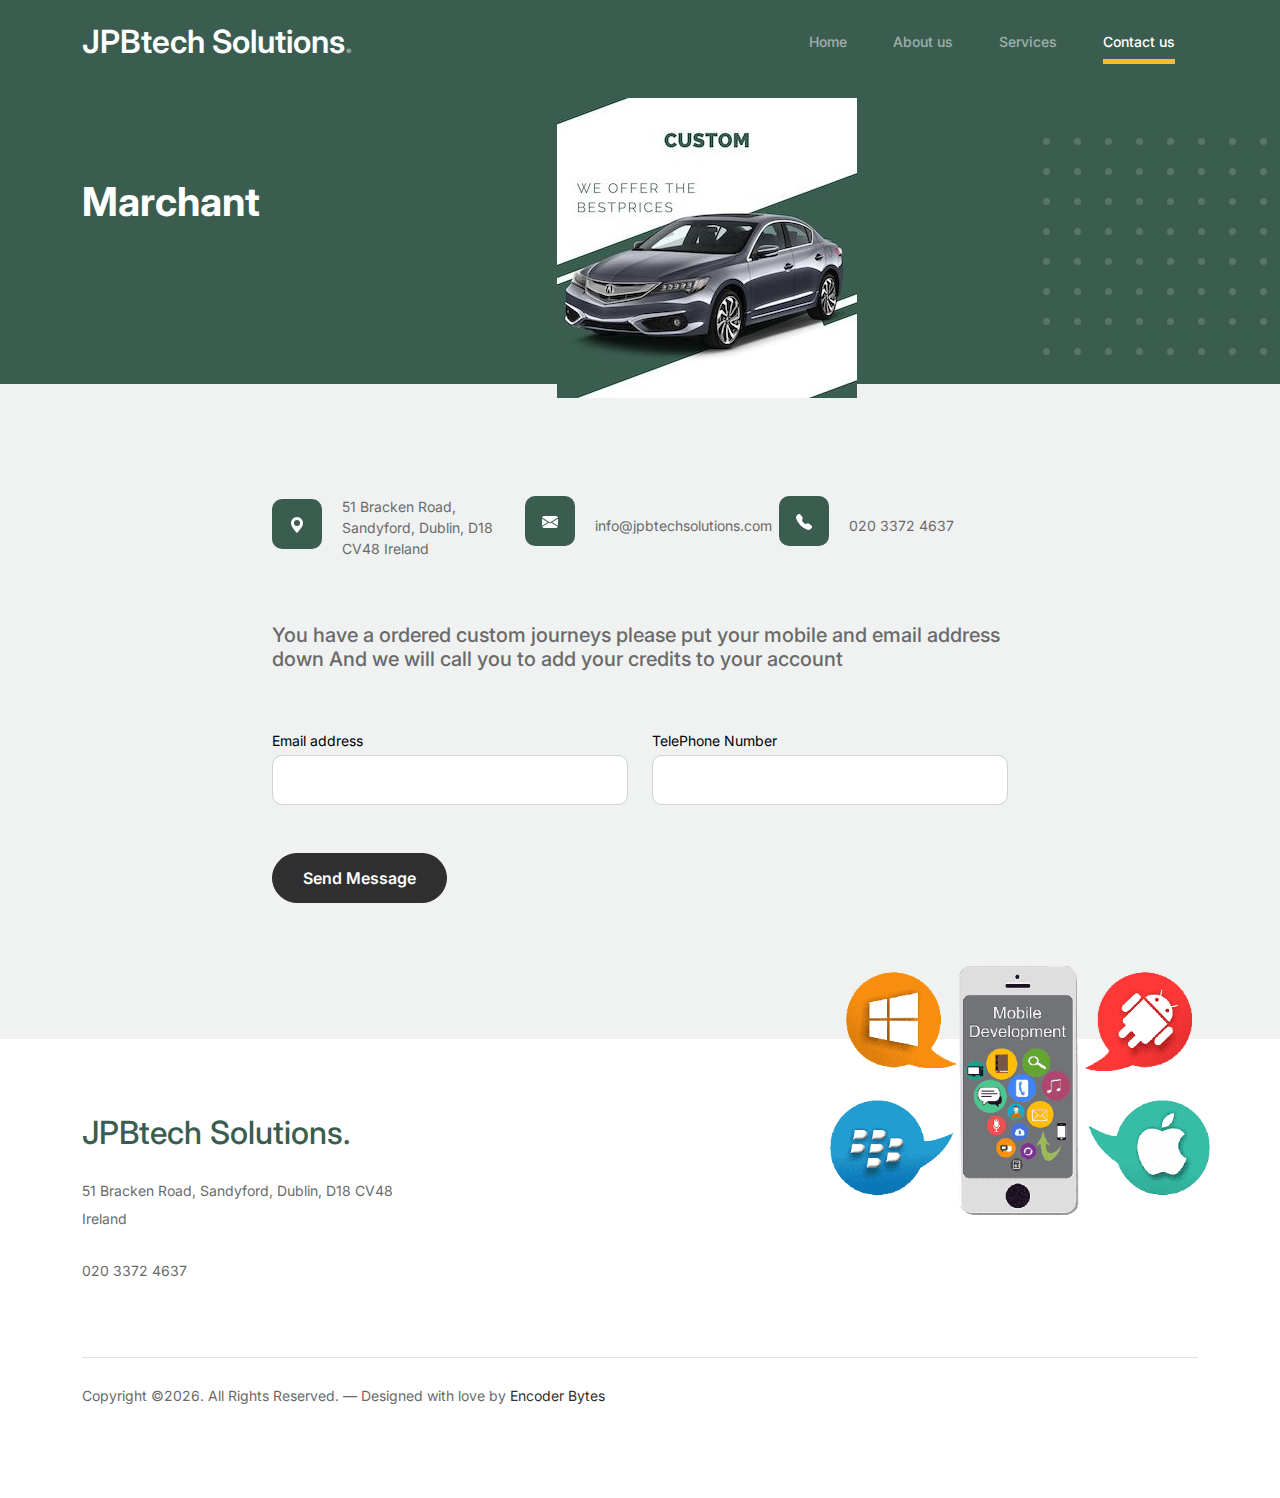
<file: merchant3.html>
<!-- /*
* Bootstrap 5
* Template Name: Furni
* Template Author: Untree.co
* Template URI: https://untree.co/
* License: https://creativecommons.org/licenses/by/3.0/
*/ -->
<!doctype html>
<html lang="en">
<head>
  <meta charset="utf-8">
  <meta name="viewport" content="width=device-width, initial-scale=1, shrink-to-fit=no">
  <meta name="author" content="Untree.co">
  <link rel="shortcut icon" href="favicon.png">

  <meta name="description" content="" />
  <meta name="keywords" content="bootstrap, bootstrap4" />

		<!-- Bootstrap CSS -->
		<link href="css/bootstrap.min.css" rel="stylesheet">
		<link href="https://cdnjs.cloudflare.com/ajax/libs/font-awesome/6.0.0-beta3/css/all.min.css" rel="stylesheet">
		<link href="css/tiny-slider.css" rel="stylesheet">
		<link href="css/style.css" rel="stylesheet">
		<title>JPBtech Solutions </title>
	</head>

	<body>

		<!-- Start Header/Navigation -->
		<nav class="custom-navbar navbar navbar navbar-expand-md navbar-dark bg-dark fixed-top" arial-label="Furni navigation bar">

			<div class="container">
				<a class="navbar-brand" href="index.html">JPBtech Solutions<span>.</span></a>

				<button class="navbar-toggler" type="button" data-bs-toggle="collapse" data-bs-target="#navbarsFurni" aria-controls="navbarsFurni" aria-expanded="false" aria-label="Toggle navigation">
					<span class="navbar-toggler-icon"></span>
				</button>

				<div class="collapse navbar-collapse" id="navbarsFurni">
					<ul class="custom-navbar-nav navbar-nav ms-auto mb-2 mb-md-0">
						<li class="nav-item">
							<a class="nav-link" href="index.html">Home</a>
						</li>
						<!-- <li><a class="nav-link" href="shop.html">Shop</a></li> -->
						<li><a class="nav-link" href="about.html">About us</a></li>
						<li><a class="nav-link" href="services.html">Services</a></li>
						<!-- <li><a class="nav-link" href="blog.html">Blog</a></li> -->
						<li class="active"><a class="nav-link" href="contact.html">Contact us</a></li>
					</ul>

					<!-- <ul class="custom-navbar-cta navbar-nav mb-2 mb-md-0 ms-5">
						<li><a class="nav-link" href="#"><img src="images/user.svg"></a></li>
						<li><a class="nav-link" href="cart.html"><img src="images/cart.svg"></a></li>
					</ul> -->
				</div>
			</div>
				
		</nav>
		<!-- End Header/Navigation -->

		<!-- Start Hero Section -->
			<div class="hero">
				<div class="container">
					<div class="row justify-content-between">
						<div class="col-lg-5">
							<div class="intro-excerpt">
								<h1>Marchant</h1>
								<p class="mb-4"></p>
							
							</div>
						</div>
						<div class="col-lg-7">
							<div class="hero-img-wrap">
								<img src="images/marchant3.jpeg" class="img-fluid">
							</div>
						</div>
					</div>
				</div>
			</div>
		<!-- End Hero Section -->

		
		<!-- Start Contact Form -->
		<div class="untree_co-section">
      <div class="container">

        <div class="block">
          <div class="row justify-content-center">


            <div class="col-md-8 col-lg-8 pb-4">
	

              <div class="row mb-5">
                <div class="col-lg-4">
                  <div  class="service no-shadow align-items-center link horizontal d-flex active" data-aos="fade-left" data-aos-delay="0">
                    <div class="service-icon color-1 mb-4">
                      <svg xmlns="http://www.w3.org/2000/svg" width="16" height="16" fill="currentColor" class="bi bi-geo-alt-fill" viewBox="0 0 16 16">
                        <path d="M8 16s6-5.686 6-10A6 6 0 0 0 2 6c0 4.314 6 10 6 10zm0-7a3 3 0 1 1 0-6 3 3 0 0 1 0 6z"/>
                      </svg>
                    </div> <!-- /.icon -->
                    <div class="service-contents">
                      <p>51 Bracken Road, Sandyford, Dublin, D18 CV48 Ireland</p>
                    </div> <!-- /.service-contents-->
                  </div> <!-- /.service -->
                </div>

                <div class="col-lg-4">
                  <div  class="service no-shadow align-items-center link horizontal d-flex active" data-aos="fade-left" data-aos-delay="0">
                    <div class="service-icon color-1 mb-4">
                      <svg xmlns="http://www.w3.org/2000/svg" width="16" height="16" fill="currentColor" class="bi bi-envelope-fill" viewBox="0 0 16 16">
                        <path d="M.05 3.555A2 2 0 0 1 2 2h12a2 2 0 0 1 1.95 1.555L8 8.414.05 3.555zM0 4.697v7.104l5.803-3.558L0 4.697zM6.761 8.83l-6.57 4.027A2 2 0 0 0 2 14h12a2 2 0 0 0 1.808-1.144l-6.57-4.027L8 9.586l-1.239-.757zm3.436-.586L16 11.801V4.697l-5.803 3.546z"/>
                      </svg>
                    </div> <!-- /.icon -->
                    <div class="service-contents">
                      <p>info@jpbtechsolutions.com</p>
                    </div> <!-- /.service-contents-->
                  </div> <!-- /.service -->
                </div>

                <div class="col-lg-4">
                  <div  class="service no-shadow align-items-center link horizontal d-flex active" data-aos="fade-left" data-aos-delay="0">
                    <div class="service-icon color-1 mb-4">
                      <svg xmlns="http://www.w3.org/2000/svg" width="16" height="16" fill="currentColor" class="bi bi-telephone-fill" viewBox="0 0 16 16">
                        <path fill-rule="evenodd" d="M1.885.511a1.745 1.745 0 0 1 2.61.163L6.29 2.98c.329.423.445.974.315 1.494l-.547 2.19a.678.678 0 0 0 .178.643l2.457 2.457a.678.678 0 0 0 .644.178l2.189-.547a1.745 1.745 0 0 1 1.494.315l2.306 1.794c.829.645.905 1.87.163 2.611l-1.034 1.034c-.74.74-1.846 1.065-2.877.702a18.634 18.634 0 0 1-7.01-4.42 18.634 18.634 0 0 1-4.42-7.009c-.362-1.03-.037-2.137.703-2.877L1.885.511z"/>
                      </svg>
                    </div> <!-- /.icon -->
                    <div class="service-contents">
                      <p>020 3372 4637</p>
                    </div> <!-- /.service-contents-->
                  </div> <!-- /.service -->
                </div>
				
				<h5><br/><br/>You have a ordered custom journeys please put your mobile and email address down And we will call you to add your credits to your account</h5>
              </div>

              <form>
                <div class="row">
                  <div class="col-6">
                    <div class="form-group">
                      <label class="text-black" for="fname">Email address</label>
                      <input type="text" class="form-control" id="fname">
                    </div>
                  </div>
                  <div class="col-6">
                    <div class="form-group">
                      <label class="text-black" for="lname">TelePhone Number</label>
                      <input type="text" class="form-control" id="lname">
                    </div>
                  </div>
                </div>
                <!-- <div class="form-group">
                  <label class="text-black" for="email">Email address</label>
                  <input type="email" class="form-control" id="email">
                </div> -->

                <div class="form-group mb-5">
                  <!-- <label class="text-black" for="message">Message</label>
                  <textarea name="" class="form-control" id="message" cols="30" rows="5"></textarea> -->
                </div>

                <button type="submit" class="btn btn-primary-hover-outline">Send Message</button>
              </form>

            </div>

          </div>

        </div>

      </div>


    </div>
  </div>

  <!-- End Contact Form -->

		

		<!-- Start Footer Section -->
		<footer class="footer-section">
			<div class="container relative">

				<div class="sofa-img">
					<img src="images/couch.png" alt="Image" class="img-fluid">
				</div>

				<div class="row">
					<div class="col-lg-8">

					</div>
				</div>

				<div class="row g-5 mb-5">
					<div class="col-lg-4">
						<div class="mb-4 footer-logo-wrap"><a href="#" class="footer-logo">JPBtech Solutions<span>.</span></a></div>
						<p class="mb-4">51 Bracken Road, Sandyford, Dublin, D18 CV48 Ireland</p>
						<p class="mb-4">020 3372 4637</p>

						<!-- <ul class="list-unstyled custom-social">
							<li><a href="#"><span class="fa fa-brands fa-facebook-f"></span></a></li>
							<li><a href="#"><span class="fa fa-brands fa-twitter"></span></a></li>
							<li><a href="#"><span class="fa fa-brands fa-instagram"></span></a></li>
							<li><a href="#"><span class="fa fa-brands fa-linkedin"></span></a></li>
						</ul> -->
					</div>

					<!-- <div class="col-lg-8">
						<div class="row links-wrap">
							<div class="col-6 col-sm-6 col-md-3">
								<ul class="list-unstyled">
									<li><a href="#">About us</a></li>
									<li><a href="#">Services</a></li>
									<li><a href="#">Blog</a></li>
									<li><a href="#">Contact us</a></li>
								</ul>
							</div>

							<div class="col-6 col-sm-6 col-md-3">
								<ul class="list-unstyled">
									<li><a href="#">Support</a></li>
									<li><a href="#">Knowledge base</a></li>
									<li><a href="#">Live chat</a></li>
								</ul>
							</div>

							<div class="col-6 col-sm-6 col-md-3">
								<ul class="list-unstyled">
									<li><a href="#">Jobs</a></li>
									<li><a href="#">Our team</a></li>
									<li><a href="#">Leadership</a></li>
									<li><a href="#">Privacy Policy</a></li>
								</ul>
							</div>

							<div class="col-6 col-sm-6 col-md-3">
								<ul class="list-unstyled">
									<li><a href="#">Nordic Chair</a></li>
									<li><a href="#">Kruzo Aero</a></li>
									<li><a href="#">Ergonomic Chair</a></li>
								</ul>
							</div>
						</div>
					</div> -->

				</div>

				<div class="border-top copyright">
					<div class="row pt-4">
						<div class="col-lg-6">
							<p class="mb-2 text-center text-lg-start">Copyright &copy;<script>document.write(new Date().getFullYear());</script>. All Rights Reserved. &mdash; Designed with love by <a href="https://encoderbytes.com">Encoder Bytes <!-- License information: https://untree.co/license/ -->
            </p>
						</div>

						<!-- <div class="col-lg-6 text-center text-lg-end">
							<ul class="list-unstyled d-inline-flex ms-auto">
								<li class="me-4"><a href="#">Terms &amp; Conditions</a></li>
								<li><a href="#">Privacy Policy</a></li>
							</ul>
						</div> -->

					</div>
				</div>

			</div>
		</footer>
		<!-- End Footer Section -->	


		<script src="js/bootstrap.bundle.min.js"></script>
		<script src="js/tiny-slider.js"></script>
		<script src="js/custom.js"></script>
	</body>

</html>
</file>
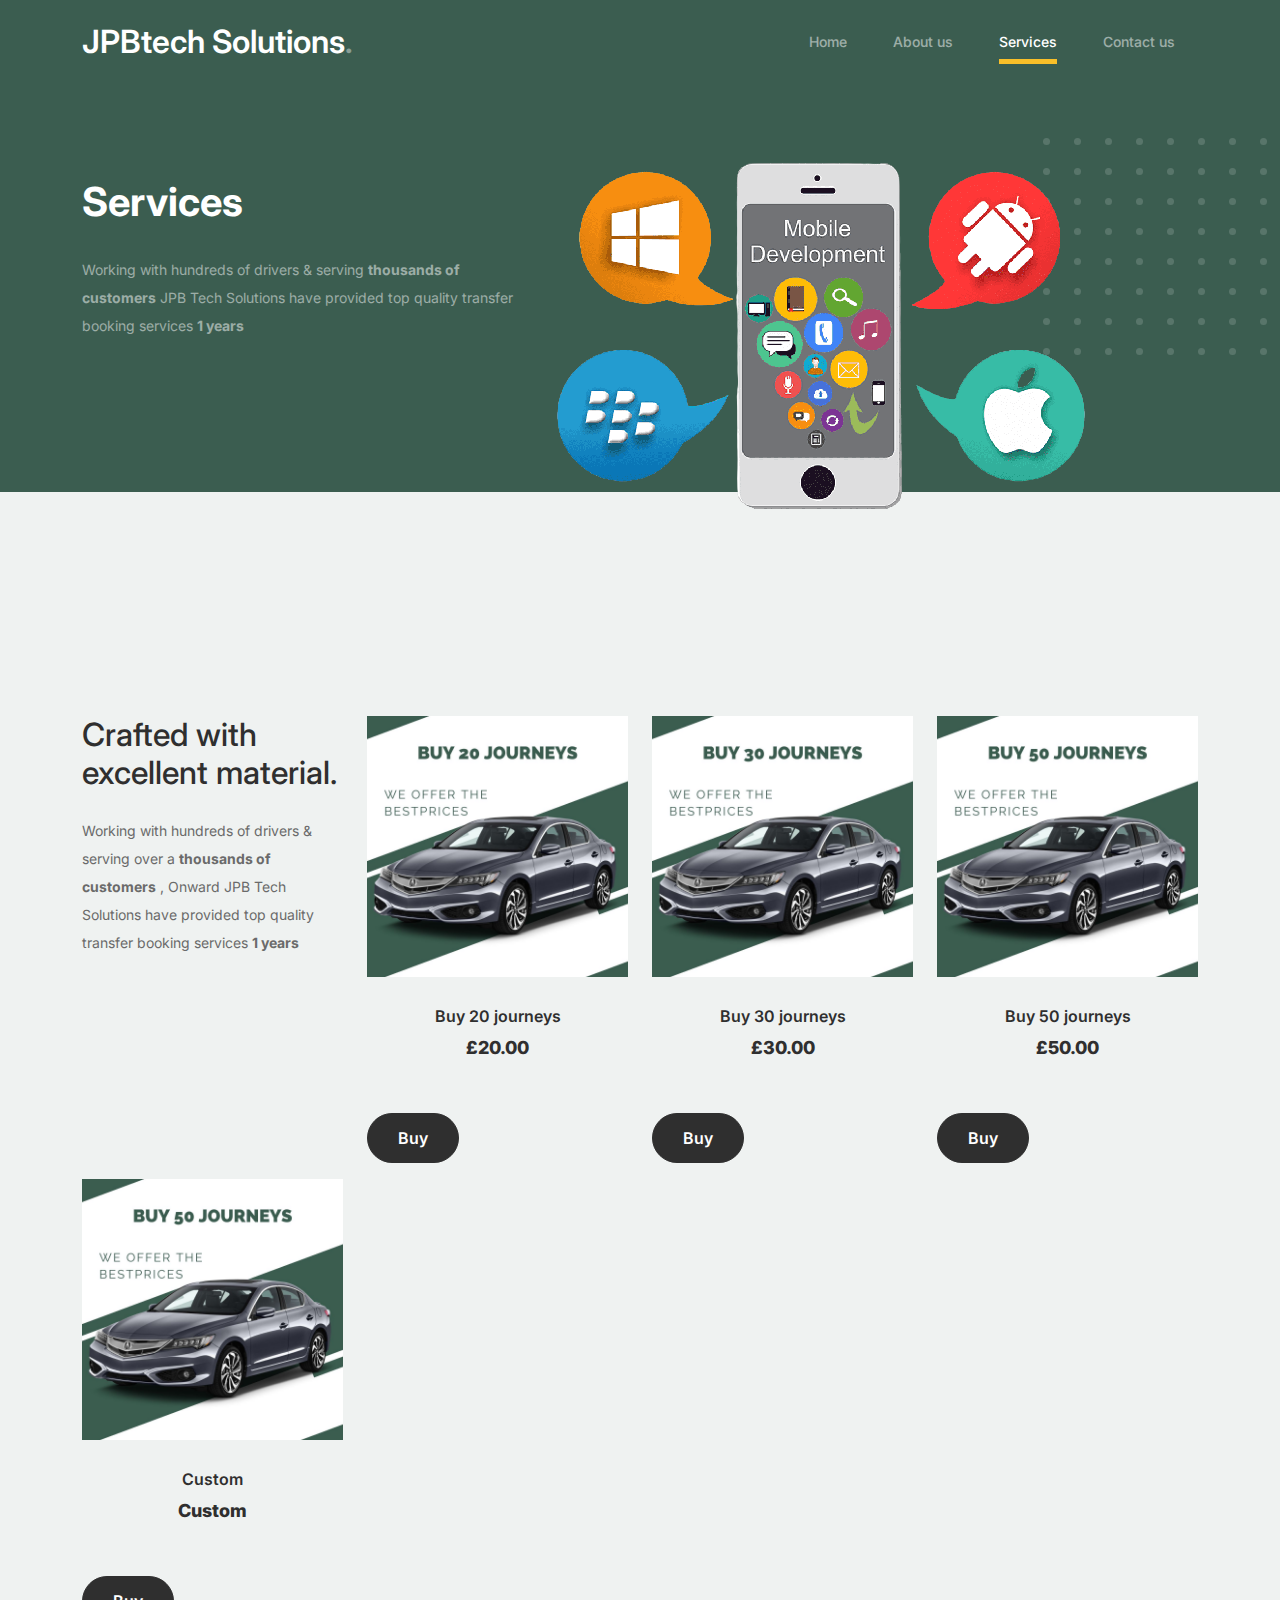
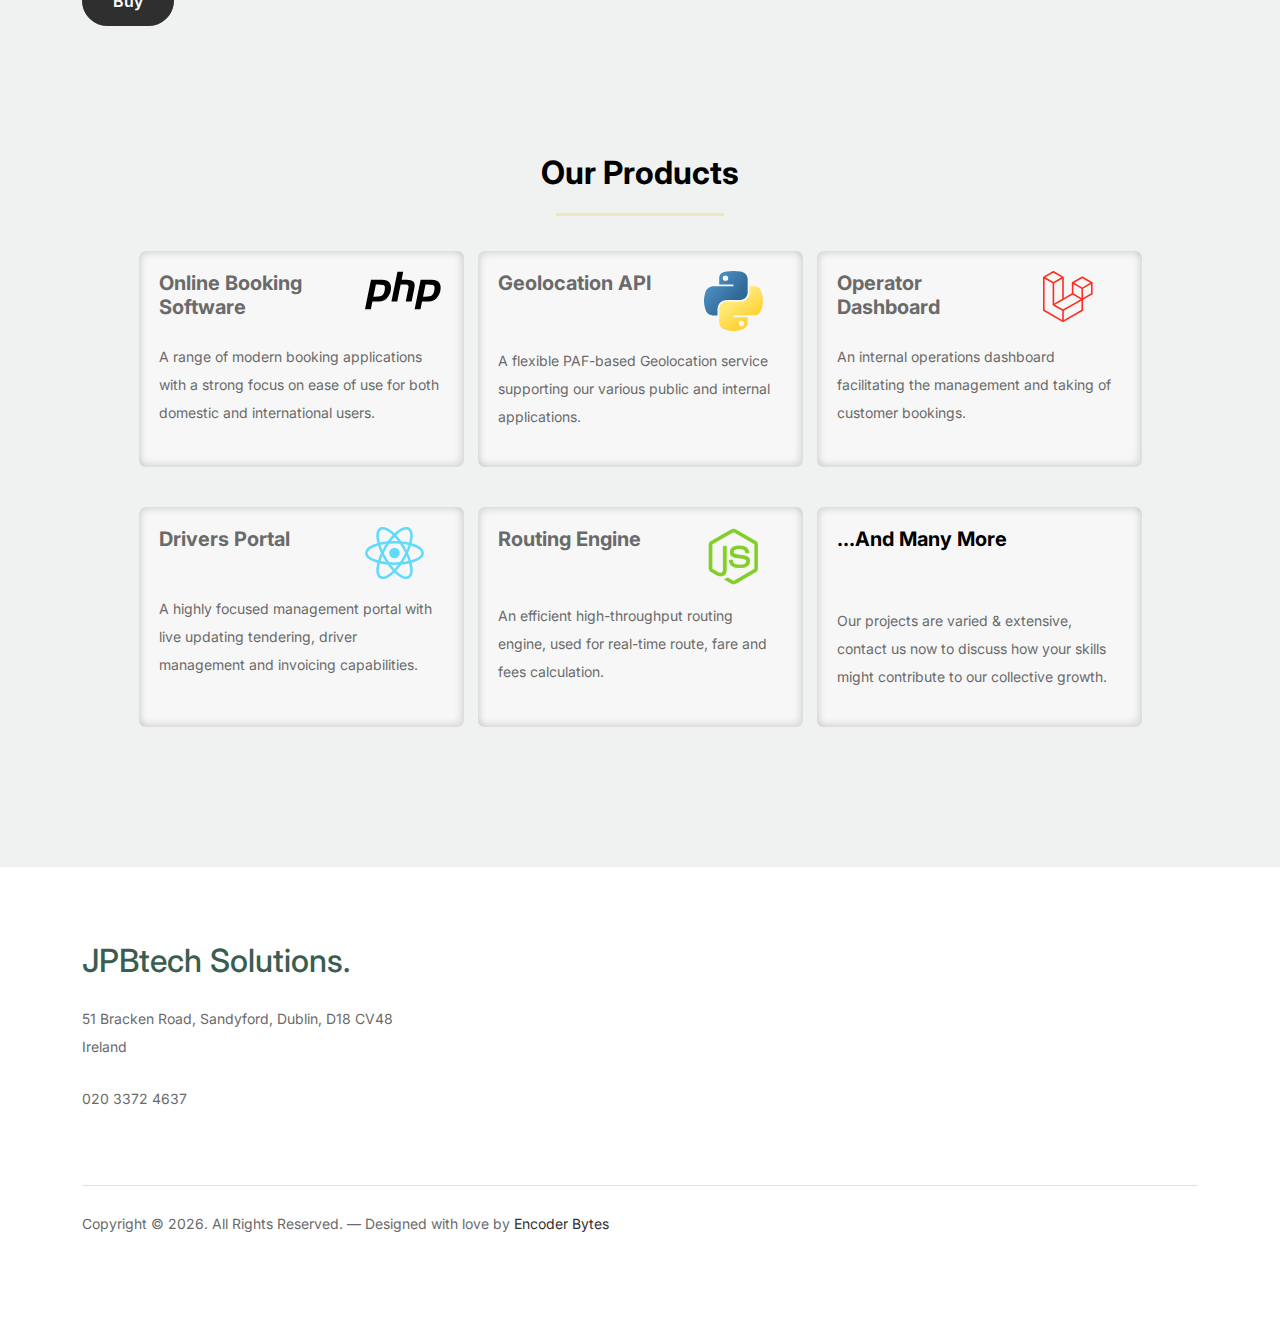
<file: services.html>
<!-- /*
* Bootstrap 5
* Template Name: Furni
* Template Author: Untree.co
* Template URI: https://untree.co/
* License: https://creativecommons.org/licenses/by/3.0/
*/ -->
<!doctype html>
<html lang="en">

<head>
	<meta charset="utf-8">
	<meta name="viewport" content="width=device-width, initial-scale=1, shrink-to-fit=no">
	<meta name="author" content="Untree.co">
	<link rel="shortcut icon" href="favicon.png">

	<meta name="description" content="" />
	<meta name="keywords" content="bootstrap, bootstrap4" />

	<!-- Bootstrap CSS -->
	<link href="css/bootstrap.min.css" rel="stylesheet">
	<link href="https://cdnjs.cloudflare.com/ajax/libs/font-awesome/6.0.0-beta3/css/all.min.css" rel="stylesheet">
	<link href="css/tiny-slider.css" rel="stylesheet">
	<link href="css/style.css" rel="stylesheet">
	<title>JPBtech Solutions </title>
</head>

<body>

	<!-- Start Header/Navigation -->
	<nav class="custom-navbar navbar navbar navbar-expand-md navbar-dark bg-dark fixed-top" arial-label="Furni navigation bar">

		<div class="container">
			<a class="navbar-brand" href="index.html">JPBtech Solutions<span>.</span></a>

			<button class="navbar-toggler" type="button" data-bs-toggle="collapse" data-bs-target="#navbarsFurni"
				aria-controls="navbarsFurni" aria-expanded="false" aria-label="Toggle navigation">
				<span class="navbar-toggler-icon"></span>
			</button>

			<div class="collapse navbar-collapse" id="navbarsFurni">
				<ul class="custom-navbar-nav navbar-nav ms-auto mb-2 mb-md-0">
					<li class="nav-item">
						<a class="nav-link" href="index.html">Home</a>
					</li>
					<!-- <li><a class="nav-link" href="shop.html">Shop</a></li> -->
					<li><a class="nav-link" href="about.html">About us</a></li>
					<li class="active"><a class="nav-link" href="services.html">Services</a></li>
					<!-- <li><a class="nav-link" href="blog.html">Blog</a></li> -->
					<li><a class="nav-link" href="contact.html">Contact us</a></li>
				</ul>

				<!-- <ul class="custom-navbar-cta navbar-nav mb-2 mb-md-0 ms-5">
						<li><a class="nav-link" href="#"><img src="images/user.svg"></a></li>
						<li><a class="nav-link" href="cart.html"><img src="images/cart.svg"></a></li>
					</ul> -->
			</div>
		</div>

	</nav>
	<!-- End Header/Navigation -->

	<!-- Start Hero Section -->
	<div class="hero">
		<div class="container">
			<div class="row justify-content-between">
				<div class="col-lg-5">
					<div class="intro-excerpt">
						<h1>Services</h1>
						<p class="mb-4">Working with hundreds of drivers & serving <strong>thousands of
							customers</strong>
							JPB Tech Solutions have provided top quality transfer booking services <strong> 1
							years</strong></p>
						<!-- <p><a href="" class="btn btn-secondary me-2">Shop Now</a><a href="#"
								class="btn btn-white-outline">Explore</a></p> -->
					</div>
				</div>
				<div class="col-lg-7">
					<div class="hero-img-wrap">
						<img src="images/couch.png" class="img-fluid">
					</div>
				</div>
			</div>
		</div>
	</div>
	<!-- End Hero Section -->



	<!-- Start Why Choose Us Section -->
	<div class="why-choose-section">
		<div class="container">


			<!-- <div class="row my-5">
				<div class="col-6 col-md-6 col-lg-3 mb-4">
					<div class="feature">
						<div class="icon">
							<img src="images/truck.svg" alt="Image" class="imf-fluid">
						</div>
						<h3>Fast &amp; Free Shipping</h3>
						<p>Donec vitae odio quis nisl dapibus malesuada. Nullam ac aliquet velit. Aliquam vulputate.</p>
					</div>
				</div>

				<div class="col-6 col-md-6 col-lg-3 mb-4">
					<div class="feature">
						<div class="icon">
							<img src="images/bag.svg" alt="Image" class="imf-fluid">
						</div>
						<h3>Easy to Shop</h3>
						<p>Donec vitae odio quis nisl dapibus malesuada. Nullam ac aliquet velit. Aliquam vulputate.</p>
					</div>
				</div>

				<div class="col-6 col-md-6 col-lg-3 mb-4">
					<div class="feature">
						<div class="icon">
							<img src="images/support.svg" alt="Image" class="imf-fluid">
						</div>
						<h3>24/7 Support</h3>
						<p>Donec vitae odio quis nisl dapibus malesuada. Nullam ac aliquet velit. Aliquam vulputate.</p>
					</div>
				</div>

				<div class="col-6 col-md-6 col-lg-3 mb-4">
					<div class="feature">
						<div class="icon">
							<img src="images/return.svg" alt="Image" class="imf-fluid">
						</div>
						<h3>Hassle Free Returns</h3>
						<p>Donec vitae odio quis nisl dapibus malesuada. Nullam ac aliquet velit. Aliquam vulputate.</p>
					</div>
				</div>

				<div class="col-6 col-md-6 col-lg-3 mb-4">
					<div class="feature">
						<div class="icon">
							<img src="images/truck.svg" alt="Image" class="imf-fluid">
						</div>
						<h3>Fast &amp; Free Shipping</h3>
						<p>Donec vitae odio quis nisl dapibus malesuada. Nullam ac aliquet velit. Aliquam vulputate.</p>
					</div>
				</div>

				<div class="col-6 col-md-6 col-lg-3 mb-4">
					<div class="feature">
						<div class="icon">
							<img src="images/bag.svg" alt="Image" class="imf-fluid">
						</div>
						<h3>Easy to Shop</h3>
						<p>Donec vitae odio quis nisl dapibus malesuada. Nullam ac aliquet velit. Aliquam vulputate.</p>
					</div>
				</div>

				<div class="col-6 col-md-6 col-lg-3 mb-4">
					<div class="feature">
						<div class="icon">
							<img src="images/support.svg" alt="Image" class="imf-fluid">
						</div>
						<h3>24/7 Support</h3>
						<p>Donec vitae odio quis nisl dapibus malesuada. Nullam ac aliquet velit. Aliquam vulputate.</p>
					</div>
				</div>

				<div class="col-6 col-md-6 col-lg-3 mb-4">
					<div class="feature">
						<div class="icon">
							<img src="images/return.svg" alt="Image" class="imf-fluid">
						</div>
						<h3>Hassle Free Returns</h3>
						<p>Donec vitae odio quis nisl dapibus malesuada. Nullam ac aliquet velit. Aliquam vulputate.</p>
					</div>
				</div> -->

			</div>

		</div>
	</div>
	<!-- End Why Choose Us Section -->

	<!-- Start Product Section -->
	<div class="product-section pt-0">
		<div class="container">
			<div class="row">

				<!-- Start Column 1 -->
				<div class="col-md-12 col-lg-3 mb-5 mb-lg-0">
					<h2 class="mb-4 section-title">Crafted with excellent material.</h2>
					<p class="mb-4">Working with hundreds of drivers & serving over a <strong>thousands of
						customers</strong> , Onward
						JPB Tech Solutions have provided top quality transfer booking services <strong> 1
						years</strong></p>
					<!-- <p><a href="#" class="btn">Explore</a></p> -->
				</div>
				<!-- End Column 1 -->

				<!-- Start Column 2 -->
				<div class="col-12 col-md-4 col-lg-3 mb-5 mb-md-0">
					<a class="product-item" href="contact.html">
						<img src="images/product-1.png" class="img-fluid product-thumbnail">
						<h3 class="product-title">Buy 20 journeys </h3>
						<strong class="product-price">£20.00</strong>

						<!-- <span class="icon-cross">
							<img src="images/cross.svg" class="img-fluid">
			
							
						</span> -->
					</a>
					<p><a href="./merchant.html" class="btn">Buy</a></p>
				</div>
				<!-- End Column 2 -->



				<!-- Start Column 3 -->
				<div class="col-12 col-md-4 col-lg-3 mb-5 mb-md-0">
					<a class="product-item" href="contact.html">
						<img src="images/product-2.png" class="img-fluid product-thumbnail">
						<h3 class="product-title">Buy 30 journeys</h3>
						<strong class="product-price">£30.00</strong>

						<!-- <span class="icon-cross">
							<img src="images/cross.svg" class="img-fluid">
						</span> -->
					</a>
					<p><a href="./merchant1.html" class="btn">Buy</a></p>
				</div>
				<!-- End Column 3 -->

				<!-- Start Column 4 -->
				<div class="col-12 col-md-4 col-lg-3 mb-5 mb-md-0">
					<a class="product-item" href="contact.html">
						<img src="images/product-3.png" class="img-fluid product-thumbnail">
						<h3 class="product-title">Buy 50 journeys</h3>
						<strong class="product-price">£50.00</strong>

						<!-- <span class="icon-cross">
							<img src="images/cross.svg" class="img-fluid">
						</span> -->
					</a>
					<p><a href="./merchant2.html" class="btn">Buy</a></p>
				</div>
				<!-- End Column 4 -->

								<!-- Start Column 4 -->
								<div class="col-12 col-md-4 col-lg-3 mb-5 mb-md-0">
									<a class="product-item" href="contact.html">
										<img src="images/product-3.png" class="img-fluid product-thumbnail">
										<h3 class="product-title">Custom</h3>
										<strong class="product-price">Custom</strong>
				
										<!-- <span class="icon-cross">
											<img src="images/cross.svg" class="img-fluid">
										</span> -->
									</a>
									<p><a href="./merchant3.html" class="btn">Buy</a></p>
								</div>
								<!-- End Column 4 -->

			</div>
		</div>
	</div>
	<!-- End Product Section -->


	<!-- ************************************************************ -->
	<!-- Our Products -->
	<div class="container our-products">
		<h2 class="text-center text-black fw-bold">Our Products</h2>
		<hr class="our-prod-hr">

		<div class="row d-flex justify-content-center">
			<div class="our-prod-card col-lg-4 col-md-6 col-sm-12">
				<div class="row">
					<div class="col-md-8 col-sm-8 col-8">
						<h5 class="fw-bold">Online Booking Software</h5>
					</div>
					<div class="col-lg-4 col-md-4 col-sm-4 col-4">
						<img src="images/php-logo.svg" alt="" loading="lazy" class="img-fluid">
					</div>
				</div>
				<div class="mt-3">
					<p>A range of modern booking applications with a strong focus on ease of use for both domestic and
						international users.</p>
				</div>
			</div>

			<div class="our-prod-card col-lg-4 col-md-6 col-sm-12">
				<div class="row">
					<div class="col-md-8 col-sm-8 col-8">
						<h5 class="fw-bold">Geolocation API</h5>
					</div>
					<div class="col-lg-4 col-md-4 col-sm-4 col-4">
						<img src="images/python-logo.svg" alt="" loading="lazy" class="img-fluid w-75">
					</div>
				</div>
				<div class="mt-3">
					<p>A flexible PAF-based Geolocation service supporting our various public and internal applications.
					</p>
				</div>
			</div>

			<div class="our-prod-card col-lg-4 col-md-6 col-sm-12">
				<div class="row">
					<div class="col-md-8 col-sm-8 col-8">
						<h5 class="fw-bold">Operator Dashboard</h5>
					</div>
					<div class="col-lg-4 col-md-4 col-sm-4 col-4">
						<img src="images/laravel-logo.svg" alt="" loading="lazy" class="img-fluid">
					</div>
				</div>
				<div class="mt-3">
					<p>An internal operations dashboard facilitating the management and taking of customer bookings.</p>
				</div>
			</div>

			<div class="our-prod-card col-lg-4 col-md-6 col-sm-12">
				<div class="row">
					<div class="col-md-8 col-sm-8 col-8">
						<h5 class="fw-bold">Drivers Portal</h5>
					</div>
					<div class="col-lg-4 col-md-4 col-sm-4 col-4">
						<img src="images/reactjs-logo.svg " alt="" loading="lazy" class="img-fluid w-75">
					</div>
				</div>
				<div class="mt-3">
					<p>A highly focused management portal with live updating tendering, driver management and invoicing
						capabilities.</p>
				</div>
			</div>

			<div class="our-prod-card col-lg-4 col-md-6 col-sm-12">
				<div class="row">
					<div class="col-md-8 col-sm-8 col-8">
						<h5 class="fw-bold">Routing Engine</h5>
					</div>
					<div class="col-lg-4 col-md-4 col-sm-4 col-4">
						<img src="images/node-js.png" alt="" loading="lazy" class="img-fluid w-75">
					</div>
				</div>
				<div class="mt-3">
					<p>An efficient high-throughput routing engine, used for real-time route, fare and fees calculation.
					</p>
				</div>
			</div>

			<div class="our-prod-card col-lg-4 col-md-4 col-sm-12">
				<div class="row">
					<div class="col-md-8">
						<h5 class="fw-bold text-black">...And Many More</h5>
					</div>
				</div>
				<div class="mt-5">
					<p>Our projects are varied & extensive, contact us now to discuss how your skills might contribute
						to our collective growth.</p>
				</div>
			</div>
		</div>
	</div>
	<!--  -->


	<!-- Start Testimonial Slider -->
	


	<!-- Start Footer Section -->
	<footer class="footer-section">
		<div class="container relative">

			<!-- <div class="sofa-img">
				<img src="images/sofa.png" alt="Image" class="img-fluid">
			</div> -->

			<!-- <div class="row">
				<div class="col-lg-8">
					<div class="subscription-form">
						<h3 class="d-flex align-items-center"><span class="me-1"><img src="images/envelope-outline.svg"
									alt="Image" class="img-fluid"></span><span>Subscribe to Newsletter</span></h3>

						<form action="#" class="row g-3">
								<div class="col-auto">
									<input type="text" class="form-control" placeholder="Enter your name">
								</div>
								<div class="col-auto">
									<input type="email" class="form-control" placeholder="Enter your email">
								</div>
								<div class="col-auto">
									<button class="btn btn-primary">
										<span class="fa fa-paper-plane"></span>
									</button>
								</div>
							</form>

					</div>
				</div>
			</div> -->

			<div class="row g-5 mb-5">
				<div class="col-lg-4">
					<div class="mb-4 footer-logo-wrap"><a href="#" class="footer-logo">JPBtech
							Solutions<span>.</span></a></div>
							<p class="mb-4">51 Bracken Road, Sandyford, Dublin, D18 CV48 Ireland</p>
							<p class="mb-4">020 3372 4637</p>

					<!-- <ul class="list-unstyled custom-social">
							<li><a href="#"><span class="fa fa-brands fa-facebook-f"></span></a></li>
							<li><a href="#"><span class="fa fa-brands fa-twitter"></span></a></li>
							<li><a href="#"><span class="fa fa-brands fa-instagram"></span></a></li>
							<li><a href="#"><span class="fa fa-brands fa-linkedin"></span></a></li>
						</ul> -->
				</div>

				<!-- <div class="col-lg-8">
						<div class="row links-wrap">
							<div class="col-6 col-sm-6 col-md-3">
								<ul class="list-unstyled">
									<li><a href="#">About us</a></li>
									<li><a href="#">Services</a></li>
									<li><a href="#">Blog</a></li>
									<li><a href="#">Contact us</a></li>
								</ul>
							</div>

							<div class="col-6 col-sm-6 col-md-3">
								<ul class="list-unstyled">
									<li><a href="#">Support</a></li>
									<li><a href="#">Knowledge base</a></li>
									<li><a href="#">Live chat</a></li>
								</ul>
							</div>

							<div class="col-6 col-sm-6 col-md-3">
								<ul class="list-unstyled">
									<li><a href="#">Jobs</a></li>
									<li><a href="#">Our team</a></li>
									<li><a href="#">Leadership</a></li>
									<li><a href="#">Privacy Policy</a></li>
								</ul>
							</div>

							<div class="col-6 col-sm-6 col-md-3">
								<ul class="list-unstyled">
									<li><a href="#">Nordic Chair</a></li>
									<li><a href="#">Kruzo Aero</a></li>
									<li><a href="#">Ergonomic Chair</a></li>
								</ul>
							</div>
						</div>
					</div> -->

			</div>


			<div class="border-top copyright">
				<div class="row pt-4">
					<div class="col-lg-6">
						<p class="mb-2 text-center text-lg-start">Copyright &copy;
							<script>document.write(new Date().getFullYear());</script>. All Rights Reserved. &mdash;
							Designed with love by <a href="https://encoderbytes.com">Encoder Bytes
								<!-- License information: https://untree.co/license/ -->
						</p>
					</div>

					<!-- <div class="col-lg-6 text-center text-lg-end">
							<ul class="list-unstyled d-inline-flex ms-auto">
								<li class="me-4"><a href="#">Terms &amp; Conditions</a></li>
								<li><a href="#">Privacy Policy</a></li>
							</ul>
						</div> -->

				</div>
			</div>

		</div>
	</footer>
	<!-- End Footer Section -->


	<script src="js/bootstrap.bundle.min.js"></script>
	<script src="js/tiny-slider.js"></script>
	<script src="js/custom.js"></script>
</body>

</html>
</file>
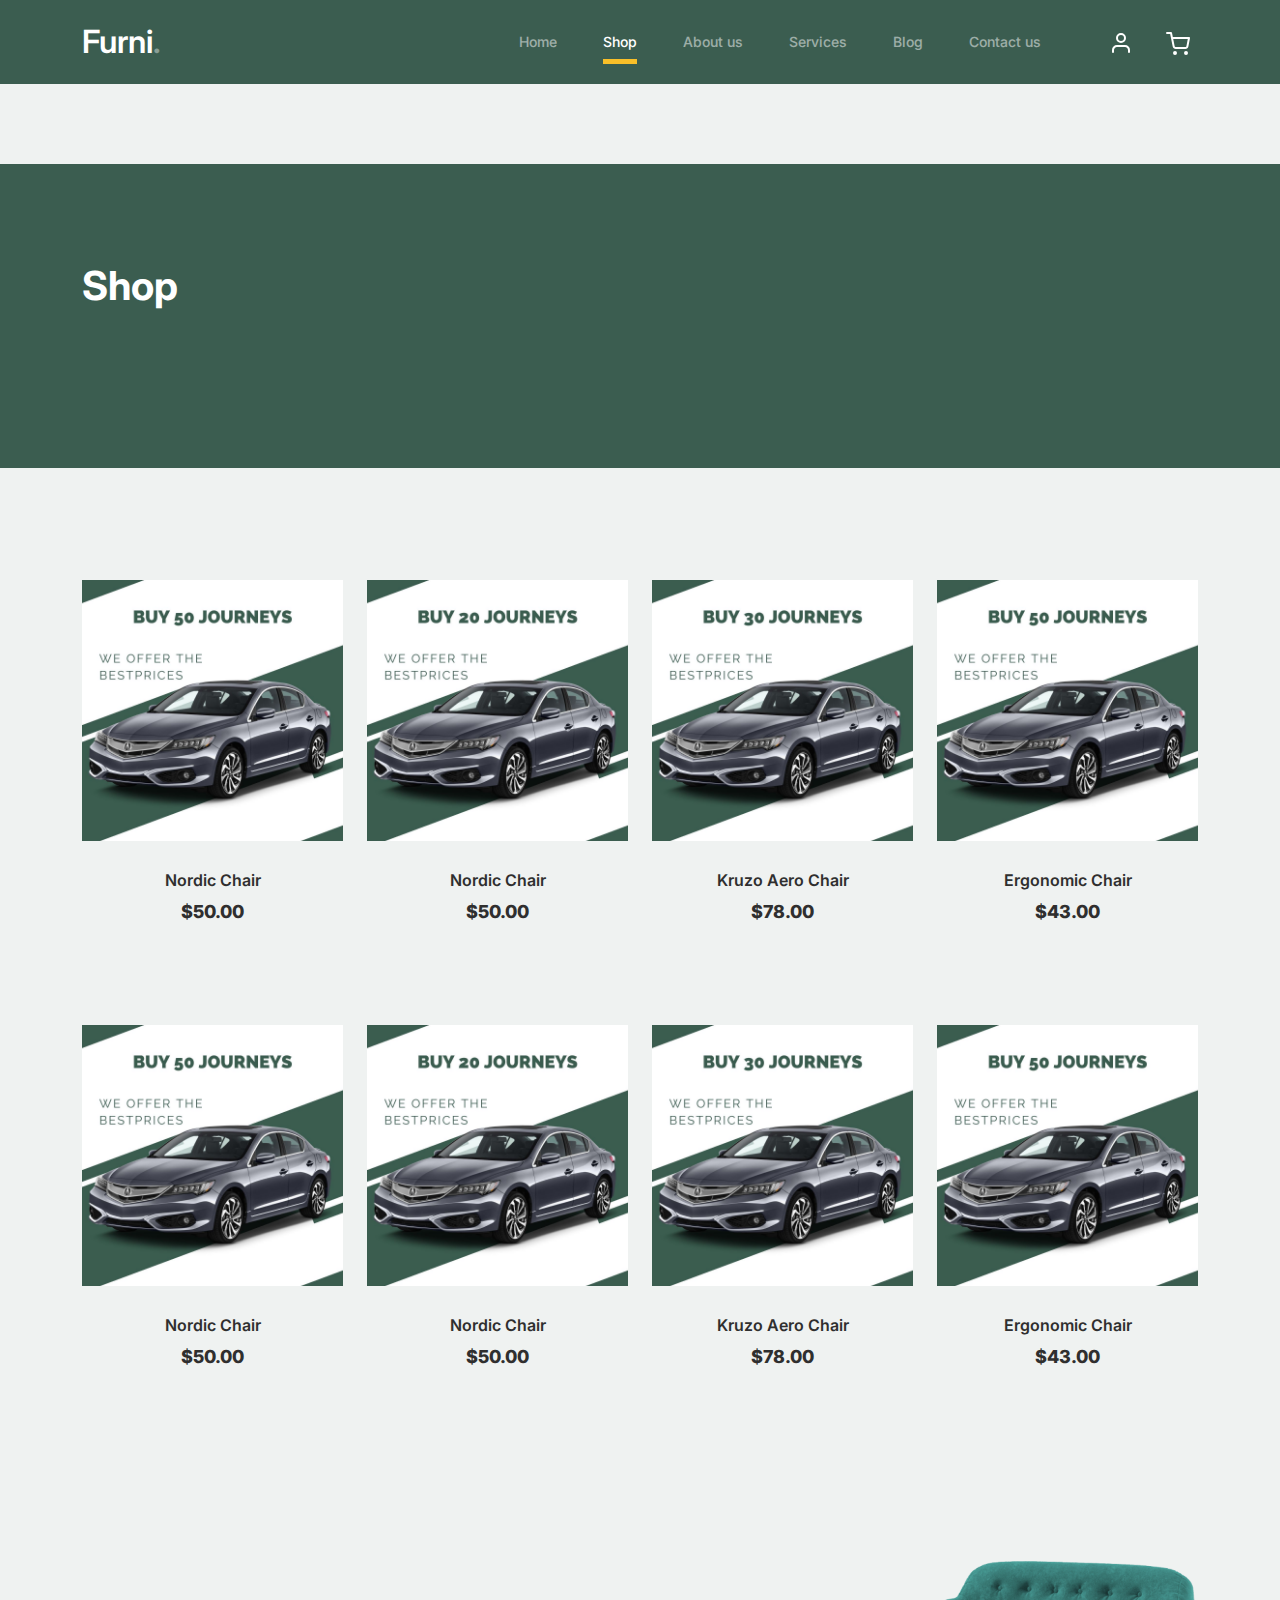
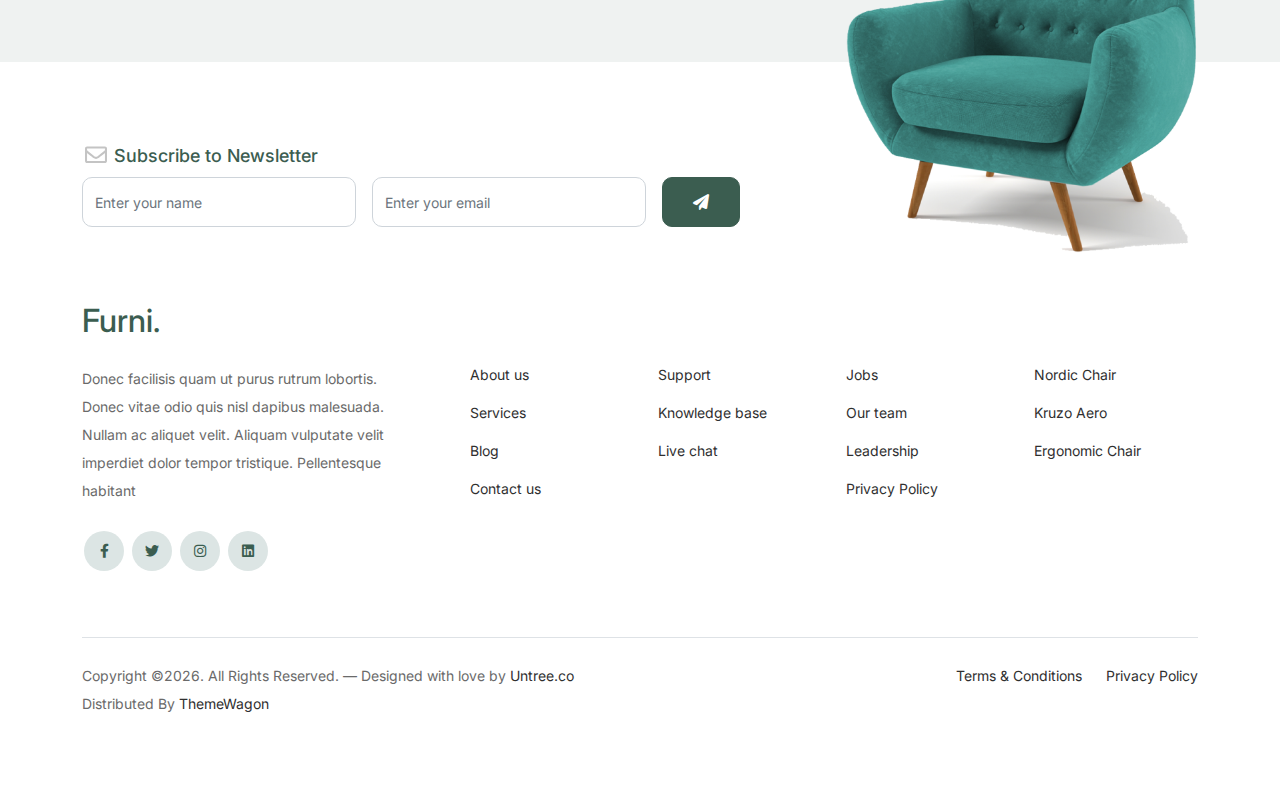
<file: shop.html>
<!-- /*
* Bootstrap 5
* Template Name: Furni
* Template Author: Untree.co
* Template URI: https://untree.co/
* License: https://creativecommons.org/licenses/by/3.0/
*/ -->
<!doctype html>
<html lang="en">
<head>
  <meta charset="utf-8">
  <meta name="viewport" content="width=device-width, initial-scale=1, shrink-to-fit=no">
  <meta name="author" content="Untree.co">
  <link rel="shortcut icon" href="favicon.png">

  <meta name="description" content="" />
  <meta name="keywords" content="bootstrap, bootstrap4" />

		<!-- Bootstrap CSS -->
		<link href="css/bootstrap.min.css" rel="stylesheet">
		<link href="https://cdnjs.cloudflare.com/ajax/libs/font-awesome/6.0.0-beta3/css/all.min.css" rel="stylesheet">
		<link href="css/tiny-slider.css" rel="stylesheet">
		<link href="css/style.css" rel="stylesheet">
		<title>Furni Free Bootstrap 5 Template for Furniture and Interior Design Websites by Untree.co </title>
	</head>

	<body>

		<!-- Start Header/Navigation -->
		<nav class="custom-navbar navbar navbar navbar-expand-md navbar-dark bg-dark" arial-label="Furni navigation bar">

			<div class="container">
				<a class="navbar-brand" href="index.html">Furni<span>.</span></a>

				<button class="navbar-toggler" type="button" data-bs-toggle="collapse" data-bs-target="#navbarsFurni" aria-controls="navbarsFurni" aria-expanded="false" aria-label="Toggle navigation">
					<span class="navbar-toggler-icon"></span>
				</button>

				<div class="collapse navbar-collapse" id="navbarsFurni">
					<ul class="custom-navbar-nav navbar-nav ms-auto mb-2 mb-md-0">
						<li class="nav-item ">
							<a class="nav-link" href="index.html">Home</a>
						</li>
						<li class="active"><a class="nav-link" href="shop.html">Shop</a></li>
						<li><a class="nav-link" href="about.html">About us</a></li>
						<li><a class="nav-link" href="services.html">Services</a></li>
						<li><a class="nav-link" href="blog.html">Blog</a></li>
						<li><a class="nav-link" href="contact.html">Contact us</a></li>
					</ul>

					<ul class="custom-navbar-cta navbar-nav mb-2 mb-md-0 ms-5">
						<li><a class="nav-link" href="#"><img src="images/user.svg"></a></li>
						<li><a class="nav-link" href="cart.html"><img src="images/cart.svg"></a></li>
					</ul>
				</div>
			</div>
				
		</nav>
		<!-- End Header/Navigation -->

		<!-- Start Hero Section -->
			<div class="hero">
				<div class="container">
					<div class="row justify-content-between">
						<div class="col-lg-5">
							<div class="intro-excerpt">
								<h1>Shop</h1>
							</div>
						</div>
						<div class="col-lg-7">
							
						</div>
					</div>
				</div>
			</div>
		<!-- End Hero Section -->

		

		<div class="untree_co-section product-section before-footer-section">
		    <div class="container">
		      	<div class="row">

		      		<!-- Start Column 1 -->
					<div class="col-12 col-md-4 col-lg-3 mb-5">
						<a class="product-item" href="#">
							<img src="images/product-3.png" class="img-fluid product-thumbnail">
							<h3 class="product-title">Nordic Chair</h3>
							<strong class="product-price">$50.00</strong>

							<span class="icon-cross">
								<img src="images/cross.svg" class="img-fluid">
							</span>
						</a>
					</div> 
					<!-- End Column 1 -->
						
					<!-- Start Column 2 -->
					<div class="col-12 col-md-4 col-lg-3 mb-5">
						<a class="product-item" href="#">
							<img src="images/product-1.png" class="img-fluid product-thumbnail">
							<h3 class="product-title">Nordic Chair</h3>
							<strong class="product-price">$50.00</strong>

							<span class="icon-cross">
								<img src="images/cross.svg" class="img-fluid">
							</span>
						</a>
					</div> 
					<!-- End Column 2 -->

					<!-- Start Column 3 -->
					<div class="col-12 col-md-4 col-lg-3 mb-5">
						<a class="product-item" href="#">
							<img src="images/product-2.png" class="img-fluid product-thumbnail">
							<h3 class="product-title">Kruzo Aero Chair</h3>
							<strong class="product-price">$78.00</strong>

							<span class="icon-cross">
								<img src="images/cross.svg" class="img-fluid">
							</span>
						</a>
					</div>
					<!-- End Column 3 -->

					<!-- Start Column 4 -->
					<div class="col-12 col-md-4 col-lg-3 mb-5">
						<a class="product-item" href="#">
							<img src="images/product-3.png" class="img-fluid product-thumbnail">
							<h3 class="product-title">Ergonomic Chair</h3>
							<strong class="product-price">$43.00</strong>

							<span class="icon-cross">
								<img src="images/cross.svg" class="img-fluid">
							</span>
						</a>
					</div>
					<!-- End Column 4 -->


					<!-- Start Column 1 -->
					<div class="col-12 col-md-4 col-lg-3 mb-5">
						<a class="product-item" href="#">
							<img src="images/product-3.png" class="img-fluid product-thumbnail">
							<h3 class="product-title">Nordic Chair</h3>
							<strong class="product-price">$50.00</strong>

							<span class="icon-cross">
								<img src="images/cross.svg" class="img-fluid">
							</span>
						</a>
					</div> 
					<!-- End Column 1 -->
						
					<!-- Start Column 2 -->
					<div class="col-12 col-md-4 col-lg-3 mb-5">
						<a class="product-item" href="#">
							<img src="images/product-1.png" class="img-fluid product-thumbnail">
							<h3 class="product-title">Nordic Chair</h3>
							<strong class="product-price">$50.00</strong>

							<span class="icon-cross">
								<img src="images/cross.svg" class="img-fluid">
							</span>
						</a>
					</div> 
					<!-- End Column 2 -->

					<!-- Start Column 3 -->
					<div class="col-12 col-md-4 col-lg-3 mb-5">
						<a class="product-item" href="#">
							<img src="images/product-2.png" class="img-fluid product-thumbnail">
							<h3 class="product-title">Kruzo Aero Chair</h3>
							<strong class="product-price">$78.00</strong>

							<span class="icon-cross">
								<img src="images/cross.svg" class="img-fluid">
							</span>
						</a>
					</div>
					<!-- End Column 3 -->

					<!-- Start Column 4 -->
					<div class="col-12 col-md-4 col-lg-3 mb-5">
						<a class="product-item" href="#">
							<img src="images/product-3.png" class="img-fluid product-thumbnail">
							<h3 class="product-title">Ergonomic Chair</h3>
							<strong class="product-price">$43.00</strong>

							<span class="icon-cross">
								<img src="images/cross.svg" class="img-fluid">
							</span>
						</a>
					</div>
					<!-- End Column 4 -->

		      	</div>
		    </div>
		</div>


		<!-- Start Footer Section -->
		<footer class="footer-section">
			<div class="container relative">

				<div class="sofa-img">
					<img src="images/sofa.png" alt="Image" class="img-fluid">
				</div>

				<div class="row">
					<div class="col-lg-8">
						<div class="subscription-form">
							<h3 class="d-flex align-items-center"><span class="me-1"><img src="images/envelope-outline.svg" alt="Image" class="img-fluid"></span><span>Subscribe to Newsletter</span></h3>

							<form action="#" class="row g-3">
								<div class="col-auto">
									<input type="text" class="form-control" placeholder="Enter your name">
								</div>
								<div class="col-auto">
									<input type="email" class="form-control" placeholder="Enter your email">
								</div>
								<div class="col-auto">
									<button class="btn btn-primary">
										<span class="fa fa-paper-plane"></span>
									</button>
								</div>
							</form>

						</div>
					</div>
				</div>

				<div class="row g-5 mb-5">
					<div class="col-lg-4">
						<div class="mb-4 footer-logo-wrap"><a href="#" class="footer-logo">Furni<span>.</span></a></div>
						<p class="mb-4">Donec facilisis quam ut purus rutrum lobortis. Donec vitae odio quis nisl dapibus malesuada. Nullam ac aliquet velit. Aliquam vulputate velit imperdiet dolor tempor tristique. Pellentesque habitant</p>

						<ul class="list-unstyled custom-social">
							<li><a href="#"><span class="fa fa-brands fa-facebook-f"></span></a></li>
							<li><a href="#"><span class="fa fa-brands fa-twitter"></span></a></li>
							<li><a href="#"><span class="fa fa-brands fa-instagram"></span></a></li>
							<li><a href="#"><span class="fa fa-brands fa-linkedin"></span></a></li>
						</ul>
					</div>

					<div class="col-lg-8">
						<div class="row links-wrap">
							<div class="col-6 col-sm-6 col-md-3">
								<ul class="list-unstyled">
									<li><a href="#">About us</a></li>
									<li><a href="#">Services</a></li>
									<li><a href="#">Blog</a></li>
									<li><a href="#">Contact us</a></li>
								</ul>
							</div>

							<div class="col-6 col-sm-6 col-md-3">
								<ul class="list-unstyled">
									<li><a href="#">Support</a></li>
									<li><a href="#">Knowledge base</a></li>
									<li><a href="#">Live chat</a></li>
								</ul>
							</div>

							<div class="col-6 col-sm-6 col-md-3">
								<ul class="list-unstyled">
									<li><a href="#">Jobs</a></li>
									<li><a href="#">Our team</a></li>
									<li><a href="#">Leadership</a></li>
									<li><a href="#">Privacy Policy</a></li>
								</ul>
							</div>

							<div class="col-6 col-sm-6 col-md-3">
								<ul class="list-unstyled">
									<li><a href="#">Nordic Chair</a></li>
									<li><a href="#">Kruzo Aero</a></li>
									<li><a href="#">Ergonomic Chair</a></li>
								</ul>
							</div>
						</div>
					</div>

				</div>

				<div class="border-top copyright">
					<div class="row pt-4">
						<div class="col-lg-6">
							<p class="mb-2 text-center text-lg-start">Copyright &copy;<script>document.write(new Date().getFullYear());</script>. All Rights Reserved. &mdash; Designed with love by <a href="https://untree.co">Untree.co</a>  Distributed By <a href="https://themewagon.com">ThemeWagon</a> <!-- License information: https://untree.co/license/ -->
            </p>
						</div>

						<div class="col-lg-6 text-center text-lg-end">
							<ul class="list-unstyled d-inline-flex ms-auto">
								<li class="me-4"><a href="#">Terms &amp; Conditions</a></li>
								<li><a href="#">Privacy Policy</a></li>
							</ul>
						</div>

					</div>
				</div>

			</div>
		</footer>
		<!-- End Footer Section -->	


		<script src="js/bootstrap.bundle.min.js"></script>
		<script src="js/tiny-slider.js"></script>
		<script src="js/custom.js"></script>
	</body>

</html>
</file>
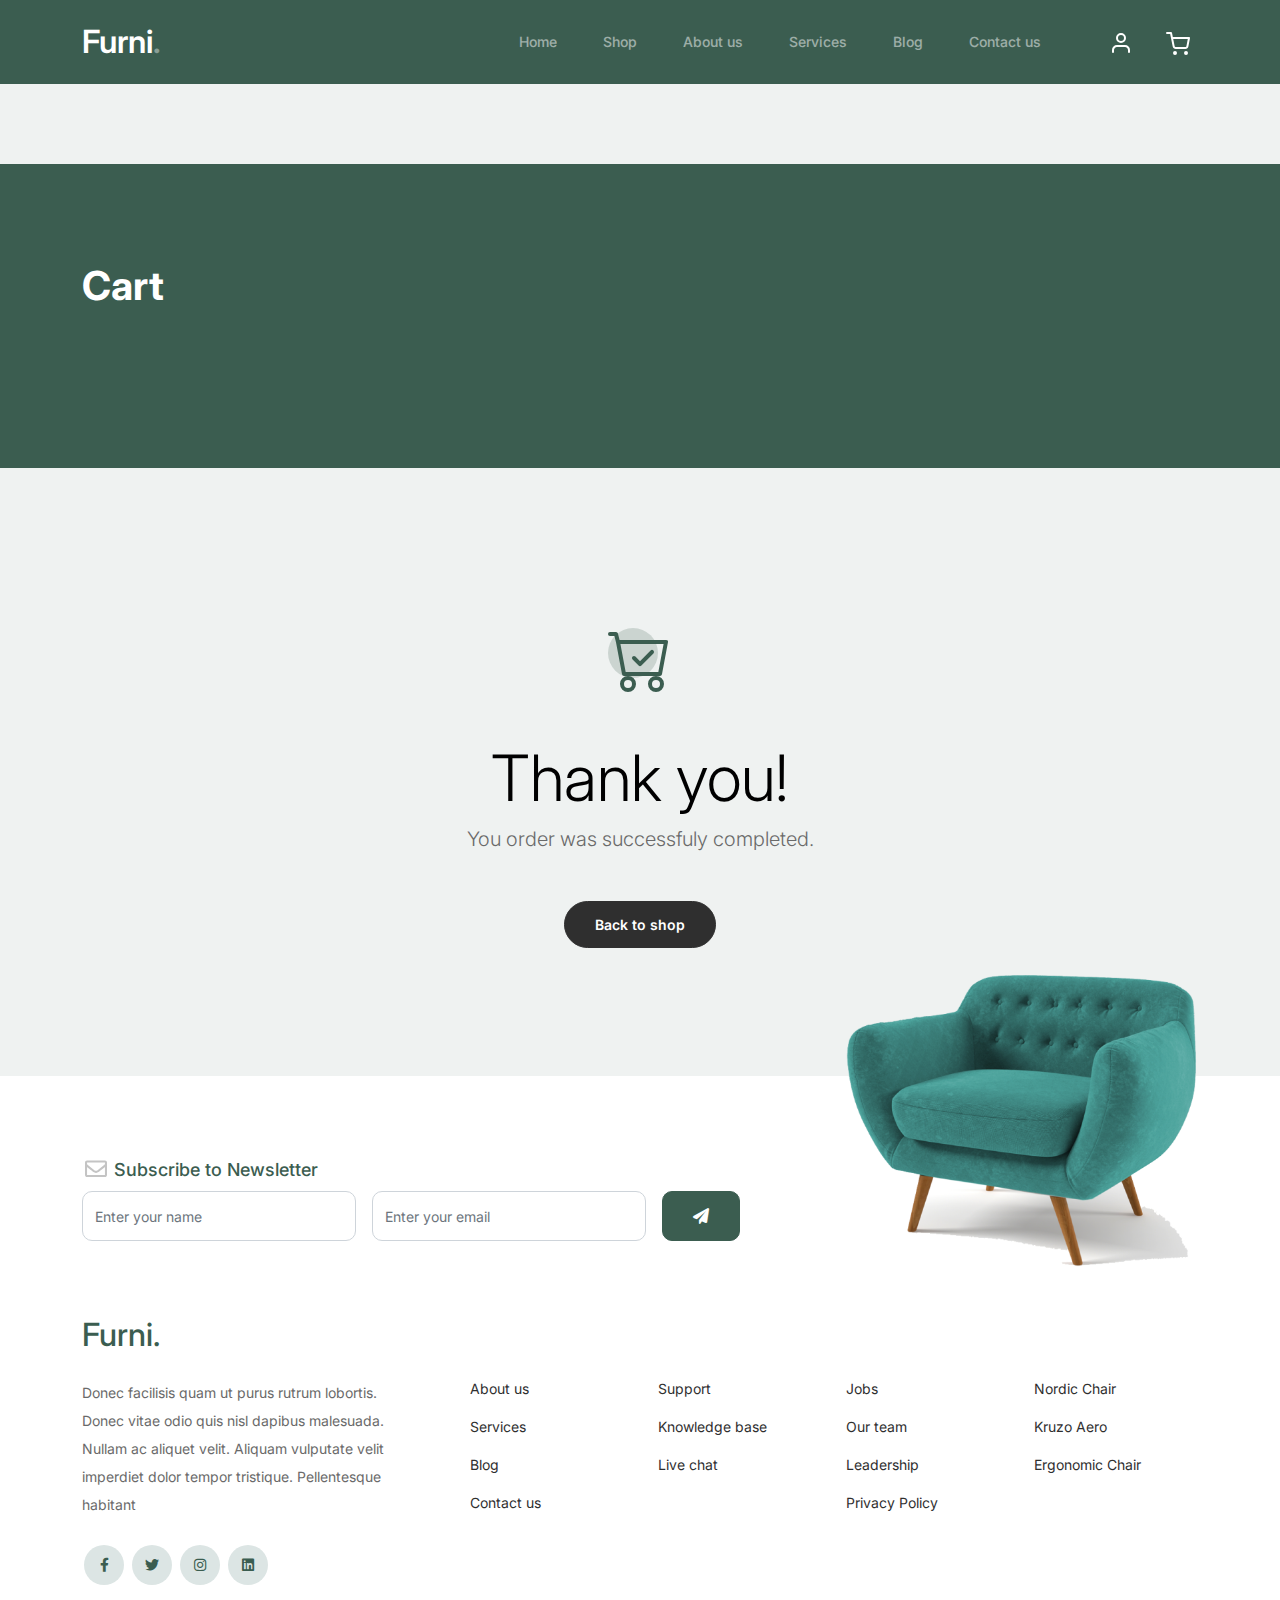
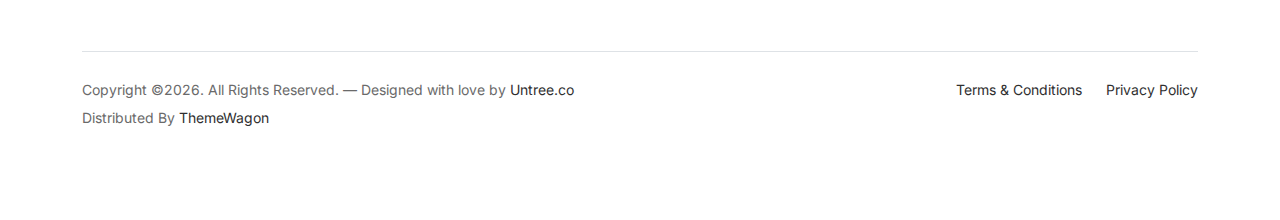
<file: thankyou.html>
<!-- /*
* Bootstrap 5
* Template Name: Furni
* Template Author: Untree.co
* Template URI: https://untree.co/
* License: https://creativecommons.org/licenses/by/3.0/
*/ -->
<!doctype html>
<html lang="en">
<head>
  <meta charset="utf-8">
  <meta name="viewport" content="width=device-width, initial-scale=1, shrink-to-fit=no">
  <meta name="author" content="Untree.co">
  <link rel="shortcut icon" href="favicon.png">

  <meta name="description" content="" />
  <meta name="keywords" content="bootstrap, bootstrap4" />

		<!-- Bootstrap CSS -->
		<link href="css/bootstrap.min.css" rel="stylesheet">
		<link href="https://cdnjs.cloudflare.com/ajax/libs/font-awesome/6.0.0-beta3/css/all.min.css" rel="stylesheet">
		<link href="css/tiny-slider.css" rel="stylesheet">
		<link href="css/style.css" rel="stylesheet">
		<title>Furni Free Bootstrap 5 Template for Furniture and Interior Design Websites by Untree.co </title>
	</head>

	<body>

		<!-- Start Header/Navigation -->
		<nav class="custom-navbar navbar navbar navbar-expand-md navbar-dark bg-dark" arial-label="Furni navigation bar">

			<div class="container">
				<a class="navbar-brand" href="index.html">Furni<span>.</span></a>

				<button class="navbar-toggler" type="button" data-bs-toggle="collapse" data-bs-target="#navbarsFurni" aria-controls="navbarsFurni" aria-expanded="false" aria-label="Toggle navigation">
					<span class="navbar-toggler-icon"></span>
				</button>

				<div class="collapse navbar-collapse" id="navbarsFurni">
					<ul class="custom-navbar-nav navbar-nav ms-auto mb-2 mb-md-0">
						<li class="nav-item ">
							<a class="nav-link" href="index.html">Home</a>
						</li>
						<li><a class="nav-link" href="shop.html">Shop</a></li>
						<li><a class="nav-link" href="about.html">About us</a></li>
						<li><a class="nav-link" href="services.html">Services</a></li>
						<li><a class="nav-link" href="blog.html">Blog</a></li>
						<li><a class="nav-link" href="contact.html">Contact us</a></li>
					</ul>

					<ul class="custom-navbar-cta navbar-nav mb-2 mb-md-0 ms-5">
						<li><a class="nav-link" href="#"><img src="images/user.svg"></a></li>
						<li><a class="nav-link" href="cart.html"><img src="images/cart.svg"></a></li>
					</ul>
				</div>
			</div>
				
		</nav>
		<!-- End Header/Navigation -->

		<!-- Start Hero Section -->
			<div class="hero">
				<div class="container">
					<div class="row justify-content-between">
						<div class="col-lg-5">
							<div class="intro-excerpt">
								<h1>Cart</h1>
							</div>
						</div>
						<div class="col-lg-7">
							
						</div>
					</div>
				</div>
			</div>
		<!-- End Hero Section -->

		

		<div class="untree_co-section">
    <div class="container">
      <div class="row">
        <div class="col-md-12 text-center pt-5">
          <span class="display-3 thankyou-icon text-primary">
            <svg width="1em" height="1em" viewBox="0 0 16 16" class="bi bi-cart-check mb-5" fill="currentColor" xmlns="http://www.w3.org/2000/svg">
              <path fill-rule="evenodd" d="M11.354 5.646a.5.5 0 0 1 0 .708l-3 3a.5.5 0 0 1-.708 0l-1.5-1.5a.5.5 0 1 1 .708-.708L8 8.293l2.646-2.647a.5.5 0 0 1 .708 0z"/>
              <path fill-rule="evenodd" d="M0 1.5A.5.5 0 0 1 .5 1H2a.5.5 0 0 1 .485.379L2.89 3H14.5a.5.5 0 0 1 .491.592l-1.5 8A.5.5 0 0 1 13 12H4a.5.5 0 0 1-.491-.408L2.01 3.607 1.61 2H.5a.5.5 0 0 1-.5-.5zM3.102 4l1.313 7h8.17l1.313-7H3.102zM5 12a2 2 0 1 0 0 4 2 2 0 0 0 0-4zm7 0a2 2 0 1 0 0 4 2 2 0 0 0 0-4zm-7 1a1 1 0 1 0 0 2 1 1 0 0 0 0-2zm7 0a1 1 0 1 0 0 2 1 1 0 0 0 0-2z"/>
            </svg>
          </span>
          <h2 class="display-3 text-black">Thank you!</h2>
          <p class="lead mb-5">You order was successfuly completed.</p>
          <p><a href="shop.html" class="btn btn-sm btn-outline-black">Back to shop</a></p>
        </div>
      </div>
    </div>
  </div>

		<!-- Start Footer Section -->
		<footer class="footer-section">
			<div class="container relative">

				<div class="sofa-img">
					<img src="images/sofa.png" alt="Image" class="img-fluid">
				</div>

				<div class="row">
					<div class="col-lg-8">
						<div class="subscription-form">
							<h3 class="d-flex align-items-center"><span class="me-1"><img src="images/envelope-outline.svg" alt="Image" class="img-fluid"></span><span>Subscribe to Newsletter</span></h3>

							<form action="#" class="row g-3">
								<div class="col-auto">
									<input type="text" class="form-control" placeholder="Enter your name">
								</div>
								<div class="col-auto">
									<input type="email" class="form-control" placeholder="Enter your email">
								</div>
								<div class="col-auto">
									<button class="btn btn-primary">
										<span class="fa fa-paper-plane"></span>
									</button>
								</div>
							</form>

						</div>
					</div>
				</div>

				<div class="row g-5 mb-5">
					<div class="col-lg-4">
						<div class="mb-4 footer-logo-wrap"><a href="#" class="footer-logo">Furni<span>.</span></a></div>
						<p class="mb-4">Donec facilisis quam ut purus rutrum lobortis. Donec vitae odio quis nisl dapibus malesuada. Nullam ac aliquet velit. Aliquam vulputate velit imperdiet dolor tempor tristique. Pellentesque habitant</p>

						<ul class="list-unstyled custom-social">
							<li><a href="#"><span class="fa fa-brands fa-facebook-f"></span></a></li>
							<li><a href="#"><span class="fa fa-brands fa-twitter"></span></a></li>
							<li><a href="#"><span class="fa fa-brands fa-instagram"></span></a></li>
							<li><a href="#"><span class="fa fa-brands fa-linkedin"></span></a></li>
						</ul>
					</div>

					<div class="col-lg-8">
						<div class="row links-wrap">
							<div class="col-6 col-sm-6 col-md-3">
								<ul class="list-unstyled">
									<li><a href="#">About us</a></li>
									<li><a href="#">Services</a></li>
									<li><a href="#">Blog</a></li>
									<li><a href="#">Contact us</a></li>
								</ul>
							</div>

							<div class="col-6 col-sm-6 col-md-3">
								<ul class="list-unstyled">
									<li><a href="#">Support</a></li>
									<li><a href="#">Knowledge base</a></li>
									<li><a href="#">Live chat</a></li>
								</ul>
							</div>

							<div class="col-6 col-sm-6 col-md-3">
								<ul class="list-unstyled">
									<li><a href="#">Jobs</a></li>
									<li><a href="#">Our team</a></li>
									<li><a href="#">Leadership</a></li>
									<li><a href="#">Privacy Policy</a></li>
								</ul>
							</div>

							<div class="col-6 col-sm-6 col-md-3">
								<ul class="list-unstyled">
									<li><a href="#">Nordic Chair</a></li>
									<li><a href="#">Kruzo Aero</a></li>
									<li><a href="#">Ergonomic Chair</a></li>
								</ul>
							</div>
						</div>
					</div>

				</div>

				<div class="border-top copyright">
					<div class="row pt-4">
						<div class="col-lg-6">
							<p class="mb-2 text-center text-lg-start">Copyright &copy;<script>document.write(new Date().getFullYear());</script>. All Rights Reserved. &mdash; Designed with love by <a href="https://untree.co">Untree.co</a> Distributed By <a href="https://themewagon.com">ThemeWagon</a> <!-- License information: https://untree.co/license/ -->
            </p>
						</div>

						<div class="col-lg-6 text-center text-lg-end">
							<ul class="list-unstyled d-inline-flex ms-auto">
								<li class="me-4"><a href="#">Terms &amp; Conditions</a></li>
								<li><a href="#">Privacy Policy</a></li>
							</ul>
						</div>

					</div>
				</div>

			</div>
		</footer>
		<!-- End Footer Section -->	


		<script src="js/bootstrap.bundle.min.js"></script>
		<script src="js/tiny-slider.js"></script>
		<script src="js/custom.js"></script>
	</body>

</html>
</file>
<file: css/tiny-slider.css>
.tns-outer{padding:0 !important}.tns-outer [hidden]{display:none !important}.tns-outer [aria-controls],.tns-outer [data-action]{cursor:pointer}.tns-slider{-webkit-transition:all 0s;-moz-transition:all 0s;transition:all 0s}.tns-slider>.tns-item{-webkit-box-sizing:border-box;-moz-box-sizing:border-box;box-sizing:border-box}.tns-horizontal.tns-subpixel{white-space:nowrap}.tns-horizontal.tns-subpixel>.tns-item{display:inline-block;vertical-align:top;white-space:normal}.tns-horizontal.tns-no-subpixel:after{content:'';display:table;clear:both}.tns-horizontal.tns-no-subpixel>.tns-item{float:left}.tns-horizontal.tns-carousel.tns-no-subpixel>.tns-item{margin-right:-100%}.tns-no-calc{position:relative;left:0}.tns-gallery{position:relative;left:0;min-height:1px}.tns-gallery>.tns-item{position:absolute;left:-100%;-webkit-transition:transform 0s, opacity 0s;-moz-transition:transform 0s, opacity 0s;transition:transform 0s, opacity 0s}.tns-gallery>.tns-slide-active{position:relative;left:auto !important}.tns-gallery>.tns-moving{-webkit-transition:all 0.25s;-moz-transition:all 0.25s;transition:all 0.25s}.tns-autowidth{display:inline-block}.tns-lazy-img{-webkit-transition:opacity 0.6s;-moz-transition:opacity 0.6s;transition:opacity 0.6s;opacity:0.6}.tns-lazy-img.tns-complete{opacity:1}.tns-ah{-webkit-transition:height 0s;-moz-transition:height 0s;transition:height 0s}.tns-ovh{overflow:hidden}.tns-visually-hidden{position:absolute;left:-10000em}.tns-transparent{opacity:0;visibility:hidden}.tns-fadeIn{opacity:1;filter:alpha(opacity=100);z-index:0}.tns-normal,.tns-fadeOut{opacity:0;filter:alpha(opacity=0);z-index:-1}.tns-vpfix{white-space:nowrap}.tns-vpfix>div,.tns-vpfix>li{display:inline-block}.tns-t-subp2{margin:0 auto;width:310px;position:relative;height:10px;overflow:hidden}.tns-t-ct{width:2333.3333333%;width:-webkit-calc(100% * 70 / 3);width:-moz-calc(100% * 70 / 3);width:calc(100% * 70 / 3);position:absolute;right:0}.tns-t-ct:after{content:'';display:table;clear:both}.tns-t-ct>div{width:1.4285714%;width:-webkit-calc(100% / 70);width:-moz-calc(100% / 70);width:calc(100% / 70);height:10px;float:left}

/*# sourceMappingURL=sourcemaps/tiny-slider.css.map */
</file>
<file: css/style.css>
/*
* Template Name: UntreeStore
* Template Author: Untree.co
* Author URI: https://untree.co/
* License: https://creativecommons.org/licenses/by/3.0/
*/
@import url("https://fonts.googleapis.com/css2?family=Inter:wght@400;500;600;700;800&display=swap");
body {
  overflow-x: hidden;
  position: relative; }

body {
  font-family: "Inter", sans-serif;
  font-weight: 400;
  line-height: 28px;
  color: #6a6a6a;
  font-size: 14px;
  background-color: #eff2f1; }

*::selection {
  background-color: #fff;
  color: #3b5d50; }

body::-webkit-scrollbar {
  display: block;
  width: 8px;
  background: #3b5d50; }

body::-webkit-scrollbar-thumb {
  background-color: #fff;
  border-radius: 50px; }

a {
  text-decoration: none;
  transition: .3s all ease;
  color: #2f2f2f;
  text-decoration: underline; }
  a:hover {
    color: #2f2f2f;
    text-decoration: none; }
  a.more {
    font-weight: 600; }

.custom-navbar {
  background: #3b5d50 !important;
  padding-top: 20px;
  padding-bottom: 20px; }
  .custom-navbar .navbar-brand {
    font-size: 32px;
    font-weight: 600; }
    .custom-navbar .navbar-brand > span {
      opacity: .4; }
  .custom-navbar .navbar-toggler {
    border-color: transparent; }
    .custom-navbar .navbar-toggler:active, .custom-navbar .navbar-toggler:focus {
      box-shadow: none;
      outline: none; }
  @media (min-width: 992px) {
    .custom-navbar .custom-navbar-nav li {
      margin-left: 15px;
      margin-right: 15px; } }
  .custom-navbar .custom-navbar-nav li a {
    font-weight: 500;
    color: #ffffff !important;
    opacity: .5;
    transition: .3s all ease;
    position: relative; }
    @media (min-width: 768px) {
      .custom-navbar .custom-navbar-nav li a:before {
        content: "";
        position: absolute;
        bottom: 0;
        left: 8px;
        right: 8px;
        background: #f9bf29;
        height: 5px;
        opacity: 1;
        visibility: visible;
        width: 0;
        transition: .15s all ease-out; } }
    .custom-navbar .custom-navbar-nav li a:hover {
      opacity: 1; }
      .custom-navbar .custom-navbar-nav li a:hover:before {
        width: calc(100% - 16px); }
  .custom-navbar .custom-navbar-nav li.active a {
    opacity: 1; }
    .custom-navbar .custom-navbar-nav li.active a:before {
      width: calc(100% - 16px); }
  .custom-navbar .custom-navbar-cta {
    margin-left: 0 !important;
    flex-direction: row; }
    @media (min-width: 768px) {
      .custom-navbar .custom-navbar-cta {
        margin-left: 40px !important; } }
    .custom-navbar .custom-navbar-cta li {
      margin-left: 0px;
      margin-right: 0px; }
      .custom-navbar .custom-navbar-cta li:first-child {
        margin-right: 20px; }

.hero {
  background: #3b5d50;
  padding: calc(4rem - 30px) 0 0rem 0;
  margin-top: 80px; }
  @media (min-width: 768px) {
    .hero {
      padding: calc(4rem - 30px) 0 4rem 0; } }
  @media (min-width: 992px) {
    .hero {
      padding: calc(8rem - 30px) 0 8rem 0; } }
  .hero .intro-excerpt {
    position: relative;
    z-index: 4; }
    @media (min-width: 992px) {
      .hero .intro-excerpt {
        max-width: 450px; } }
  .hero h1 {
    font-weight: 700;
    color: #ffffff;
    margin-bottom: 30px; }
    @media (min-width: 1400px) {
      .hero h1 {
        font-size: 54px; } }
  .hero p {
    color: rgba(255, 255, 255, 0.5);
    margin-bottom: 30px; }
  .hero .hero-img-wrap {
    position: relative; }
    .hero .hero-img-wrap img {
      position: relative;
      top: 0px;
      right: 0px;
      z-index: 2;
      max-width: 780px;
      left: -20px; }
      @media (min-width: 768px) {
        .hero .hero-img-wrap img {
          right: 0px;
          left: -100px; } }
      @media (min-width: 992px) {
        .hero .hero-img-wrap img {
          left: 0px;
          top: -80px;
          position: absolute;
          right: -50px; } }
      @media (min-width: 1200px) {
        .hero .hero-img-wrap img {
          left: 0px;
          top: -80px;
          right: -100px; } }
    .hero .hero-img-wrap:after {
      content: "";
      position: absolute;
      width: 255px;
      height: 217px;
      background-image: url("../images/dots-light.svg");
      background-size: contain;
      background-repeat: no-repeat;
      right: -100px;
      top: -0px; }
      @media (min-width: 1200px) {
        .hero .hero-img-wrap:after {
          top: -40px; } }

.btn {
  font-weight: 600;
  padding: 12px 30px;
  border-radius: 30px;
  color: #ffffff;
  background: #2f2f2f;
  border-color: #2f2f2f; }
  .btn:hover {
    color: #ffffff;
    background: #222222;
    border-color: #222222; }
  .btn:active, .btn:focus {
    outline: none !important;
    box-shadow: none; }
  .btn.btn-primary {
    background: #3b5d50;
    border-color: #3b5d50; }
    .btn.btn-primary:hover {
      background: #314d43;
      border-color: #314d43; }
  .btn.btn-secondary {
    color: #2f2f2f;
    background: #f9bf29;
    border-color: #f9bf29; }
    .btn.btn-secondary:hover {
      background: #f8b810;
      border-color: #f8b810; }
  .btn.btn-white-outline {
    background: transparent;
    border-width: 2px;
    border-color: rgba(255, 255, 255, 0.3); }
    .btn.btn-white-outline:hover {
      border-color: white;
      color: #ffffff; }

.section-title {
  color: #2f2f2f; }

.product-section {
  padding: 7rem 0; }
  .product-section .product-item {
    text-align: center;
    text-decoration: none;
    display: block;
    position: relative;
    padding-bottom: 50px;
    cursor: pointer; }
    .product-section .product-item .product-thumbnail {
      margin-bottom: 30px;
      position: relative;
      top: 0;
      transition: .3s all ease; }
    .product-section .product-item h3 {
      font-weight: 600;
      font-size: 16px; }
    .product-section .product-item strong {
      font-weight: 800 !important;
      font-size: 18px !important; }
    .product-section .product-item h3,
    .product-section .product-item strong {
      color: #2f2f2f;
      text-decoration: none; }
    .product-section .product-item .icon-cross {
      position: absolute;
      width: 35px;
      height: 35px;
      display: inline-block;
      background: #2f2f2f;
      bottom: 15px;
      left: 50%;
      transform: translateX(-50%);
      margin-bottom: -17.5px;
      border-radius: 50%;
      opacity: 0;
      visibility: hidden;
      transition: .3s all ease; }
      .product-section .product-item .icon-cross img {
        position: absolute;
        left: 50%;
        top: 50%;
        transform: translate(-50%, -50%); }
    .product-section .product-item:before {
      bottom: 0;
      left: 0;
      right: 0;
      position: absolute;
      content: "";
      background: #dce5e4;
      height: 0%;
      z-index: -1;
      border-radius: 10px;
      transition: .3s all ease; }
    .product-section .product-item:hover .product-thumbnail {
      top: -25px; }
    .product-section .product-item:hover .icon-cross {
      bottom: 0;
      opacity: 1;
      visibility: visible; }
    .product-section .product-item:hover:before {
      height: 70%; }

.why-choose-section {
  padding: 7rem 0; }
  .why-choose-section .img-wrap {
    position: relative; }
    .why-choose-section .img-wrap:before {
      position: absolute;
      content: "";
      width: 255px;
      height: 217px;
      background-image: url("../images/dots-yellow.svg");
      background-repeat: no-repeat;
      background-size: contain;
      transform: translate(-40%, -40%);
      z-index: -1; }
    .why-choose-section .img-wrap img {
      border-radius: 20px; }

.feature {
  margin-bottom: 30px; }
  .feature .icon {
    display: inline-block;
    position: relative;
    margin-bottom: 20px; }
    .feature .icon:before {
      content: "";
      width: 33px;
      height: 33px;
      position: absolute;
      background: rgba(59, 93, 80, 0.2);
      border-radius: 50%;
      right: -8px;
      bottom: 0; }
  .feature h3 {
    font-size: 14px;
    color: #2f2f2f; }
  .feature p {
    font-size: 14px;
    line-height: 22px;
    color: #6a6a6a; }

.we-help-section {
  padding: 7rem 0; }
  .we-help-section .imgs-grid {
    display: grid;
    grid-template-columns: repeat(27, 1fr);
    position: relative; }
    .we-help-section .imgs-grid:before {
      position: absolute;
      content: "";
      width: 255px;
      height: 217px;
      background-image: url("../images/dots-green.svg");
      background-size: contain;
      background-repeat: no-repeat;
      transform: translate(-40%, -40%);
      z-index: -1; }
    .we-help-section .imgs-grid .grid {
      position: relative; }
      .we-help-section .imgs-grid .grid img {
        border-radius: 20px;
        max-width: 100%; }
      .we-help-section .imgs-grid .grid.grid-1 {
        grid-column: 1 / span 18;
        grid-row: 1 / span 27; }
      .we-help-section .imgs-grid .grid.grid-2 {
        grid-column: 19 / span 27;
        grid-row: 1 / span 5;
        padding-left: 20px; }
      .we-help-section .imgs-grid .grid.grid-3 {
        grid-column: 14 / span 16;
        grid-row: 6 / span 27;
        padding-top: 20px; }

.custom-list {
  width: 100%; }
  .custom-list li {
    display: inline-block;
    width: calc(50% - 20px);
    margin-bottom: 12px;
    line-height: 1.5;
    position: relative;
    padding-left: 20px; }
    .custom-list li:before {
      content: "";
      width: 8px;
      height: 8px;
      border-radius: 50%;
      border: 2px solid #3b5d50;
      position: absolute;
      left: 0;
      top: 8px; }

.popular-product {
  padding: 0 0 7rem 0; }
  .popular-product .product-item-sm h3 {
    font-size: 14px;
    font-weight: 700;
    color: #2f2f2f; }
  .popular-product .product-item-sm a {
    text-decoration: none;
    color: #2f2f2f;
    transition: .3s all ease; }
    .popular-product .product-item-sm a:hover {
      color: rgba(47, 47, 47, 0.5); }
  .popular-product .product-item-sm p {
    line-height: 1.4;
    margin-bottom: 10px;
    font-size: 14px; }
  .popular-product .product-item-sm .thumbnail {
    margin-right: 10px;
    flex: 0 0 120px;
    position: relative; }
    .popular-product .product-item-sm .thumbnail:before {
      content: "";
      position: absolute;
      border-radius: 20px;
      background: #dce5e4;
      width: 98px;
      height: 98px;
      top: 50%;
      left: 50%;
      transform: translate(-50%, -50%);
      z-index: -1; }

.our-products {
  margin-bottom: 120px; }
  .our-products h2 {
    margin-bottom: 20px; }
  .our-products .our-prod-hr {
    width: 15%;
    height: 3px;
    margin: auto;
    color: #f9bf29;
    margin-bottom: 15px; }
  .our-products .our-prod-card {
    background-color: #f7f7f7;
    border-radius: 7px;
    box-shadow: rgba(0, 0, 0, 0.1) 3px 3px 6px 0px inset, rgba(0, 0, 0, 0.1) -3px -3px 6px 1px inset;
    padding: 20px;
    width: 325px;
    margin: 20px 7px; }

.intouch {
  margin-bottom: 60px; }
  .intouch h2 {
    margin-bottom: 20px; }
  .intouch .intouch-hr {
    width: 20%;
    height: 3px;
    margin: auto;
    color: #f9bf29;
    margin-bottom: 15px; }
  .intouch p {
    font-size: 18px;
    color: #999999;
    max-width: 70%;
    text-align: center; }
    .intouch p a {
      color: #f9bf29; }

.testimonial-section {
  padding: 3rem 0 7rem 0; }

.testimonial-slider-wrap {
  position: relative; }
  .testimonial-slider-wrap .tns-inner {
    padding-top: 30px; }
  .testimonial-slider-wrap .item .testimonial-block blockquote {
    font-size: 16px; }
    @media (min-width: 768px) {
      .testimonial-slider-wrap .item .testimonial-block blockquote {
        line-height: 32px;
        font-size: 18px; } }
  .testimonial-slider-wrap .item .testimonial-block .author-info .author-pic {
    margin-bottom: 20px; }
    .testimonial-slider-wrap .item .testimonial-block .author-info .author-pic img {
      max-width: 80px;
      border-radius: 50%; }
  .testimonial-slider-wrap .item .testimonial-block .author-info h3 {
    font-size: 14px;
    font-weight: 700;
    color: #2f2f2f;
    margin-bottom: 0; }
  .testimonial-slider-wrap #testimonial-nav {
    position: absolute;
    top: 50%;
    z-index: 99;
    width: 100%;
    display: none; }
    @media (min-width: 768px) {
      .testimonial-slider-wrap #testimonial-nav {
        display: block; } }
    .testimonial-slider-wrap #testimonial-nav > span {
      cursor: pointer;
      position: absolute;
      width: 58px;
      height: 58px;
      line-height: 58px;
      border-radius: 50%;
      background: rgba(59, 93, 80, 0.1);
      color: #2f2f2f;
      transition: .3s all ease; }
      .testimonial-slider-wrap #testimonial-nav > span:hover {
        background: #3b5d50;
        color: #ffffff; }
    .testimonial-slider-wrap #testimonial-nav .prev {
      left: -10px; }
    .testimonial-slider-wrap #testimonial-nav .next {
      right: 0; }
  .testimonial-slider-wrap .tns-nav {
    position: absolute;
    bottom: -50px;
    left: 50%;
    transform: translateX(-50%); }
    .testimonial-slider-wrap .tns-nav button {
      background: none;
      border: none;
      display: inline-block;
      position: relative;
      width: 0 !important;
      height: 7px !important;
      margin: 2px; }
      .testimonial-slider-wrap .tns-nav button:active, .testimonial-slider-wrap .tns-nav button:focus, .testimonial-slider-wrap .tns-nav button:hover {
        outline: none;
        box-shadow: none;
        background: none; }
      .testimonial-slider-wrap .tns-nav button:before {
        display: block;
        width: 7px;
        height: 7px;
        left: 0;
        top: 0;
        position: absolute;
        content: "";
        border-radius: 50%;
        transition: .3s all ease;
        background-color: #d6d6d6; }
      .testimonial-slider-wrap .tns-nav button:hover:before, .testimonial-slider-wrap .tns-nav button.tns-nav-active:before {
        background-color: #3b5d50; }

.before-footer-section {
  padding: 7rem 0 12rem 0 !important; }

.blog-section {
  padding: 7rem 0 12rem 0; }
  .blog-section .post-entry a {
    text-decoration: none; }
  .blog-section .post-entry .post-thumbnail {
    display: block;
    margin-bottom: 20px; }
    .blog-section .post-entry .post-thumbnail img {
      border-radius: 20px;
      transition: .3s all ease; }
  .blog-section .post-entry .post-content-entry {
    padding-left: 15px;
    padding-right: 15px; }
    .blog-section .post-entry .post-content-entry h3 {
      font-size: 16px;
      margin-bottom: 0;
      font-weight: 600;
      margin-bottom: 7px; }
    .blog-section .post-entry .post-content-entry .meta {
      font-size: 14px; }
      .blog-section .post-entry .post-content-entry .meta a {
        font-weight: 600; }
  .blog-section .post-entry:hover .post-thumbnail img, .blog-section .post-entry:focus .post-thumbnail img {
    opacity: .7; }

.footer-section {
  padding: 80px 0;
  background: #ffffff; }
  .footer-section .relative {
    position: relative; }
  .footer-section a {
    text-decoration: none;
    color: #2f2f2f;
    transition: .3s all ease; }
    .footer-section a:hover {
      color: rgba(47, 47, 47, 0.5); }
  .footer-section .subscription-form {
    margin-bottom: 40px;
    position: relative;
    z-index: 2;
    margin-top: 100px; }
    @media (min-width: 992px) {
      .footer-section .subscription-form {
        margin-top: 0px;
        margin-bottom: 80px; } }
    .footer-section .subscription-form h3 {
      font-size: 18px;
      font-weight: 500;
      color: #3b5d50; }
    .footer-section .subscription-form .form-control {
      height: 50px;
      border-radius: 10px;
      font-family: "Inter", sans-serif; }
      .footer-section .subscription-form .form-control:active, .footer-section .subscription-form .form-control:focus {
        outline: none;
        box-shadow: none;
        border-color: #3b5d50;
        box-shadow: 0 1px 4px 0 rgba(0, 0, 0, 0.2); }
      .footer-section .subscription-form .form-control::-webkit-input-placeholder {
        font-size: 14px; }
      .footer-section .subscription-form .form-control::-moz-placeholder {
        font-size: 14px; }
      .footer-section .subscription-form .form-control:-ms-input-placeholder {
        font-size: 14px; }
      .footer-section .subscription-form .form-control:-moz-placeholder {
        font-size: 14px; }
    .footer-section .subscription-form .btn {
      border-radius: 10px !important; }
  .footer-section .sofa-img {
    position: absolute;
    top: -200px;
    z-index: 1;
    right: 0; }
    .footer-section .sofa-img img {
      max-width: 380px; }
  .footer-section .links-wrap {
    margin-top: 0px; }
    @media (min-width: 992px) {
      .footer-section .links-wrap {
        margin-top: 54px; } }
    .footer-section .links-wrap ul li {
      margin-bottom: 10px; }
  .footer-section .footer-logo-wrap .footer-logo {
    font-size: 32px;
    font-weight: 500;
    text-decoration: none;
    color: #3b5d50; }
  .footer-section .custom-social li {
    margin: 2px;
    display: inline-block; }
    .footer-section .custom-social li a {
      width: 40px;
      height: 40px;
      text-align: center;
      line-height: 40px;
      display: inline-block;
      background: #dce5e4;
      color: #3b5d50;
      border-radius: 50%; }
      .footer-section .custom-social li a:hover {
        background: #3b5d50;
        color: #ffffff; }
  .footer-section .border-top {
    border-color: #dce5e4; }
    .footer-section .border-top.copyright {
      font-size: 14px !important; }

.untree_co-section {
  padding: 7rem 0; }

.form-control {
  height: 50px;
  border-radius: 10px;
  font-family: "Inter", sans-serif; }
  .form-control:active, .form-control:focus {
    outline: none;
    box-shadow: none;
    border-color: #3b5d50;
    box-shadow: 0 1px 4px 0 rgba(0, 0, 0, 0.2); }
  .form-control::-webkit-input-placeholder {
    font-size: 14px; }
  .form-control::-moz-placeholder {
    font-size: 14px; }
  .form-control:-ms-input-placeholder {
    font-size: 14px; }
  .form-control:-moz-placeholder {
    font-size: 14px; }

.service {
  line-height: 1.5; }
  .service .service-icon {
    border-radius: 10px;
    flex: 0 0 50px;
    height: 50px;
    line-height: 50px;
    text-align: center;
    background: #3b5d50;
    margin-right: 20px;
    color: #ffffff; }

textarea {
  height: auto !important; }

.site-blocks-table {
  overflow: auto; }
  .site-blocks-table .product-thumbnail {
    width: 200px; }
  .site-blocks-table .btn {
    padding: 2px 10px; }
  .site-blocks-table thead th {
    padding: 30px;
    text-align: center;
    border-width: 0px !important;
    vertical-align: middle;
    color: rgba(0, 0, 0, 0.8);
    font-size: 18px; }
  .site-blocks-table td {
    padding: 20px;
    text-align: center;
    vertical-align: middle;
    color: rgba(0, 0, 0, 0.8); }
  .site-blocks-table tbody tr:first-child td {
    border-top: 1px solid #3b5d50 !important; }
  .site-blocks-table .btn {
    background: none !important;
    color: #000000;
    border: none;
    height: auto !important; }

.site-block-order-table th {
  border-top: none !important;
  border-bottom-width: 1px !important; }

.site-block-order-table td,
.site-block-order-table th {
  color: #000000; }

.couponcode-wrap input {
  border-radius: 10px !important; }

.text-primary {
  color: #3b5d50 !important; }

.thankyou-icon {
  position: relative;
  color: #3b5d50; }
  .thankyou-icon:before {
    position: absolute;
    content: "";
    width: 50px;
    height: 50px;
    border-radius: 50%;
    background: rgba(59, 93, 80, 0.2); }
</file>
